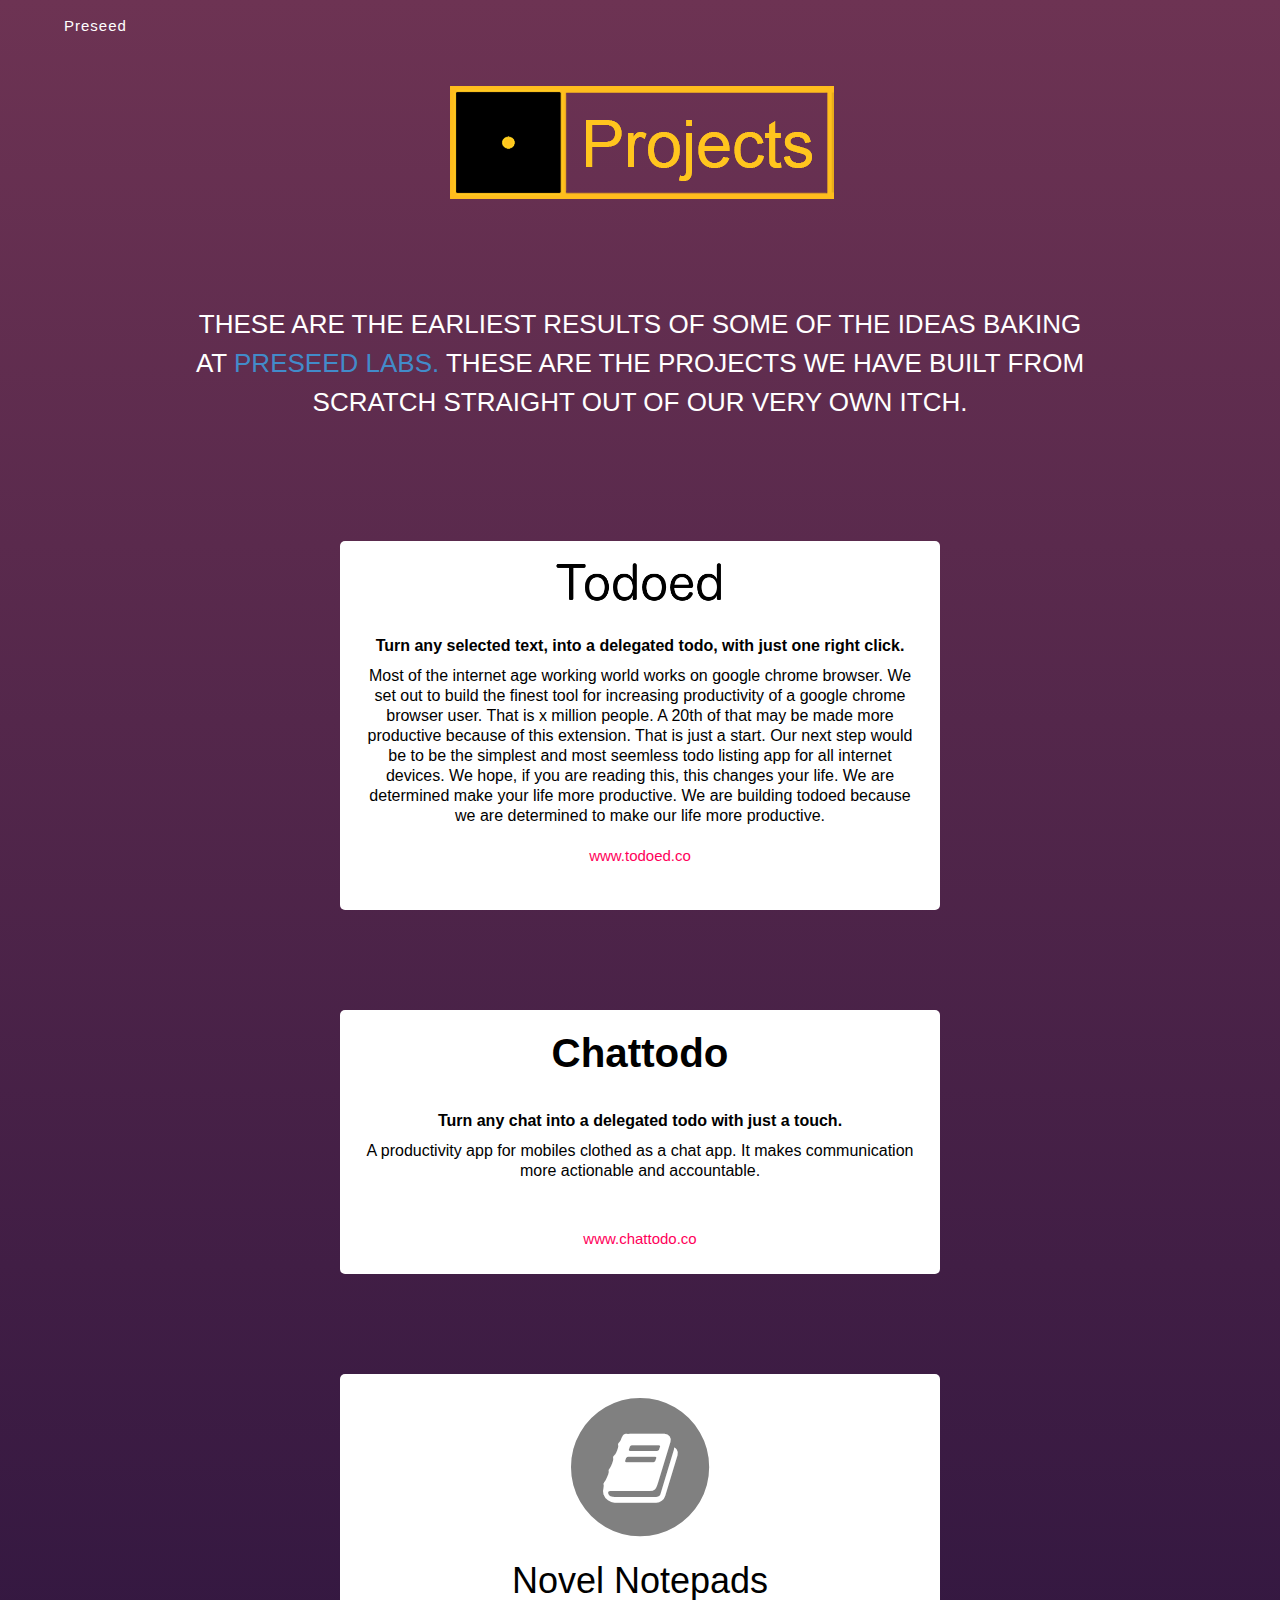
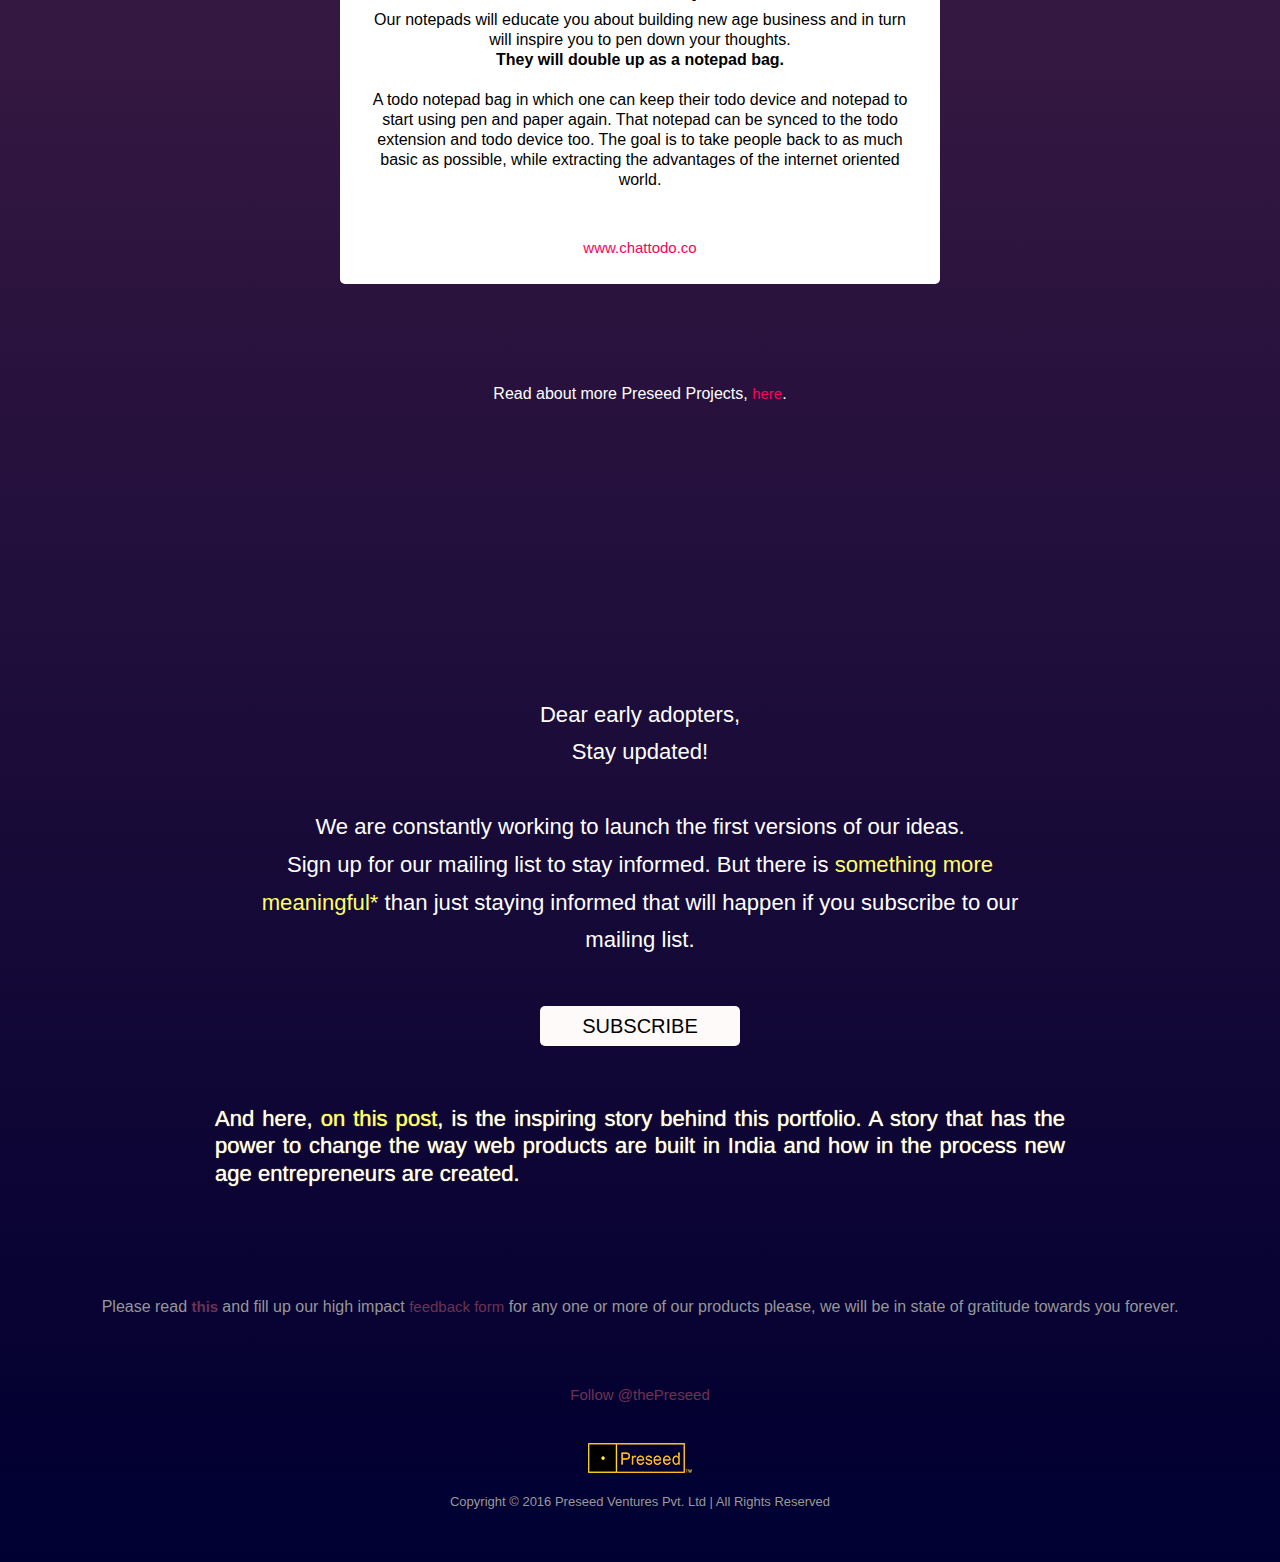
<file: projects/index.html>
<!DOCTYPE html>
<html lang="en">
    <head>
        <meta charset="utf-8">
        <title>Preseed Projects</title>
        <meta name="viewport" content="width=device-width, initial-scale=1.0">
        <meta name="description" content="">
        <meta name="author" content="">
        
        <!-- for Facebook -->          
<meta property="og:title" content=" Preseed Projects" />
<meta property="og:type" content="website" />
<meta property="og:image" content="http://projects.preseed.in/assets/ProjectsYellow.png" />
<meta property="og:url" content="http://projects.preseed.in" />
<meta property="og:description" content="" />


        <!-- Le styles -->
        <link href="file:///C|/Program%20Files/Adobe/Adobe%20Dreamweaver%20CS6/Configuration/BuiltIn/Fluid%20Grid%20Layout/boilerplate.css" rel="stylesheet" type="text/css">
        <link href="file:///E|/fluid-update/assets/css/org-fluid.css" rel="stylesheet" type="text/css">
        <link href="assets/css/bootstrap.css" rel="stylesheet">
        <link href="assets/css/docs.css" rel="stylesheet">
        <link href="assets/css/bootstrap-theme.css" rel="stylesheet">
        <link href="assets/css/bootstrap-theme.min.css" rel="stylesheet">
        <link href="assets/css/carousel.css" rel="stylesheet">
        <link href="fa/css/foaw.css" rel="stylesheet">
	      <link href="fa/css/foaw1.css" rel="stylesheet">
    
    <!-- Le fav and touch icons -->
   
                                   <link rel="shortcut icon" href="assets/ico/favicon.png">
                                   
        <style type="text/css">
        
              body{
                background: #6c3252; /* Old browsers */
                background: -moz-linear-gradient(top,  #6c3252 0%, #000033 100%); /* FF3.6+ */
                background: -webkit-gradient(linear, left top, left bottom, color-stop(0%,#6c3252), color-stop(100%,#000033)); /* Chrome,Safari4+ */
                background: -webkit-linear-gradient(top,  #6c3252 0%,#000033 100%); /* Chrome10+,Safari5.1+ */
                background: -o-linear-gradient(top,  #6c3252 0%,#000033 100%); /* Opera 11.10+ */
                background: -ms-linear-gradient(top,  #6c3252 0%,#000033 100%); /* IE10+ */
                background: linear-gradient(to bottom,  #6c3252 0%,#000033 100%); /* W3C */
                filter: progid:DXImageTransform.Microsoft.gradient( startColorstr='#6c3252', endColorstr='#000033',GradientType=0 ); /* IE6-9 */

                font-size: 15px;
                max-width: 1500px;
                margin: 0 auto;
              }

              @media all and (min-width: 900px){
                body{
                  font-size: 13px;
                }
              }
              @media all and (max-width: 899px){
                body{
                  font-size: 10px;
                }
              }
              @media all and (max-width: 540px){
                body{
                  font-size: 8px;
                }
              }
              
              #social img:hover{
                opacity: .5;
              }

              #todoed-box{
                background: #ffffff; /* Old browsers */
                background: -moz-linear-gradient(top,  #ffffff 0%, #fefff2 100%); /* FF3.6+ */
                background: -webkit-gradient(linear, left top, left bottom, color-stop(0%,#ffffff), color-stop(100%,#fefff2)); /* Chrome,Safari4+ */
                background: -webkit-linear-gradient(top,  #ffffff 0%,#fefff2 100%); /* Chrome10+,Safari5.1+ */
                background: -o-linear-gradient(top,  #ffffff 0%,#fefff2 100%); /* Opera 11.10+ */
                background: -ms-linear-gradient(top,  #ffffff 0%,#fefff2 100%); /* IE10+ */
                background: linear-gradient(to bottom,  #ffffff 0%,#fefff2 100%); /* W3C */
                filter: progid:DXImageTransform.Microsoft.gradient( startColorstr='#ffffff', endColorstr='#fefff2',GradientType=0 ); /* IE6-9 */
                border-radius: 5px;              
              }
              #sbbtn{
                background: #c1fff2; /* Old browsers */
background: -moz-linear-gradient(top,  #c1fff2 0%, #7f7f7f 100%); /* FF3.6+ */
background: -webkit-gradient(linear, left top, left bottom, color-stop(0%,#c1fff2), color-stop(100%,#7f7f7f)); /* Chrome,Safari4+ */
background: -webkit-linear-gradient(top,  #c1fff2 0%,#7f7f7f 100%); /* Chrome10+,Safari5.1+ */
background: -o-linear-gradient(top,  #c1fff2 0%,#7f7f7f 100%); /* Opera 11.10+ */
background: -ms-linear-gradient(top,  #c1fff2 0%,#7f7f7f 100%); /* IE10+ */
background: linear-gradient(to bottom,  #c1fff2 0%,#7f7f7f 100%); /* W3C */
filter: progid:DXImageTransform.Microsoft.gradient( startColorstr='#c1fff2', endColorstr='#7f7f7f',GradientType=0 ); /* IE6-9 */

                border: none;
                height: 40px;
                line-height: 40px;
                border-radius: 5px;
                font-weight: lighter;
              }
              #sbbtn:hover{
                text-decoration: none;
                color: white;
              }
              .btn-info {
			    background-color: #49afcd;
			    background-image: linear-gradient(to bottom, #5bc0de, #2f96b4);
			    background-repeat: repeat-x;
			    border-color: rgba(0, 0, 0, 0.1) rgba(0, 0, 0, 0.1) rgba(0, 0, 0, 0.25);
			    color: #ffffff;
			    text-shadow: 0 -1px 0 rgba(0, 0, 0, 0.25);
			}
			.btn-small {
			    border-radius: 3px;
			    font-size: 11.9px;
			    padding: 2px 10px;
			}
			.btn {
			    -moz-border-bottom-colors: none;
			    -moz-border-left-colors: none;
			    -moz-border-right-colors: none;
			    -moz-border-top-colors: none;
			    background-color: #f5f5f5;
			    background-image: linear-gradient(to bottom, #ffffff, #e6e6e6);
			    background-repeat: repeat-x;
			    border-color: rgba(0, 0, 0, 0.1) rgba(0, 0, 0, 0.1) #a2a2a2;
			    border-image: none;
			    border-radius: 4px;
			    border-style: solid;
			    border-width: 1px;
			    box-shadow: 0 1px 0 rgba(255, 255, 255, 0.2) inset, 0 1px 2px rgba(0, 0, 0, 0.05);
			    color: #333333;
			    cursor: pointer;
			    display: inline-block;
			    font-size: 14px;
			    line-height: 20px;
			    margin-bottom: 0;
			    padding: 4px 12px;
			    text-align: center;
			    text-shadow: 0 1px 1px rgba(255, 255, 255, 0.75);
			    vertical-align: middle;
			}
        </style>
        <style>
      @media only screen and ( max-width:769px){
      .homeicon{
      position:absolute !important;
      padding-top:2%
      }
      }
    </style>

        <script src="https://code.jquery.com/jquery-1.12.3.min.js"></script>
        <script src="https://maxcdn.bootstrapcdn.com/bootstrap/3.3.6/js/bootstrap.min.js"></script>
        <script>
            $(document).ready(function(){
                $("button").click(function(){
                    $("#sform").fadeIn("slow");
                    });
                $("#a11").hide();
                $("#hid").click(function(){


                });
                });

</script>
          
      

        
      <script src="file:///C|/Program%20Files/Adobe/Adobe%20Dreamweaver%20CS6/Configuration/BuiltIn/Fluid%20Grid%20Layout/respond.min.js"></script>  

    </head>

    <body>
   
     <!-- <div class="navbar-wrapper">
      <div class="container">

        <div class="navbar navbar-inverse navbar-fixed-top" role="navigation">
          <div class="container">
            <div class="navbar-header">
              <button type="button" class="navbar-toggle" data-toggle="collapse" data-target=".navbar-collapse">
                <span class="sr-only">Toggle navigation</span>
                <span class="icon-bar"></span>
                <span class="icon-bar"></span>
                <span class="icon-bar"></span>
              </button>
              
			     <a class="nav navbar-nav navbar-left"><img src="og1.png" style="padding-top:10px"></a>
            </div>
            <div class="navbar-collapse collapse">
              <ul class="nav navbar-nav navbar-right">
                <li ><a href="http://preseed.in" target="_blank">Home</a></li>
                <li><a href="http://weblab.preseed.in" target="_blank">Web Lab</a></li>
		<li><a href="http://anythinglab.preseed.in" target="_blank">Anything Lab</a></li>
		<li><a href="http://anythinglab.preseed.in/projects/prefund/" target="_blank">Prefund</a></li>
                <li><a href="http://anythinglab.preseed.in/projects/tsf/" target="_blank">TSF</a></li> -->
                 <!--<li><a href="http://anythinglab.preseed.in/projects/4consult/">4Consult</a></li>-->
				  <!--<li><a href="http://preseed.in/#Media-Network">Media Network</a></li> -->
			<!-- <li ><a href="https://medium.com/@Nishchal/collections" target="_blank"><img src="med1.png" width="16" height="16" alt="medium"></a></li>
			<li><a href="http://blog.preseed.in" target="_blank"><i class="fa fa-tumblr fa-inverse" style="font-size:16px;margin-left:6px"></i></a></li>
			<li><a href="http://www.facebook.com/thepreseed" target="_blank"><i class="fa fa-facebook fa-inverse" style="font-size:16px"></i></a></li>
			<li><a href="http://twitter.com/thepreseed" target="_blank"><i class="fa fa-twitter fa-inverse" style="font-size:16px; margin-right:8px"></i></a></li>

			
              </ul>
            </div>
          </div>
        </div>

      </div>
    </div> -->
   
<div class="gridContainer clearfix">
  <div id="LayoutDiv1">
    <div class="jumbotron col-md-12" align="center">
            <div class="container">
            <div class="pull-right" id="social" style="max-width:100%;float:none;text-align:right;padding-right:50px;padding-top:10px;display: none">
					
                      <a href="https://twitter.com/thepreseed" target="_blank">
                          <img id="t" src="assets/social38.png" width="40" height= "40"/>
                      </a>
                    <a href="https://www.facebook.com/thepreseed" target="_blank">
                          <img id="t" src="assets/facebook29.png" width="40" height= "40">
                    </a>
            </div>
              <div  class="homeicon" style="height:60px;padding-left:5%;float:left;width:100%;padding-top:1.2%;position:absolute;">
                <a href="http://preseed.in" target="_blank" style="color: #ffffff; letter-spacing: 1px; float: left;">
                Preseed
               </a>
    </div>
			<div class="pull-right" id="social" style="max-width:100%;float:none;text-align:right;padding-right:50px;padding-top:50px;"> 
			<a  href="http://projects.preseed.in/career" target="_blank" style="color:black;padding:0.8%;padding-left:4%;padding-right:4%;background:snow;text-decoration:none;border-radius:5px;display: none">Career</a>
			</div>
                <div align="center">
                    <!--h1 style="font-size: 120px" class="">preseed projects</h1-->
                    <div id="preseed-logo" >
                      <img  class="img-responsive" src="assets/ProjectsYellow.png" style="display:block;margin-bottom: 1%; padding-top: 30px;margin:0 auto 100px;" />
                    </div>
                    
            
                    <div style="font-family: 'Open Sans',arial;font-size:2em;display:block;width:90%;margin:0 auto 100px;max-width:900px;text-align:center;padding:0;line-height:150%;">
                      <span>THESE ARE THE EARLIEST RESULTS OF SOME OF THE IDEAS BAKING AT <a style="font-size:1em; color:#428bca;" href="http://labs.preseed.in">PRESEED LABS.</a> THESE ARE THE PROJECTS WE HAVE BUILT FROM SCRATCH STRAIGHT OUT OF OUR VERY OWN ITCH.</span>
                    </div> 
                     
                   
                    <span id="sform" style="display: none">
                        <iframe style="padding: 15px;margin-left: 20%;margin-right: 20%" class="thumbnail" src="https://docs.google.com/a/preseed.in/forms/d/1U27iRRmKhGlw83m-opvUQYUUlZ8qfQqBTt5AMVua7MI/viewform?embedded=true" width="760" height="500" frameborder="0" marginheight="0" marginwidth="0"></iframe>
                    </span>        
                </div><br/>
                <div class="container">
				<div id="todoed-box" style="background:#fff;padding: 15px;margin:0 auto 100px;width:90%;max-width:600px;"> 
                                        
                    <img class="img-responsive center-block" src="assets/todoed.png" width="208" height="64" alt="Todoed" style="display:block;margin:0 auto 20px;">
                    <p style="color: #000;margin-top:5%;"><b>Turn any selected text, into a delegated todo, with just one right click.</b></p>
                    <p style="color: #000;">
                      Most of the internet age working world works on google chrome browser. We set out to build the finest tool for increasing productivity of a google chrome browser user. That is x million people. A 20th of that may be made more productive because of this extension. That is just a start. Our next step would be to be the simplest and most seemless todo listing app for all internet devices. We hope, if you are reading this, this changes your life. We are determined make your life more productive. We are building todoed because we are determined to make our life more productive.<br><br>
                    <a href="http://www.todoed.co" style="color: #ff005a" target="_blank">www.todoed.co</a>
                    <!--<a href="https://docs.google.com/a/preseed.in/presentation/d/13NTTRd8acaIuck5lygBGq3XpITEsTsYk7148QJf1Fsk/pub?start=false&loop=false&delayms=3000&slide=id.p13" target="_blank" >Open its slide deck</a>--> </p>
                     <br/>
                     <!--
                     <p style="font-style: italic;font-size: 15px; color:#000000">#WEB #BROWSERPLUGGIN #MVP #PRODUCTIVITY</p>
                     -->
                </div>
               <div id="todoed-box" style="background:#fff;padding: 15px;margin:0 auto 100px;width:90%;max-width:600px;"> 
                                        
                    <!-- <img class="img-responsive center-block" src="assets/myidealist.png" width="208" height="64" alt="todoed logo" style="display:block;margin:0 auto 20px;"> -->
                    <span class="product_heading">Chattodo</span>
                    <p style="color: #000;margin-top:5%;">
	                    <!-- It aims to provide ideators, problem solvers & solution seekers a platform to collaborate, engage & evaluate ideas.  -->
                      <b>Turn any chat into a delegated todo with just a touch.</b>
                    </p>
                    <p style="color: #000;">
                      A productivity app for mobiles clothed as a chat app. It makes communication more actionable and accountable.</p>
  </br></br>
  <a href="https://www.chattodo.co" style="color: #ff005a" target="_blank">www.chattodo.co</a>
                    </p>
                </div>
               
                </div>
                <div id="todoed-box" style="background:#fff;padding: 15px;margin:0 auto 100px;width:90%;max-width:600px;"> 
                                        
                  <!-- <img class="img-responsive center-block" src="assets/myidealist.png" width="208" height="64" alt="todoed logo" style="display:block;margin:0 auto 20px;"> -->
                  <span class="product_heading"><span class="fa-stack fa-4x" align="center" style="color: gray;">
                    <i class="fa fa-circle fa-stack-2x text-primary1"></i>
                    <i class="fa fa-book fa-stack-1x fa-inverse"></i>
                  </span></span>
                  
                    <!-- It aims to provide ideators, problem solvers & solution seekers a platform to collaborate, engage & evaluate ideas.  -->
                    <h6 class="service-heading" align="center" style="color: black !important; font-size: 36px">Novel Notepads</h6>
                  
                  <p style="color: #000;">
                    Our notepads will educate you about
              building new age business and in turn will inspire you to pen down your thoughts. <br><strong>They will
                double up as a notepad bag.</strong>
              <br><br>
              A todo notepad bag in which one can keep their todo device and notepad to start using pen and paper again.
              That notepad can be synced to the todo extension and todo device too. The goal is to take people back to
              as much basic as possible, while extracting the advantages of the internet oriented world.
            </p></p>
</br></br>
<a href="https://www.chattodo.co" style="color: #ff005a" target="_blank">www.chattodo.co</a>
                  </p>
              </div>
             
              </div>
                <div>
                  <p>
                  Read about more Preseed Projects, <a href="https://medium.com/the-preseed/preseed-projects-9941c3c22307" target="_blank" style="color: #ff005a">here</a>.
                </p>
                </div>
                <footer class="">
                    <p style="line-height:1.7; font-size: 1.7em; margin-top:100px;padding-top:15%; margin-bottom: 50px;display:block;width:80%;max-width:800px;margin:100px auto 30px;"><span style="font-family:"jaf-bernino-sans","Lucida Grande","Lucida Sans Unicode","Lucida Sans",Geneva,Verdana,sans-serif;">
                        Dear early adopters,<br/>
                        
                        Stay updated!</br></br>
						We are constantly working to launch the first versions of our ideas.
						</br>Sign up for our mailing list to stay informed. But there is
						<a href="https://medium.com/the-preseed/to-preseed-projects-early-adopters-673e2f36b5c#.3hp0si6bp" style="color:#FF6; font-size:1em">
								something more meaningful*
						</a>
						than just staying informed that will happen if you subscribe to our mailing list.</br></br>

<!-- Please read this <a href="https://medium.com/the-preseed/673e2f36b5c" style="color:#FF6; font-size:1em" target="_blank">note</a> and subscribe to Preseed Projects launches and milestones achieved.<br><br> -->


<a href="http://eepurl.com/S5mCL" id="sbbtn" target="_blank" style="display:block; box-shadow:#FC0; width:200px;margin:10px auto 0; color:white;background:snow !important"><strong style="font-size:20px; font-family:arial;color:black" >SUBSCRIBE</strong></a>

<!--<br>We need a genius app marketer/distributor for Preseed Projects. Read more <a href="https://medium.com/p/55d39987d232" target="_blank" style="color:#FF6; font-size:1em">here</a> to <a href="https://applypreseed.typeform.com/to/lgRn7v" target="_blank" style="color:#FF6; font-size:1em">apply</a>-->
                  </p>

                            <p style="font-family: 'Open Sans', arial;font-size: 1.7em;margin-left: auto; margin-right: auto; margin-top: 3%;  padding-top: 20px; padding-bottom: 50px; width:80%; max-width:850px;text-align:justify;text-shadow: 0 0 1px #ff6;">
			And here, <a href="https://medium.com/the-preseed/preseed-projects-d298a7091bd9" target="_blank" STYLE="font-size: 1em;COLOR:#FF6">on this post</a>, is the inspiring story behind this portfolio. A story that has the power to change the way web products are built in India and how in the process new age entrepreneurs are created. <!--  This is also where we get these minimum viable products and services customer validated and then incubated. <a href="https://medium.com/the-preseed/a60f6fc3cc93" target="_blank" STYLE="COLOR:#FF6; font-size: 1em;"><strong><em> Read More</a></strong></em><br><br> --><!-- The customer validated Preseed projects may get funded by <a href="http://entrepreneurlab.preseed.in/projects/tsf/" target="_blank" STYLE="COLOR:#FF6; font-size: 1em;">The Simple Fund</a> if Preseed wishes so.    -->                  
                    </p>

								<br>
								<br>
								<p class="marketing-byline" style="text-align:center;color:#979797;line-height:150%">
										Please read
										<a href="https://medium.com/preseed-web-lab/to-pwl-products-high-impact-feedback-people-8a587a32246">
												<strong>this</strong>
										</a>and fill up our high impact <a href="https://applypreseed.typeform.com/to/D65tHV">feedback form</a> for any one or more of our products please, we will be in state of gratitude towards you forever.
										<!--
										<a href="https://applypreseed.typeform.com/to/D65tHV" id="sbbtn" target="_blank" style="display:block; box-shadow:#FC0; width:200px;margin:10px auto 0; color:white;background:snow !important"><strong style="font-size:20px; font-family:arial;color:black" >FEEDBACK</strong></a>
										-->
								</p>
					<!--
					<center><div style="padding:2%;clear:both;width:50%;margin-top:-5%;">
										<a href="http://projects.preseed.in/career" target="_blank" style="background:snow;padding:2%;clear:both;text-decoration:none;color:black;border-radius:5px;font-size:2.2vw;font-size:2.2vh;">Sounds interesting? Apply below </a>
										</div></center> -->
										<br><br><br>
                     <div id="share-btn" style="display:block;max-width:400px;margin:0 auto;text-align:center;height:auto;">
    

  <script>!function(d,s,id){var js,fjs=d.getElementsByTagName(s)[0],p=/^http:/.test(d.location)?'http':'https';if(!d.getElementById(id)){js=d.createElement(s);js.id=id;js.src=p+'://platform.twitter.com/widgets.js';fjs.parentNode.insertBefore(js,fjs);}}(document, 'script', 'twitter-wjs');</script>

  <a href="https://twitter.com/@thepreseed"  target="_blank" class="twitter-follow-button" data-show-count="false" data-size="large" data-align="right">Follow @thePreseed</a>
  </div>
                    <br><br>
                            

                <a href="http://preseed.in" target="_blank"><img class="img-responsive center-block" src="logo_nav.png" alt="Preseed" style="display:block;margin:0 auto 20px;"></a></footer>

                
            </div>
        </div>
		
        <script src="assets/bootstrap-transition.js"></script>
        <p class="text-center"> <a href="http://preseed.in/legal" target="_blank" style="color:#999">Copyright © 2016 Preseed Ventures Pvt. Ltd | All Rights Reserved </a>  </p>
  </div>
 </div>
 <script>
  (function(i,s,o,g,r,a,m){i['GoogleAnalyticsObject']=r;i[r]=i[r]||function(){
  (i[r].q=i[r].q||[]).push(arguments)},i[r].l=1*new Date();a=s.createElement(o),
  m=s.getElementsByTagName(o)[0];a.async=1;a.src=g;m.parentNode.insertBefore(a,m)
  })(window,document,'script','https://www.google-analytics.com/analytics.js','ga');

  ga('create', 'UA-45882697-3', 'auto');
  ga('send', 'pageview');

</script>
</body>
</html>
</file>
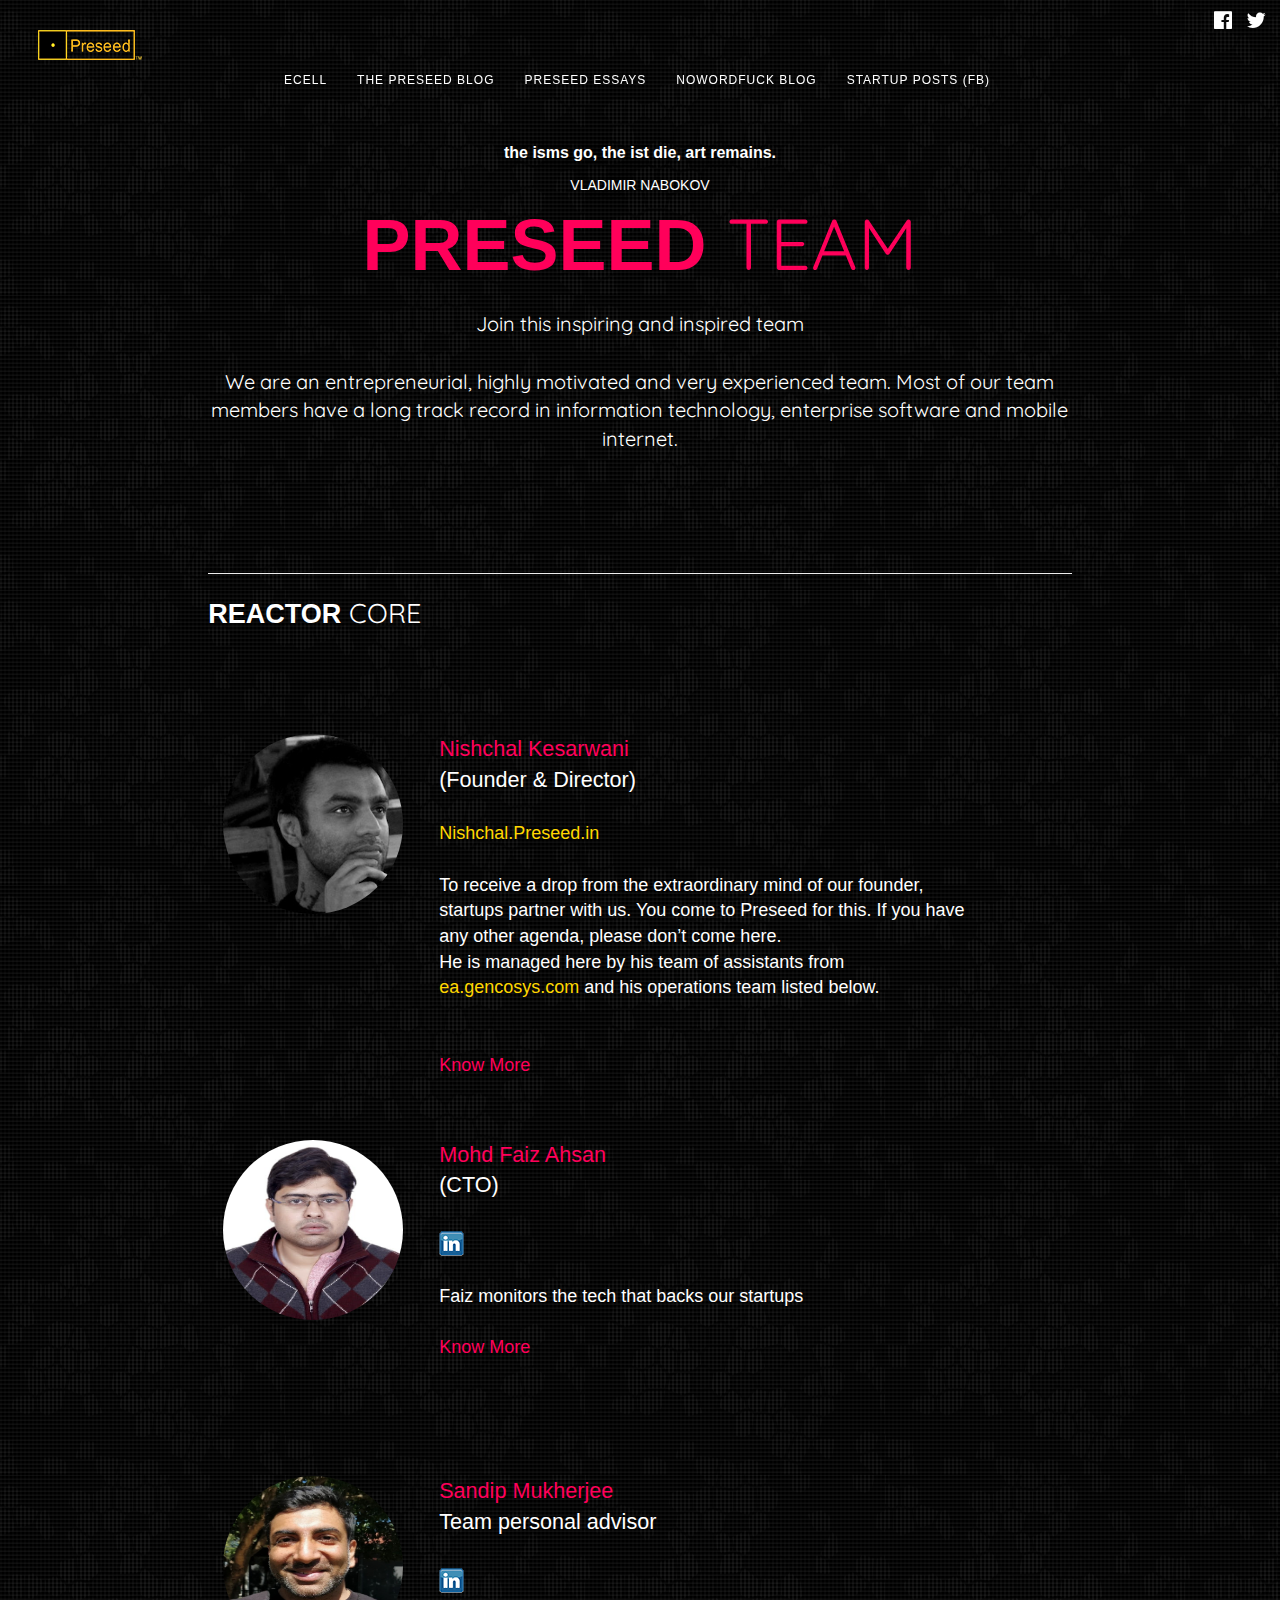
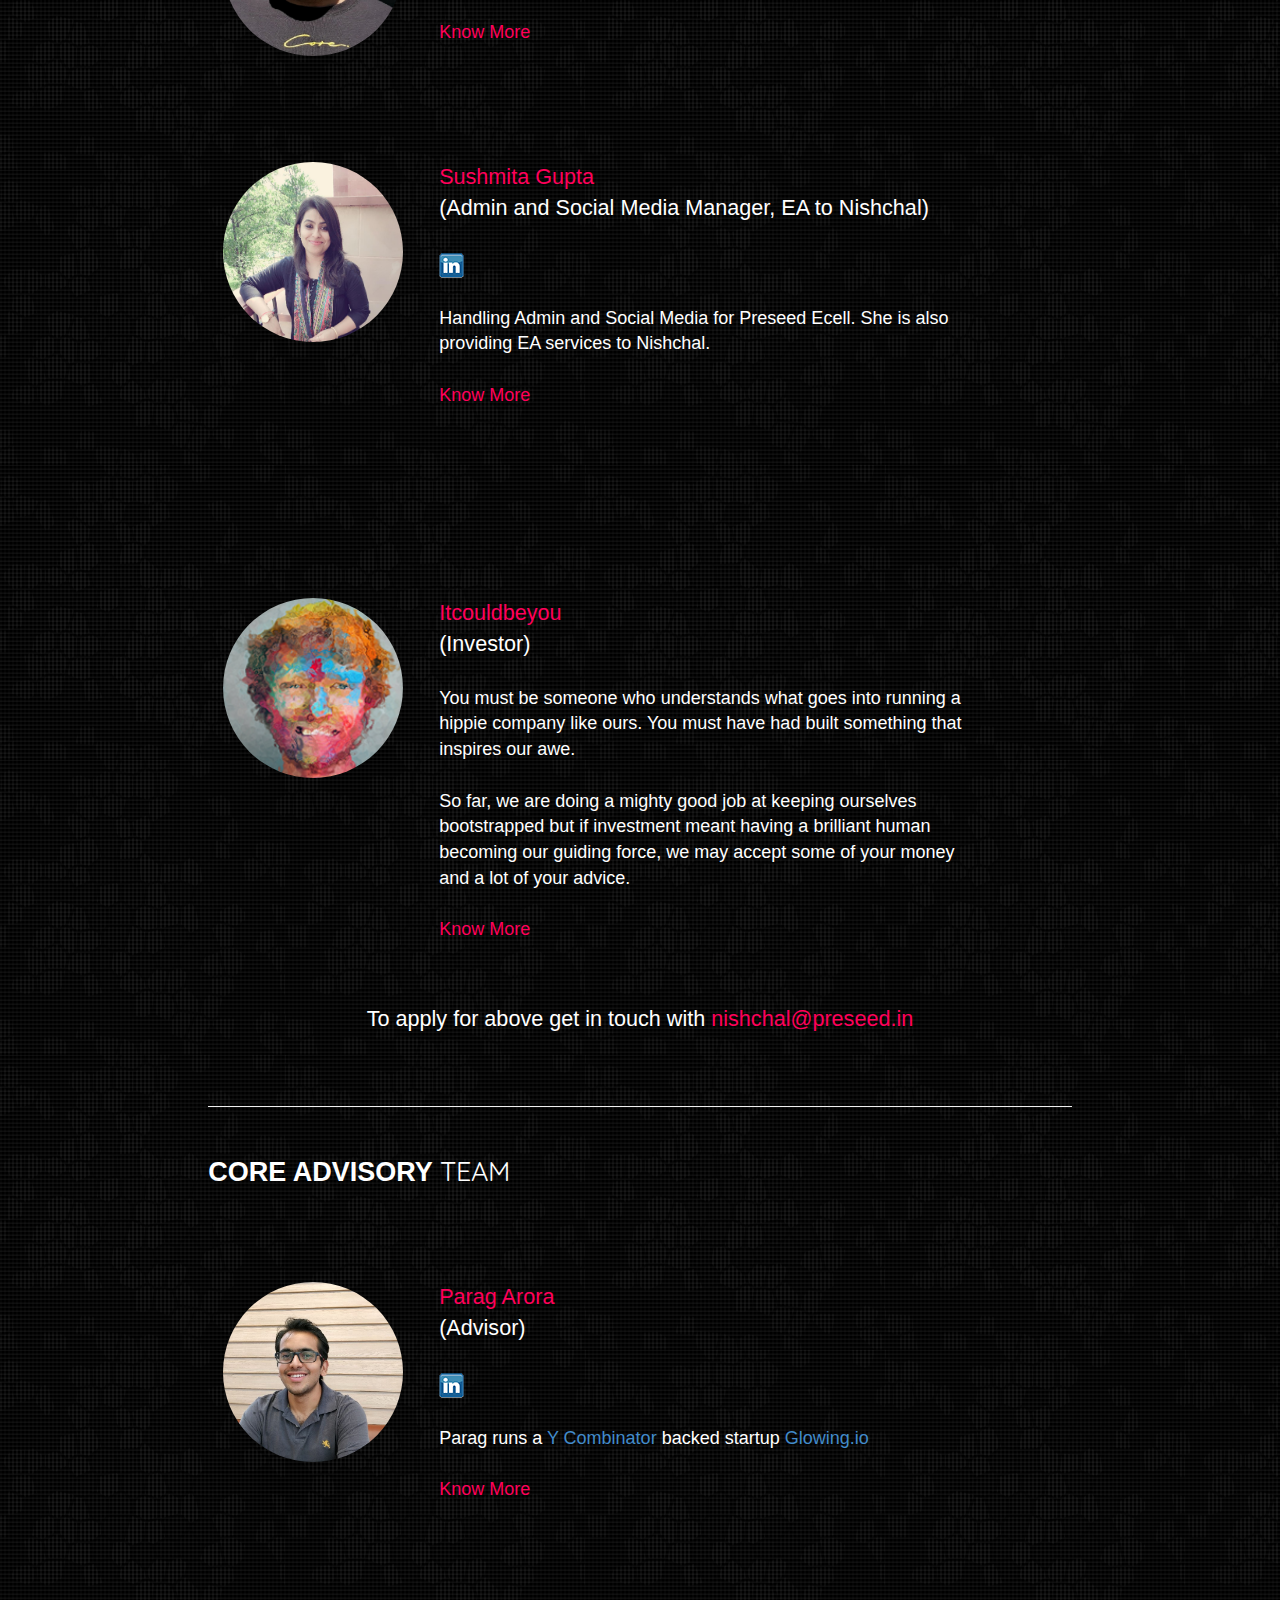
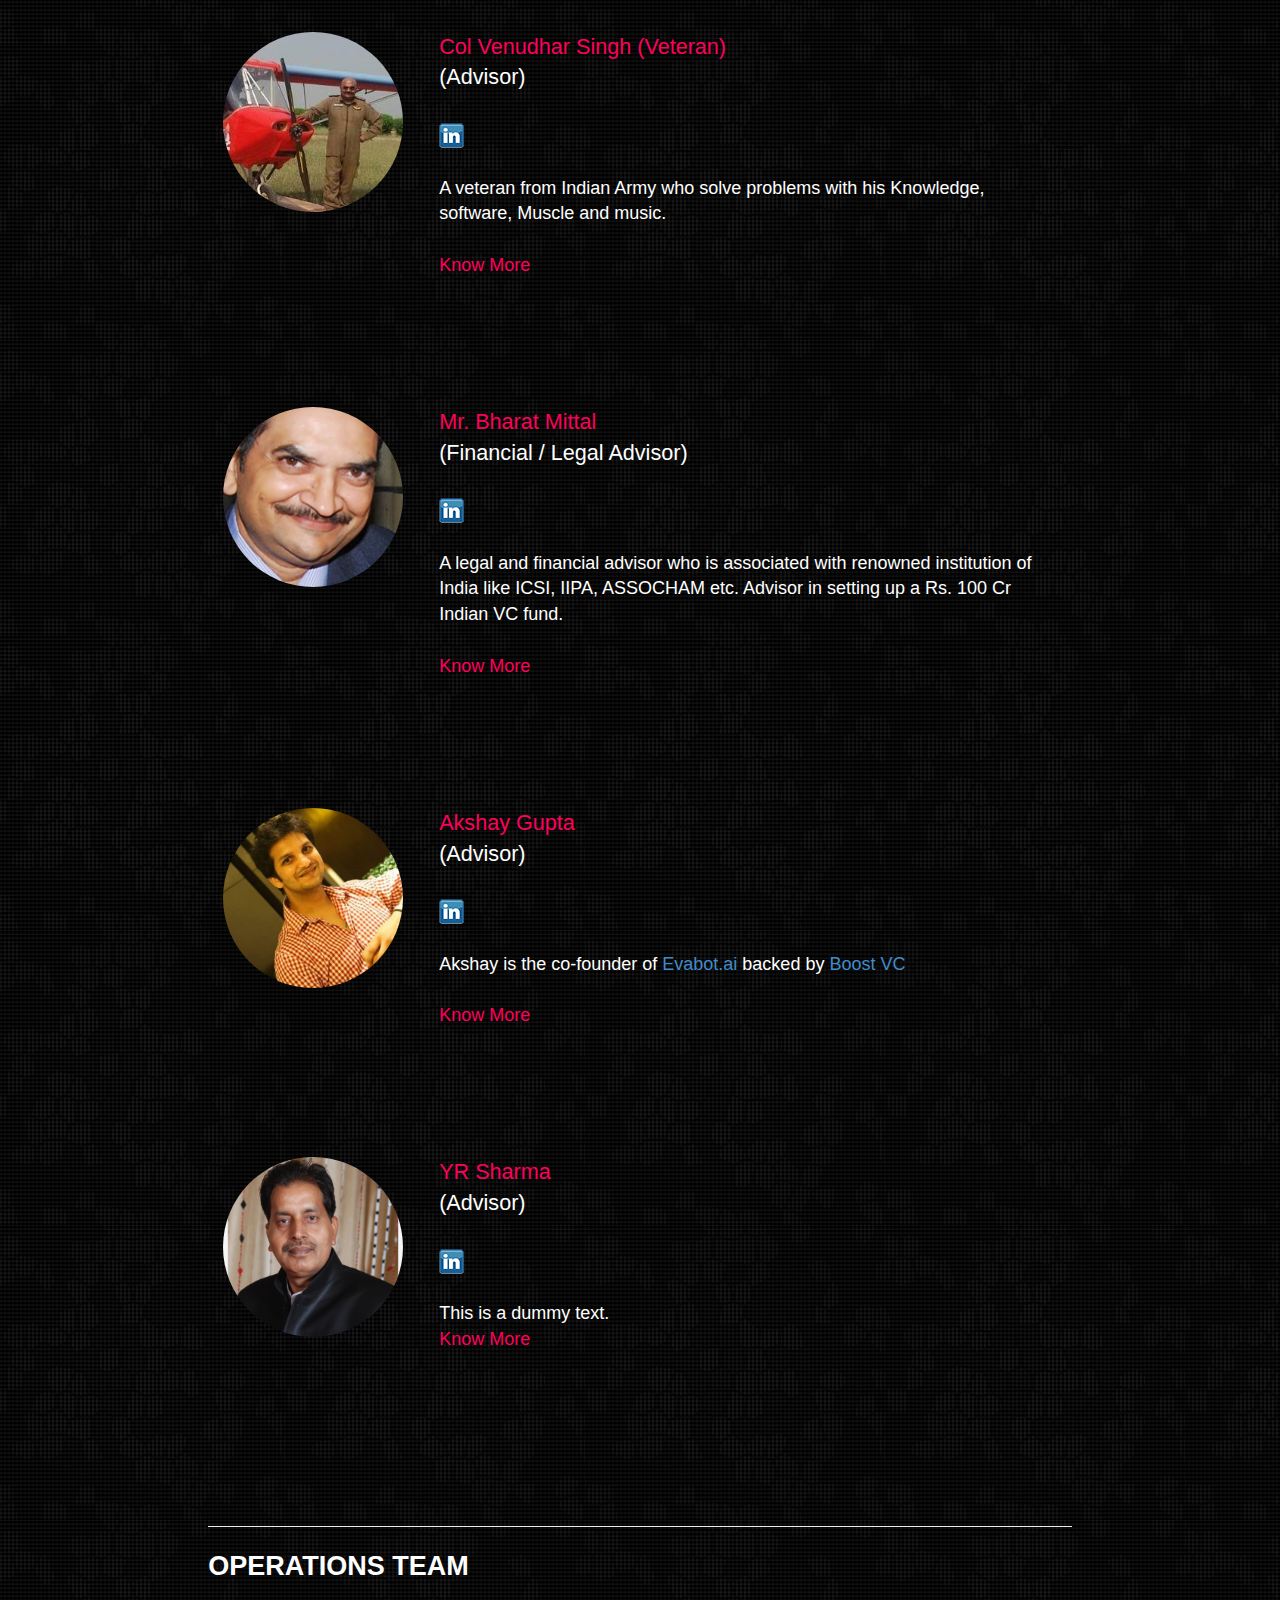
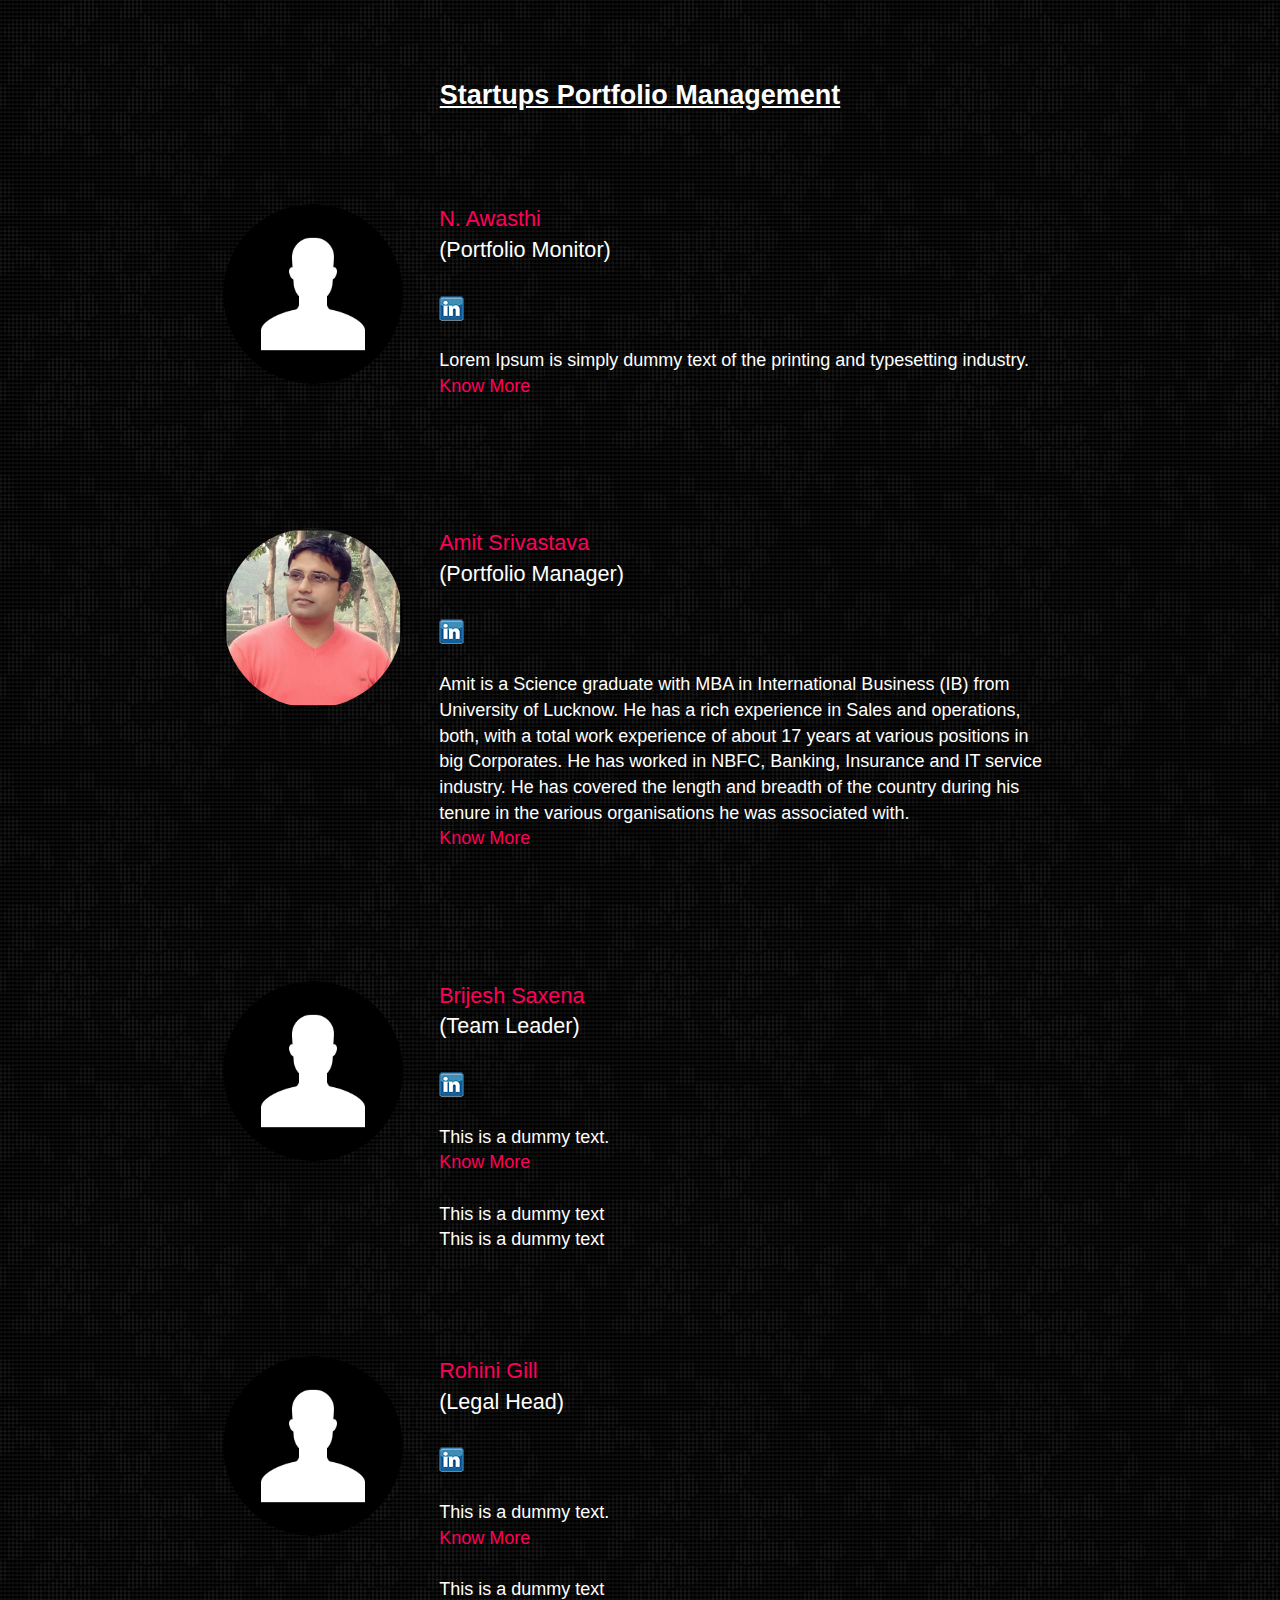
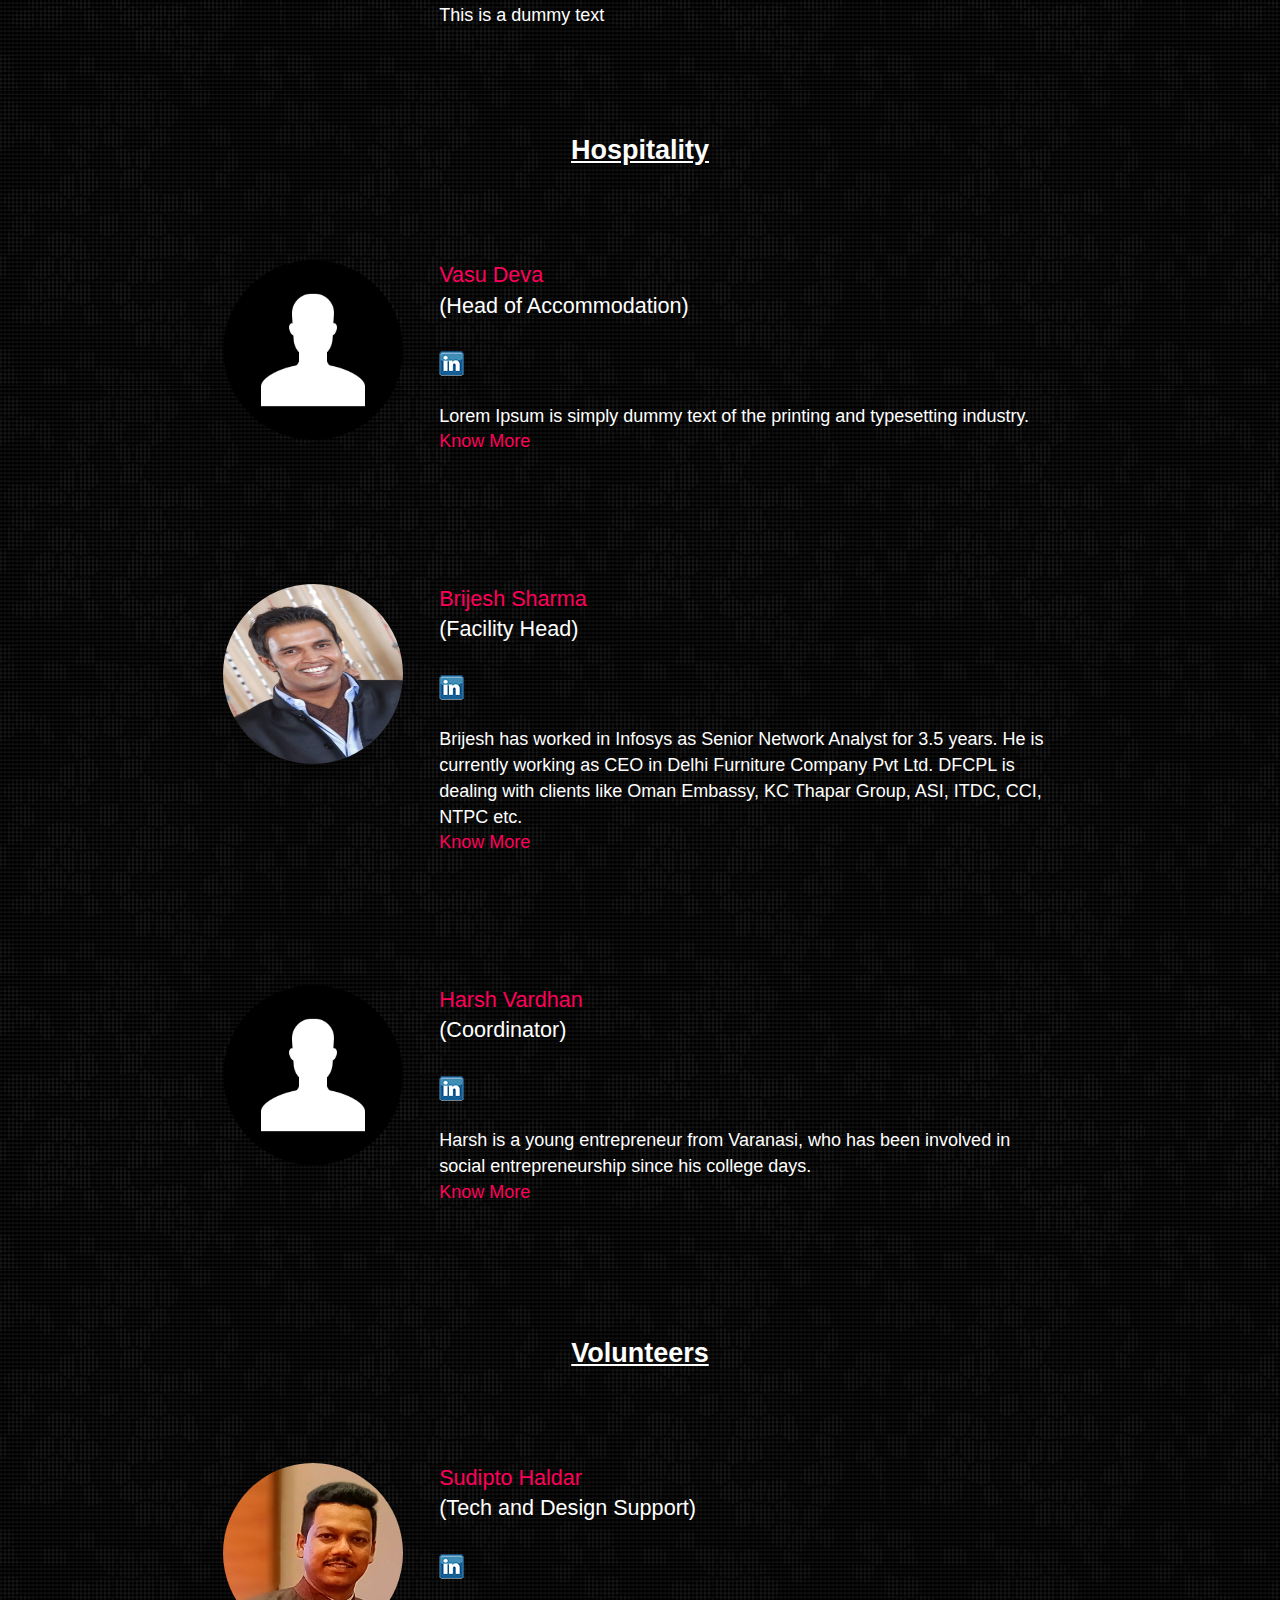
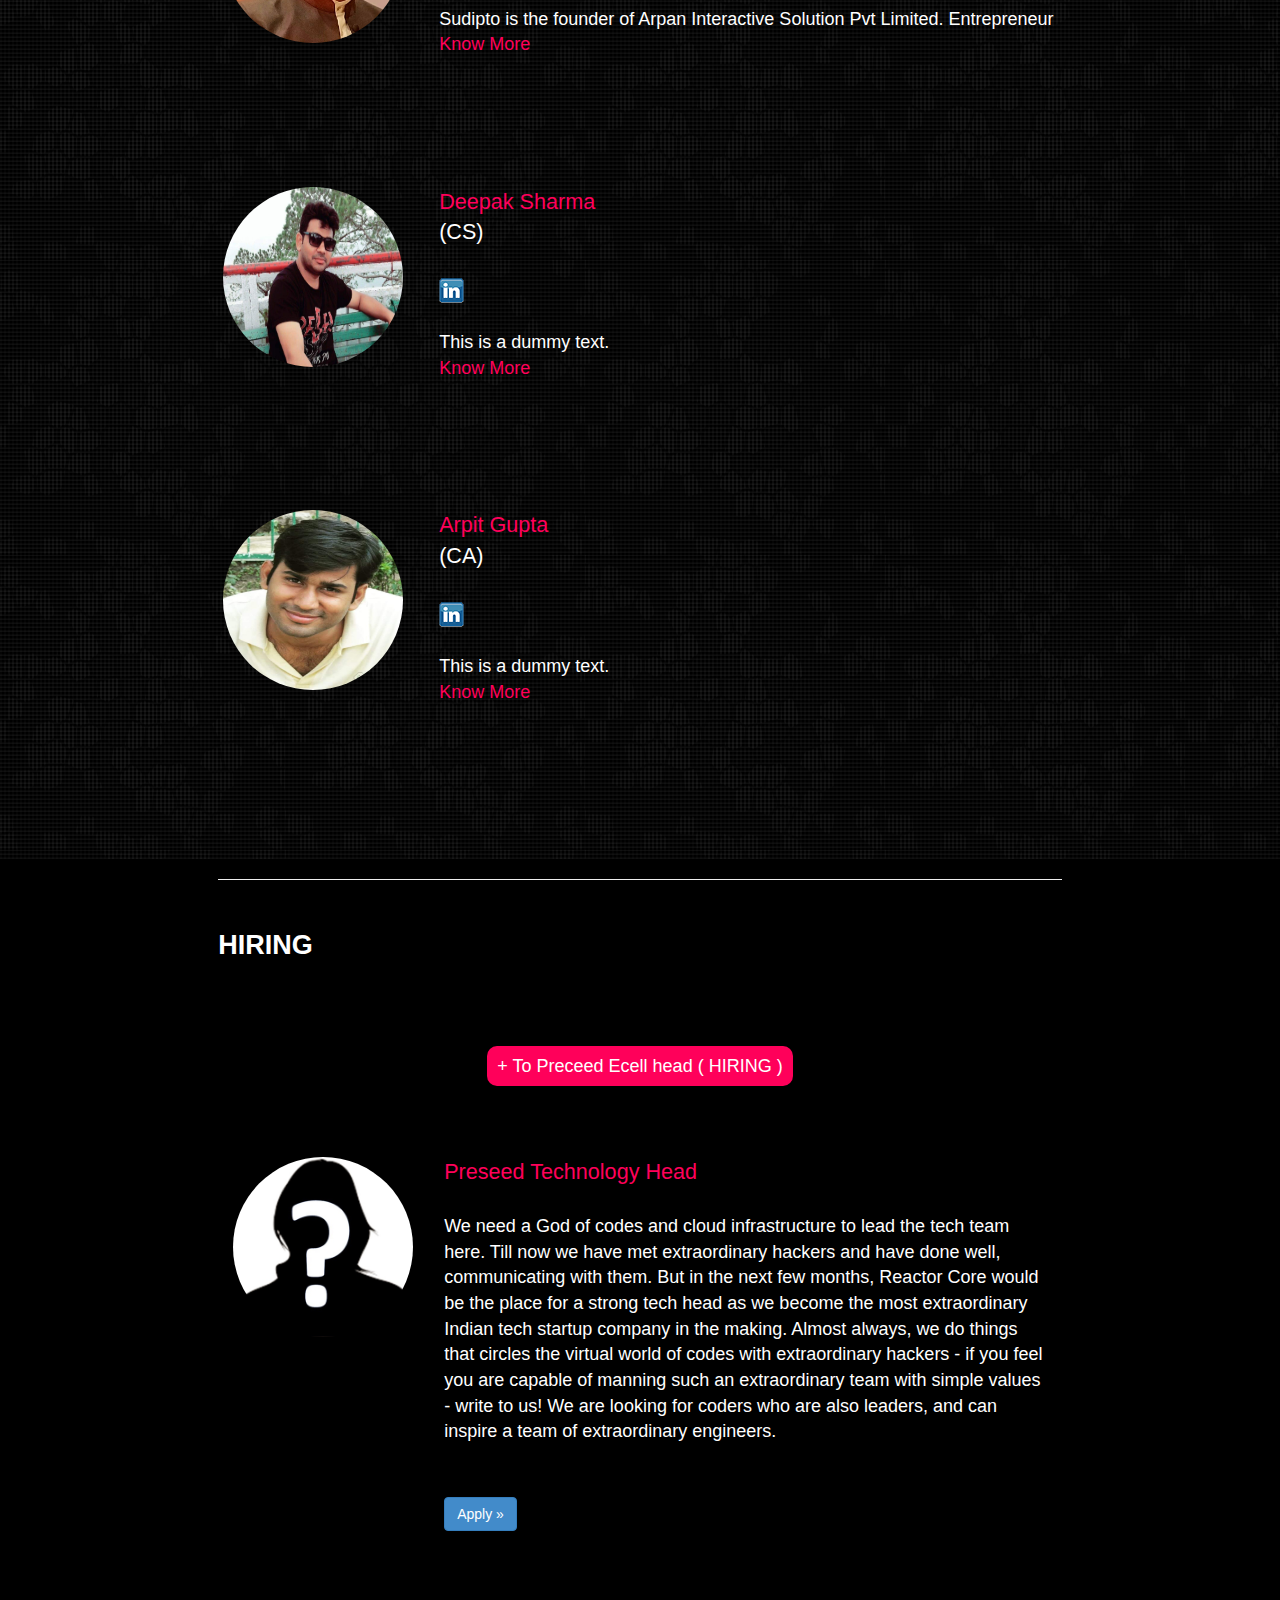
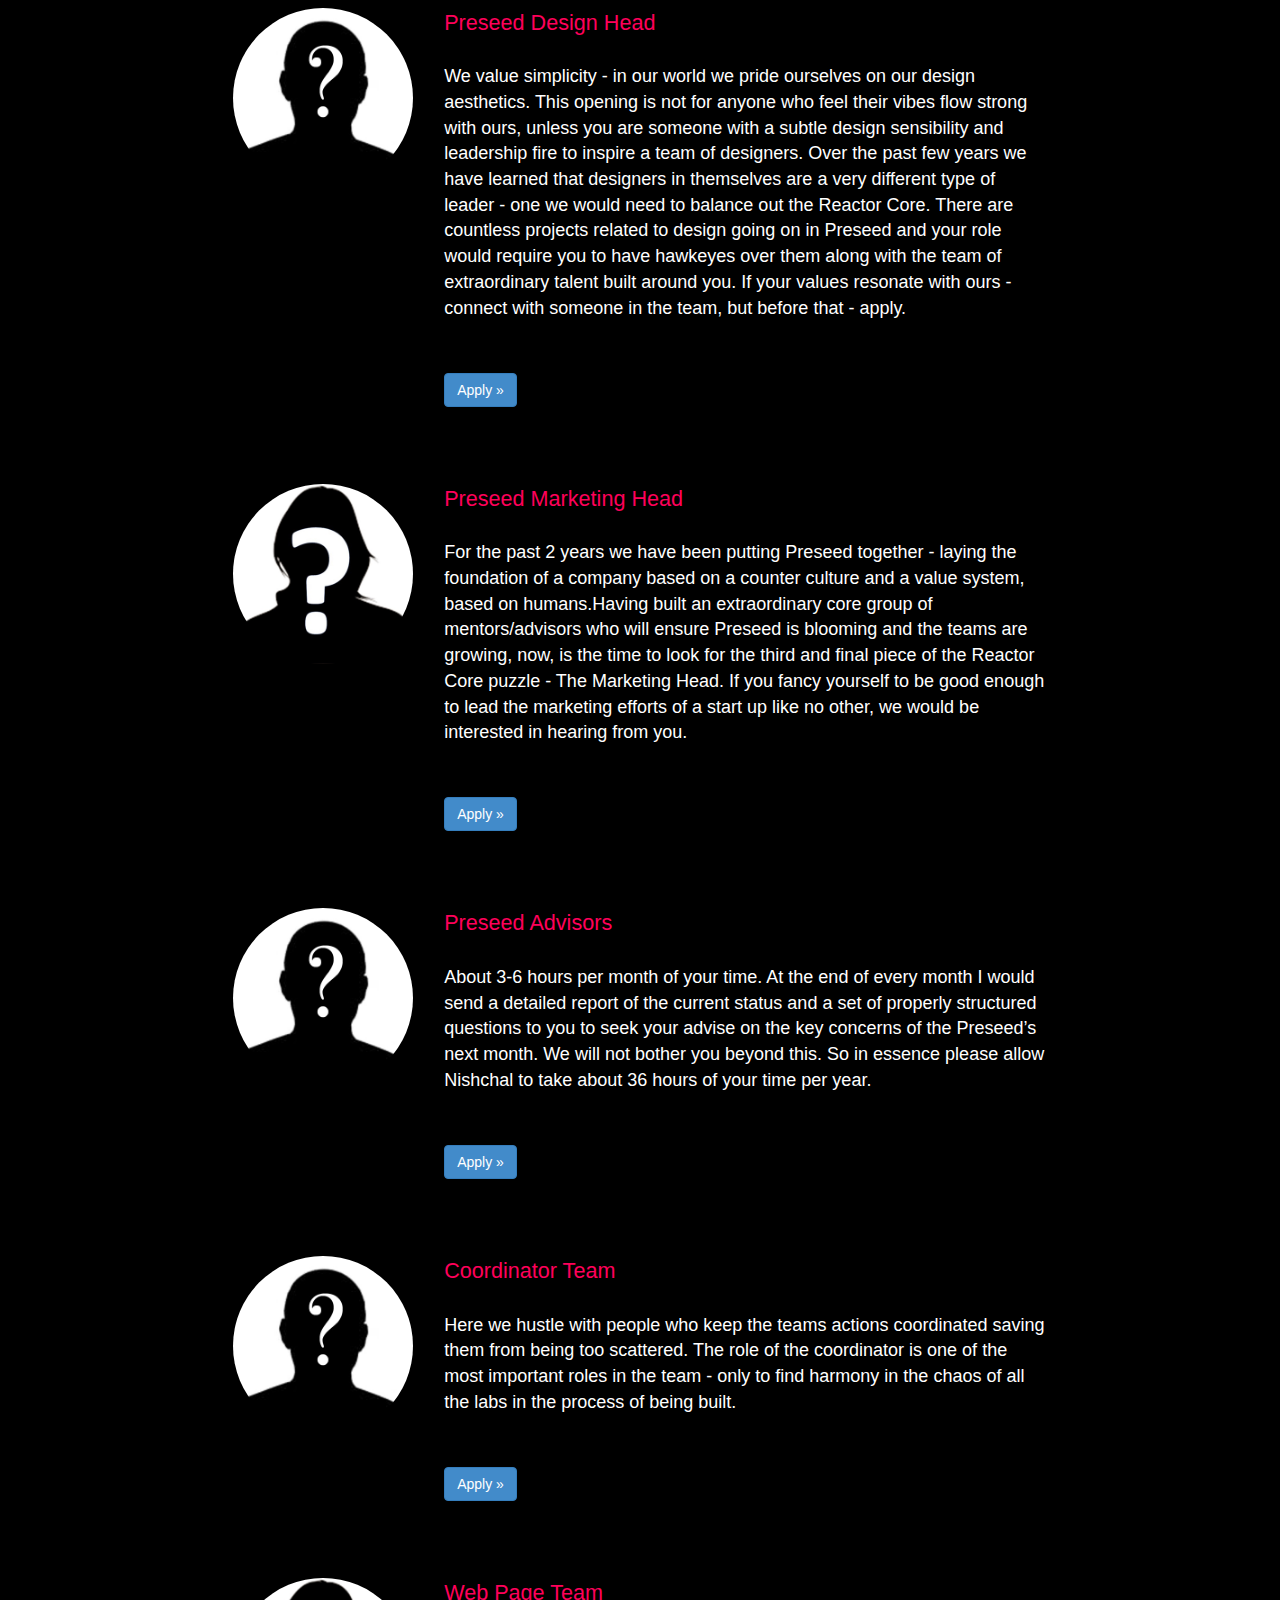
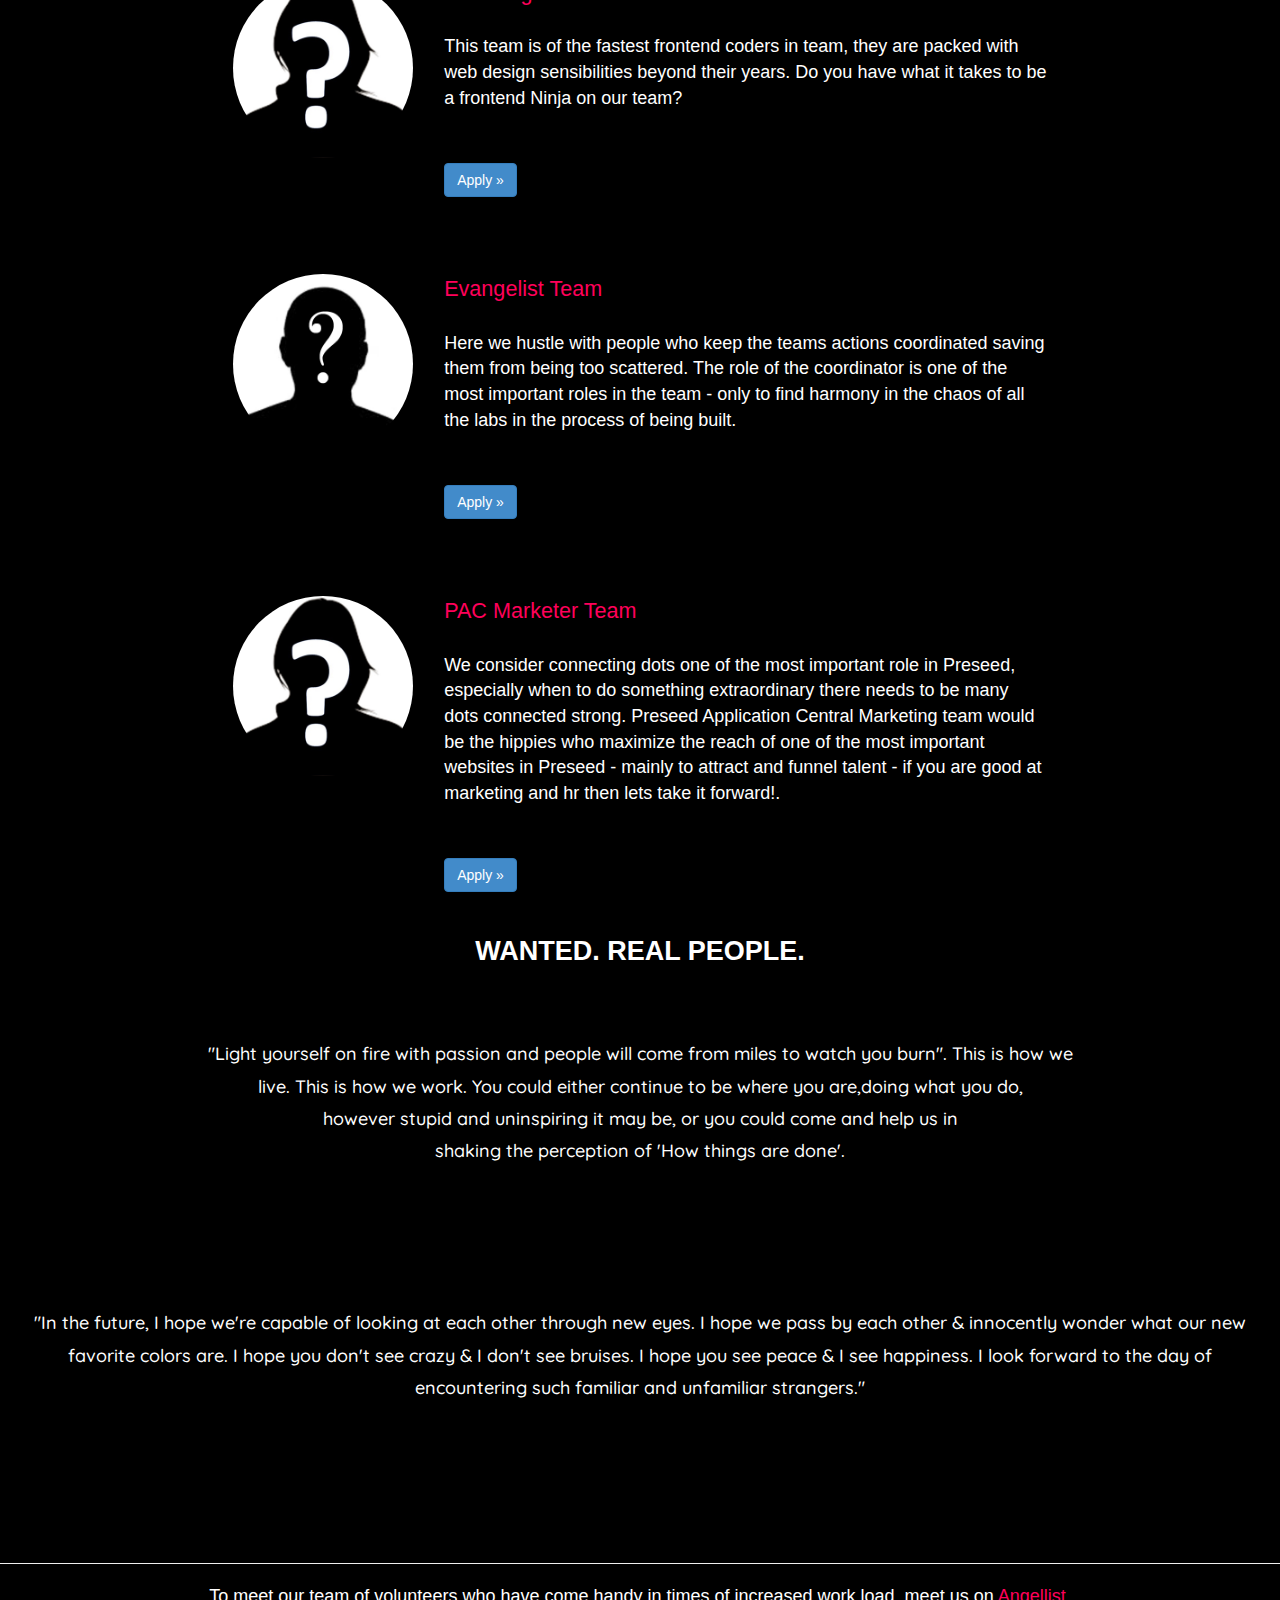
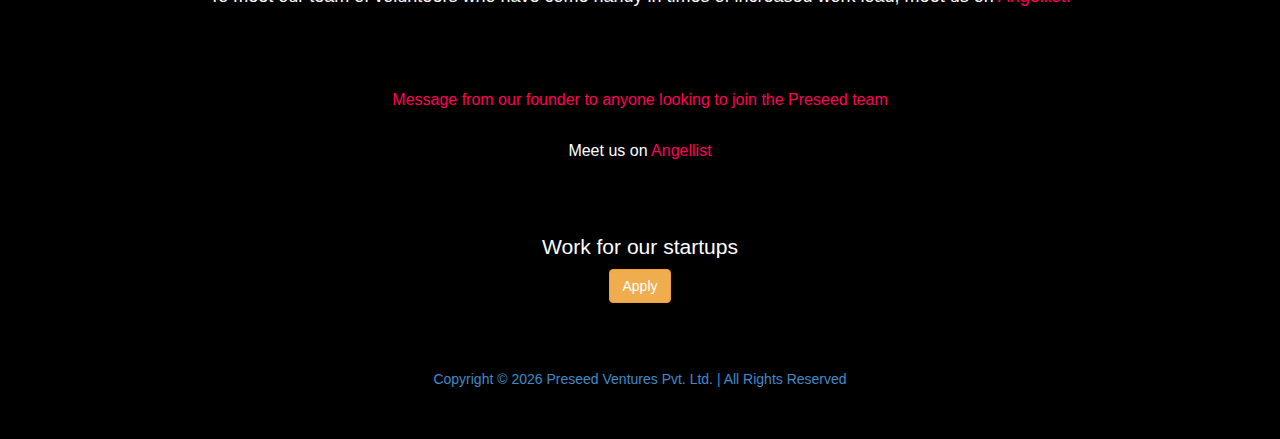
<file: team/index.html>
<!doctype html>
<html class="no-js" lang="">

<head>
    <meta charset="utf-8">
    <meta http-equiv="X-UA-Compatible" content="IE=edge">
    <title>Preseed : Meet the Team</title>
    <meta name="description" content="Preseed Web Lab Team and Team Care Unit">
    <meta name="viewport" content="width=device-width, initial-scale=1.0, maximum-scale=1.0, user-scalable=no">
    <meta property="og:title" content="Preseed : Meet the Team" />
    <meta property="og:type" content="website" />
    <meta property="og:url" content="http://preseed.in/team.html" />
    <meta property="og:image" content="http://i.imgur.com/diIx7D9.jpg?1" />
    <meta property="og:description"
        content="He lives in the world of extraordinary ideas, idealism, inspiration, simplicity, a bicycle, a suitcase, some yoga and lots of action. He questions, inspires and teaches us to be who we are becoming on this journey together. He does this in his well informed, imaginative, idealistic, bold and democratic style of leadership, unique only to him." />

    <!-- Place favicon.ico and apple-touch-icon(s) in the root directory -->

    <link rel="stylesheet" href="css/normalize.css">
    <link rel="stylesheet" href="css/main.css">
    <link rel="stylesheet" href="css/bootstrap.css">
    <link href='http://fonts.googleapis.com/css?family=Quicksand' rel='stylesheet' type='text/css'>
    <!-- Le fav and touch icons -->
    <link rel="apple-touch-icon-precomposed" sizes="144x144" href="images/ico/apple-touch-icon-144-precomposed.png">
    <link rel="apple-touch-icon-precomposed" sizes="114x114" href="images/ico/apple-touch-icon-114-precomposed.png">
    <link rel="apple-touch-icon-precomposed" sizes="72x72" href="images/ico/apple-touch-icon-72-precomposed.png">
    <link rel="apple-touch-icon-precomposed" href="images/ico/apple-touch-icon-57-precomposed.png">
    <link rel="shortcut icon" href="img/ico/favicon_preseed.png">
    <link href="https://stackpath.bootstrapcdn.com/font-awesome/4.7.0/css/font-awesome.min.css" rel="stylesheet"
        type="text/css">
    <link href="css/styles.css" rel="stylesheet">
    <link href="css/bootstrap.css" rel="stylesheet">
    <link href="fa/css/foaw.css" rel="stylesheet">
    <link href="fa/css/foaw1.css" rel="stylesheet">
    <style type="text/css">
        @media (min-width:768px) {
            .textalign {
                text-align: left;
            }
        }
    </style>
</head>

<body style="background-color:#000000;">
    <!--[if lt IE 8]>
            <p class="browsehappy">You are using an <strong>outdated</strong> browser. Please <a href="http://browsehappy.com/">upgrade your browser</a> to improve your experience.</p>
        <![endif]-->


    <!-- Navigation -->
    <nav class="navbar navbar-custom navbar-fixed-top" role="navigation">
        <div class="navbar-header" id="nav-modified">
            <a class="navigate_To" href="http://preseed.in" target="_blank">
                <img src="images/prelogo.png" class="menu_img" alt="Preseed_logo">
            </a>

            <button type="button" class="navbar-toggle" data-toggle="collapse" data-target=".navbar-main-collapse">
                <i class="fa fa-bars"></i>
            </button>
            <div class="sm-links">
                <a href="https://www.facebook.com/thepreseed" target="_blank" title="">
                    <i class="fa fa-fw fa-facebook-official fa-lg"></i>
                </a>
                <a href="https://twitter.com/nishchal" target="_blank" title="">
                    <i class="fa fa-fw fa-twitter fa-lg"></i>
                </a>
            </div>
        </div>


        <div class="container">
            <div class="col-lg-10">
                <!-- Collect the nav links, forms, and other content for toggling -->
                <div class="collapse navbar-collapse navbar-right navbar-main-collapse">
                    <ul class="nav navbar-nav">
                        <!-- Hidden li included to remove active class from about link when scrolled up past about section -->
                        <li class="hidden">
                            <a href="#page-top"></a>
                        </li>
                        <li>
                            <a class="page-scroll" href="https://ecell.preseed.in/" target="_blank">Ecell</a>
                        </li>
                        <li>
                            <a class="page-scroll" href="http://blog.preseed.in/" target="_blank">The Preseed Blog</a>
                        </li>
                        <li>
                            <a class="page-scroll" href="https://medium.com/the-preseed" target="_blank">Preseed
                                Essays</a>
                        </li>
                        <li>
                            <a class="page-scroll" href="http://nowordfuck.tumblr.com/" target="_blank">Nowordfuck
                                Blog</a>
                        </li>
                        <li>
                            <a class="page-scroll" href="https://www.facebook.com/startupposts" target="_blank">Startup
                                Posts (fb)</a>
                        </li>
                    </ul>
                </div>
            </div>
            <!-- /.navbar-collapse -->
        </div>
        <!-- /.container -->
    </nav>

    <div class="row clearfix" style=" background-image:url(img/dark_mosaic.png);">
        <div class="row clearfix">
            <div class="col-md-2"></div>
            <div class="col-md-8">
                <!-- <div id="home" style="padding-left:10px;">
				<a href="http://preseed.in">
					<img src="img/home.png" alt="Home">
				</a>
			</div> -->





                <div class="logo-container" id="handle_mainlogo">
                    <center class="text_handling"><strong><span
                                style="font-family:arial black, gadget, sans-serif; font-size:16px;color:#FFFFFF;line-height:30px;text-shadow:1px 1px 10px #000;"
                                class="fon">the isms go, the ist die, art remains.
                                <h5> VLADIMIR NABOKOV</h5>
                            </span></strong></center>

                    <h3>PRESEED
                        <span>TEAM</span>
                    </h3><br>
                    <center>
                        <div style="font-size: 20px; color:#FFFFFF; padding-bottom:100px;">
                            <span style="font-family: Quicksand,sans-serif; font-weight: 400;">Join this inspiring and
                                inspired team
                                <br><br>
                                We are an entrepreneurial, highly motivated and very experienced team. Most of our team
                                members have a long track record in information technology, enterprise software and
                                mobile internet.
                            </span>
                        </div>
                    </center>

                </div>

                <!-- <div class="quote" style="font-size:14px;">
				<span>"Our duty is to encourage every one in his struggle to live up to his own highest idea, and strive at the same time to make the ideal as near as possible to the truth."</span>
				<br>
				<span>- Swami Vivekanand</span>
			</div> -->

                <hr>
            </div>
        </div>
        <div class="row clearfix" style="padding-bottom:10px; " align="center">
            <div class="col-md-2"></div>
            <div class="col-md-8 textalign">


                <div style="font-size: 27px; color:#FFFFFF; padding-bottom:100px;">
                    <span style="font-weight: 700;">REACTOR</span>
                    <span style="font-family: Quicksand,sans-serif; font-weight: 400;">CORE</span>
                </div>

                <div class="col-md-3">
                    <div id="image">
                        <img src="images/gallery/team-1.jpg" class=" img-circle" style="height:180px; width:180px;"
                            alt="Nishchal">
                    </div>
                </div>
                <div class="col-md-8">

                    <span style="color: #ff005a; font-size: 1.2em;">Nishchal Kesarwani</span>
                    <br>
                    <span style="color: #FFFFFF; font-size: 1.2em;">(Founder &amp; Director)</span>
                    <br><br>
                    <span align="center" style="  color: #FFFF;">
                        <a style="color:#FFD700;" href="https://nishchal.preseed.in"
                            target="_blank">Nishchal.Preseed.in</a>
                    </span><br><br>
                    <div id="content">
                        <span class="text_handling" style="color:#FFFFFF; text-align:left; display:block;">To receive a
                            drop from the extraordinary mind of our founder, startups partner with us. You come to
                            Preseed for this. If you have any other agenda, please don’t come here.
                            <br>
                            He is managed here by his team of assistants from <a style="color:#FFD700;"
                                href="https://ea.gencosys.com" target="_blank">ea.gencosys.com</a> and his operations
                            team listed below.
                        </span>
                    </div>
                    <br>
                    <br>
                    <span id="know_founder" style="color: #ff005a;cursor: pointer;">Know More</span><br>
                    <span class="text_handling" id="details_founder"
                        style="color:#FFFFFF; font-size:1.0em; text-align:left; display:block;">It is with this team we
                        aid you at maximum efficiency, given that he has his own products to handle. We use his limited
                        time very efficiently for your cause. His role is to talk to us about you with his ideas and
                        answers for you, where we can’t, as his messengers. This implies that you have to be in touch
                        with his operations team and assistants to get this done. He will simply talk, to you and us.
                        <br><br>
                        Nishchal’s further teams are spread over the teams of his respective startups. Those teams you
                        can’t find here on this page, but you can likely find on the team pages of his startups
                        respectively. However here on this page you will find the advisors Nishchal has curated to
                        advise us alongside him so we can impart maximum all rounded knowledge to you. So, as his team,
                        it’s not just his genius we receive from, we receive from the genius of our other advisors too.
                    </span> <br><br>
                </div>

            </div>
            <!-- <div class="col-md-2"></div>
		</div> -->
            <div class="row clearfix" style="padding-bottom:90px; " align="center">
                <!-- <div class="col-md-2"></div> -->
                <!-- <div class="col-md-8 textalign" > -->
                <!-- 		       <div class="col-md-3">
                    <img src="images/gallery/teammem/nirbhay.jpeg" class=" img-circle" style="height:180px; width:180px;"alt="Weblab Head">
			   </div>	
			   <div class="col-md-8">
                        <span style="  color: #ff005a; font-size: 1.2em;">Nirbhay Pherwani</span>
                        <br>
                        <span style="  color: #FFFFFF; font-size: 1.2em;">(Preseed Web Lab Head)</span>
						<br><br>
                        <span align="center" >
                            <a href="https://github.com/nirbhayph" target="_blank">
                                <img src="images/github.png" alt="github link" style="display:inline; padding-right:10px;">
                            </a>
                            <a href="https://nirbhayph.github.io" target="_blank">
                                <img src="images/aboutme.png" alt="About.me link" style="display:inline; padding-right:10px;">
                            </a>
                            <a href="https://www.linkedin.com/in/nirbhay-pherwani-b65313106/" target="_blank" style="font-size:1.2em">
                                <img src="images/linkedin.png" alt="linkedin link" style="display:inline;">
                            </a>
                        </span>
                        <br><br> -->
                <!-- <span style="color:#FFFFFF; text-align:left; display:block;">We need someone full time who has had prior experiences in building and distributing great looking and functioning mobile/web apps. You must be mighty good at both back and front end. You must be influential in geeky communities on the web.</span>
						
						<span >
                        <a href="https://medium.com/the-preseed/e375eed069cc" target="_blank" style="  color: #ff005a; text-align:left; display:block;">Read More</a>
						</span>
                         -->
                <!-- <br>
                        <span style="color:#FFFFFF; text-align:left; display:block;">To know more about our team and their works you are required to manage, check out <a href="http://weblab.preseed.in" target="_blank"  style="color: #ff005a;">weblab.preseed.in</a>
                        </span> -->
                <!-- </div> -->
                <!-- </div> -->
                <div class="col-md-2"></div>
            </div>
            <!-- 		 <div class="row clearfix" style="padding-bottom:90px; " align="center">
         <div class="col-md-2"></div>
         <div class="col-md-8 textalign" >
                <div class="col-md-3">
                    <img src="images/gallery/teammem/sarathe.jpeg" class=" img-circle" style="height:180px; width:180px;" alt="Investor">
                </div>
                <div class="col-md-8" >
                        <span style="  color: #ff005a; font-size: 1.2em;">Sarathe Srinivasan</span>
                        <br>
                        <span style="  color: #FFFFFF; font-size: 1.2em;">(Preseed Ecell Head)</span>
                        <br><br>
                        <span align="center" >
                            <a href="https://github.com/ssarathe" target="_blank">
                                <img src="images/github.png" alt="github link" style="display:inline; padding-right:10px;">
                            </a>
                        </span>
                        
                </div>
         </div>
         <div class="col-md-2"></div>
         </div> -->
            <!-- <div class="row clearfix" style="padding-bottom:90px; " align="center">
         <div class="col-md-2"></div>
         <div class="col-md-8 textalign" >
                <div class="col-md-3">
                    <img src="images/gallery/teammem/rajivranjan.png" class=" img-circle" style="height:180px; width:180px;" alt="Investor">
                </div>
                <div class="col-md-8" >
                        <span style="  color: #ff005a; font-size: 1.2em;">Rajeev Ranjan</span>
                        <br>
                        <span style="  color: #FFFFFF; font-size: 1.2em;">(Head of <a target="_blank" href="http://health.preseed.in/">health.preseed.in</a>)</span>
                        <br><br>
                        <span id="rajeev_know_more" style="color: #ff005a; cursor: pointer; ">Know More</span>
						<br><br>
                    	<span class="text_handling" id="rajeev_ji_details" style="  color: #FFFFFF; display:block; text-align:left;">Sports was in his blood by birth and an accident pushed him to the edge of life. The only thing that would satisfy him is the answer to why he exist, not intellectual but experiential. He did his post-graduation in TQM, but his heart and soul were solving the puzzle of life. In the end utter frustration and complete hopelessness makes his Guru decent upon him and open certain doors of existence. This was his second birth and henceforth he started expressing himself and doing lot of projects. From providing cure to chronic ailment, mental health, deaddiction, core capability enhancement, establishing the missing aspect in education. Basically, discovering and implementing tools and techniques of empowerment to the mankind.</span><br><br><br><br>
						</div>
                        <br><br>
                </div>
         </div> -->
            <div class="col-md-2"></div>
        </div>

        <div class="row clearfix" style="padding-bottom:90px; " align="center">
            <div class="col-md-2"></div>
            <div class="col-md-8 textalign">

                <div class="col-md-3">
                    <img src="images/gallery/teammem/faiz.jpeg" class=" img-circle" style="height:180px; width:180px;"
                        alt="Mohd Faiz Ahsan">
                </div>
                <div class="col-md-8">
                    <span style="  color: #ff005a; font-size: 1.2em;"> Mohd Faiz Ahsan</span>
                    <br>
                    <span style="  color: #FFFFFF; font-size: 1.2em;">(CTO)</span>
                    <br><br>




                    <div>
                        <a href="https://www.linkedin.com/in/mohammad-ahsan-85571957" target="_blank"
                            style="font-size:1.2em">
                            <img src="images/linkedin.png" alt="linkedin link">
                        </a>
                    </div>
                    <br>
                    <span class="text_handling" style="  color: #FFFFFF; display:block; text-align:left;">
                        Faiz monitors the tech that backs our startups</span><br>
                    <span id="know_faiz" style="color: #ff005a; cursor: pointer; ">Know More</span>
                    <br>
                    <br>
                    <span class="text_handling" id="faiz_details"
                        style="color: #FFFFFF; display:block; text-align:left;">
                        Lorem ipsum dolor sit amet, consectetur adipiscing elit, sed do eiusmod tempor incididunt ut
                        labore et dolore magna aliqua. Ut enim ad minim veniam, quis nostrud exercitation ullamco
                        laboris nisi ut aliquip ex ea commodo consequat. Duis aute irure dolor in reprehenderit in
                        voluptate velit esse cillum dolore eu fugiat nulla pariatur. Excepteur sint occaecat cupidatat
                        non proident, sunt in culpa qui officia deserunt mollit anim id est laborum.
                    </span>
                </div>


            </div>
            <div class="col-md-2"></div>
        </div>




        <div class="row clearfix" style="padding-bottom:90px; " align="center">
            <div class="col-md-2"></div>
            <div class="col-md-8 textalign">

                <div class="col-md-3">
                    <img src="img/sandeepmukerjee.jpeg" class=" img-circle" style="height:180px; width:180px;"
                        alt="Mohd Faiz Ahsan">
                </div>
                <div class="col-md-8">
                    <span style="  color: #ff005a; font-size: 1.2em;">
                        Sandip Mukherjee </span>
                    <br>
                    <span style="  color: #FFFFFF; font-size: 1.2em;">Team personal advisor</span>
                    <br><br>




                    <div>
                        <a href="https://www.linkedin.com/in/mohammad-ahsan-85571957" target="_blank"
                            style="font-size:1.2em">
                            <img src="images/linkedin.png" alt="linkedin link">
                        </a>
                    </div>
                    <br>

                    <span id="know_sandeep" style="color: #ff005a; cursor: pointer; ">Know More</span>
                    <br>
                    <br>
                    <span class="text_handling" id="sandeep_details"
                        style="color: #FFFFFF; display:block; text-align:left;">
                        At Preseed, we have a globally distributed teams and a very fluid process of recruitment. As the
                        team grows in size and geography, instances of people opting out also increases. Although we try
                        to see the culture fit, and partner with self motivated people, it is imperative that we have a
                        system that can identify, track and address instances where an individual is going through a
                        trough in his motivational level. This can be achieved through “Performance Coaching” sessions.
                        The sessions are typically of an hour each, and require around 6 sessions to understand and
                        allign the individual’s performance with the agenda that was set at the beginning of the
                        sessions.

                        Sandip Mukherjee as a performance coach will not only help me allign the individuals with their
                        goal but also give an insight into their motivational levers which can be leveraged to make the
                        environment and culture at Preseed more conducive to the type of work we do and the kind of
                        people we want to partner with. In this role, I see myself as an external advisor/mentor, to
                        whom people can be candid about their work and/or life goals (we will need to work out some
                        privacy policies on this and will address that once I have a go on this). At the same time I
                        will also collaborate with HR to address people issues and/or in framing protocols (as and when
                        needed), keeping in mind the intrinsic needs of the kind of people who wants to work with us.
                    </span>
                </div>


            </div>
            <div class="col-md-2"></div>
        </div>




        <div class="row clearfix" style="padding-bottom:10px; " align="center">
            <div class="col-md-2"></div>
            <div class="col-md-8 textalign">


                <!-- <div class="col-md-3">
                     <img src="images/tribyss logo-Model-76.png" class=" img-circle" style="height:180px; width:180px;" alt="Tribyss">
                </div>
                <div class="col-md-8">
                        <span style="  color: #ff005a; font-size: 1.2em;">Tribyss App Solutions Pvt Ltd</span>
                        <br>
                        <span style="  color: #FFFFFF; font-size: 1.2em;">(EA 1 to Nishchal)</span>
						<br><br>
                   <div >
                  	 			<a style="color:#FFD700;" href="http://tribyssapps.com/" target="_blank">tribyssapps.com</a>

				   </div>
                    <br>
                   <span class="text_handling" style="  color: #FFFFFF; display:block; text-align:left;">
                  Tribyss App Solutions Pvt Ltd provided EA services to Nishchal</span><br>
                    <span id="know_tribyss" style="color: #ff005a; cursor: pointer; ">Know More</span>
					<br>
                    <br>
                    <span class="text_handling" id="tribyss_details" style="color: #FFFFFF; display:block; text-align:left;">
	This is a dummy text.
</span><br><br>
			    </div> -->


                <div class="col-md-3">
                    <img src="img/SushmitaGupta.jpg" class=" img-circle" style="height:180px; width:180px;"
                        alt="SushmitaGupta">
                </div>
                <div class="col-md-8">
                    <span style="  color: #ff005a; font-size: 1.2em;">Sushmita Gupta</span>
                    <br>
                    <span style="  color: #FFFFFF; font-size: 1.2em;">(Admin and Social Media Manager, EA to
                        Nishchal)</span>
                    <br><br>
                    <div>
                        <a href="https://www.linkedin.com/in/sushmita-gupta-81597115/" target="_blank"
                            style="font-size:1.2em">
                            <img src="images/linkedin.png" alt="linkedin link">
                        </a>

                    </div>
                    <br>
                    <span class="text_handling" style="  color: #FFFFFF; display:block; text-align:left;">
                        Handling Admin and Social Media for Preseed Ecell. She is also providing EA services to
                        Nishchal. </span><br>
                    <span id="know_sushmita" style="color: #ff005a; cursor: pointer; ">Know More</span>
                    <br>
                    <br>
                    <span class="text_handling" id="sushmita_details"
                        style="color: #FFFFFF; display:block; text-align:left;">
                        Sushmita Gupta is a graduate in English (Hons.), Delhi University and a Postgraduate (Diploma)
                        in Event Management and Public Relations from EMDI, Pune.
                        Her work experience covers a variety of fields ranging from Sales and Event Planning in the
                        Hotel Industry to Freelance Event Planning for Event/PR Companies,Wedding Planners & NGO’s.
                        While working in the hospitality world, she discovered her love for food, not just the tasting
                        part but the love for planning menus for events along with cooking at home.
                        Nine years of diversified work experience has turned her into an independent, confident, vibrant
                        individual and has enabled her to face the challenges of life, both professional and personal,
                        with enthusiasm and optimism.
                    </span><br><br>
                </div>



            </div>
            <div class="col-md-2"></div>
        </div>
        <br><br><br><br>



        <div class="row clearfix" style="padding-bottom:10px; " align="center">
            <div class="col-md-2"></div>
            <div class="col-md-8 textalign">

                <div class="col-md-3">
                    <div id="image">
                        <img src="images/gallery/teammem/investor.png" class="img-circle"
                            style="height:180px; width:180px;" alt="Investor">
                    </div>
                </div>
                <div class="col-md-8">
                    <span style="  color: #ff005a; font-size: 1.2em;">Itcouldbeyou</span>
                    <br>
                    <span style="  color: #FFFFFF; font-size: 1.2em;">(Investor)</span>
                    <br><br>
                    <span class="text_handling" style="color:#FFFFFF; text-align:left; display:block;">You must be
                        someone who understands what goes into running a hippie company like ours. You must have had
                        built something that inspires our awe.</span>


                    <br>
                    <span class="text_handling" style="color:#FFFFFF; text-align:left; display:block;">So far, we are
                        doing a mighty good job at keeping ourselves bootstrapped but if investment meant having a
                        brilliant human becoming our guiding force, we may accept some of your money and a lot of your
                        advice.</span>

                    <br>
                    <span id="know_invest" style="color: #ff005a; cursor: pointer; ">Know More</span>
                    <br>
                    <br>
                    <span class="text_handling" id="invest_details"
                        style="color: #FFFFFF; display:block; text-align:left;">
                        <b>Looking for my main man</b><br>
                        <strong>Investor/Adviser</strong><br>
                        Dear Mr. main man,
                        I am not completely convinced with the ones I have met yet. This composition is to find myself a
                        mentor who understands everything that follows from here on in this little world of Preseed I
                        have built around my desire to collaborate with the hackers and designers to build with, cool
                        consumer web product MVPs at little to no monetory costs. So that the need of money was not to
                        be the concern while I live the life I desired. The life of whims.
                        If I don't find you timely, I would still be able to do what I am attempting to do, but if I
                        find you timely, I will be able to do all of that before my hair turns grey. And in the process
                        this journey will make me very likely to be the worthy leader of a team that built a multi
                        billion dollar soulful business someday for you, I and them. A business that transform lives it
                        touched. The lives of it's team memebers to start with.
                        Here is what I need from you -<br>
                        1. Bring on one guy on board, an operations head who could head the 'execution of strategies' at
                        Preseed. Someone who could execute anything indicated well. Someone who loves codes, as much as
                        he loves designs, as much as he loves marketing. Above all, someone who finds harmony in our
                        counter culture where faith precedes money.<br>
                        2. Invest upto $1,000,000 at a valuation around $10 Million into Preseed before June, 2015
                        So far, we are doing a mighty good job at keeping ourselves bootstrapped, but, if monetary
                        investment meant having a brilliant human becoming our guiding force as we channel this money
                        into our business. We may hence accept upto a $1,000,000 investment from you by offering you and
                        your man upto a total of a 10% stake in Preseed by/before 2015 end.<br>
                        I am wishing you to be the head of some globally popular incubator.<br>
                        Guide me in this journey that has the potential to make me SEEM like a mere whimsical idealist
                        in most other mentors/investors perspective because I am not talking about just an idea. I am
                        talking about an ideology the dots of which I do see getting connected shortly. At each
                        connection there lies an idea. I am confident you would see them getting connected too, when you
                        give me a chance to make us both look back at it 5 years from the time you come on board.
                        (I had been looking for you from the day I got funded nearly a $100,000 for a social media
                        product in 2009 which I could never really create).
                        The topline here may be of a lot of interest to you. The top line is to build disruptive
                        products one day as we find access to better human resource in consumer web technology as we
                        progress on building Preseed Web Lab further. So far we seem to be set right to attract the kind
                        of talent it would take to build cool stuff.<br>
                        BTW, if we show you what the applicants write to us in our forms, and the awe inspiring messages
                        we get from students all over the country, our above claim may get substantiated. To be
                        specific, we are going to be a magnate for the counter cultured India of the future if we do
                        right, what we have identified to do as Preseed.<br>
                        Support me to lead a team of those who have a very little regard for the status quo and hence,
                        one day change it.
                    </span><br>
                </div>

                <br><br><br><br><br><br>





            </div>
            <div class="col-md-2"></div>
        </div>





        <div class="row clearfix" style="padding-bottom:25px; ">
            <div class="col-md-2"></div>
            <div class="col-md-8" align="center">
                <span class="text_handling" style="  color: #FFFFFF; font-size: 1.2em; ">To apply for above get in touch
                    with
                    <a class="text_handling" href="mailto:nishchal@preseed.in"
                        style="color: #ff005a;">nishchal@preseed.in</a>
                </span>
                <br><br><br>
                <hr>
            </div>
        </div>





        <div class="row clearfix" style="padding-bottom:25px; " align="center">
            <div class="col-md-2"></div>
            <div class="col-md-8 textalign">
                <div style="font-size: 27px; color:#FFFFFF; padding-bottom:90px;">
                    <span style="font-weight: 700;">CORE ADVISORY</span>
                    <span style="font-family: Quicksand,sans-serif; font-weight: 400;">TEAM</span>
                </div>


                <div class="col-md-3">
                    <img src="images/gallery/teammem/parag-arora.jpg" class=" img-circle"
                        style="height:180px; width:180px;" alt="Parag Arora">
                </div>
                <div class="col-md-9">
                    <span style="  color: #ff005a; font-size: 1.2em;"> Parag Arora</span>
                    <br>
                    <span style="  color: #FFFFFF; font-size: 1.2em;">(Advisor)</span>
                    <br><br>




                    <div>
                        <a href="https://www.linkedin.com/in/paragarora/" target="_blank" style="font-size:1.2em">
                            <img src="images/linkedin.png" alt="linkedin link">
                        </a>
                    </div>
                    <br>
                    <span class="text_handling" style="  color: #FFFFFF; display:block; text-align:left;">
                        Parag runs a <a href="https://www.ycombinator.com/" target="_blank">Y Combinator</a> backed
                        startup <a href="https://www.glowing.io" target="_blank">Glowing.io</a></span><br>
                    <span id="know_advisor" style="color: #ff005a; cursor: pointer; ">Know More</span>
                    <br>
                    <br>
                    <span class="text_handling" id="advisor_details"
                        style="color: #FFFFFF; display:block; text-align:left;">
                        This is stuff made of dreams. Once upon a time, there was a dream Nishchal had nurtured as a
                        mere drawing for a new kind of a social network on his chart papers, backed with $100,000 worth
                        of investments in 2009. Thereafter, Parag was among the first people to have joined Nishchal to
                        build their first company in 2009. At that time Parag had just graduated from IIT Delhi.
                        Nishchal is still on it, and Parag is just a call away. <br><br> Nishchal & Parag have shared a
                        great relationship over the last 10 years while Nishchal was in the Himalayas and Parag was in
                        San Francisco. They remain in touch to this day and exchange a great amount of knowledge about
                        technology and startups globally.
                    </span><br><br><br><br>
                </div>


                <div class="col-md-3">
                    <img src="images/gallery/teammem/col_venu.jpeg" class=" img-circle"
                        style="height:180px; width:180px;" alt="Col Venudhar Singh">
                </div>
                <div class="col-md-9">
                    <span style="  color: #ff005a; font-size: 1.2em;"> Col Venudhar Singh (Veteran)</span>
                    <br>
                    <span style="  color: #FFFFFF; font-size: 1.2em;">(Advisor)</span>
                    <br><br>

                    <!--<span>He is the most experienced, respected and well achieved among us all. He teaches us the virtues of life like no one else can. He is a man of few words and far greater actions. Having him among us is an accomplishment in itself.</span>
                        <br>
                        <a href="https://medium.com/my-preseedic-whims/49c225247fa3" target="_blank">Read More</a>
                        <br>
                        <br>
                        <span>So far, we are doing a mighty good job at keeping ourselves bootstrapped but if investment meant having a brilliant human becoming our guiding force, we may accept some of your money and a lot of your advice.</span>-->


                    <div>
                        <a href="https://www.linkedin.com/in/col-venudhar-singh-42284719/" target="_blank"
                            style="font-size:1.2em">
                            <img src="images/linkedin.png" alt="linkedin link">
                        </a>
                    </div>
                    <br>
                    <span class="text_handling" style="  color: #FFFFFF; display:block; text-align:left;">
                        A veteran from Indian Army who solve problems with his Knowledge, software, Muscle and
                        music.</span><br>

                    <span id="know_coln" style="color: #ff005a; cursor: pointer;">Know More</span>
                    <br>
                    <br>
                    <span class="text_handling" id="coln_details"
                        style="color: #FFFFFF; display:block; text-align:left;">Also have a know more under his name and
                        in that write - Nishchal and Colonel have known each other for 30 years. Nishchal’s mother and
                        Colonel studied together. They have remained friends for 5 decades. Colonel brings the values of
                        a smiling army man who knows how to solve problems with knowledge, softwares, muscle or music,
                        all in the same breath.</span><br><br><br><br>
                </div>

                <div class="col-md-3">
                    <img src="images/gallery/teammem/bm.jpg" class=" img-circle" style="height:180px; width:180px;"
                        alt="Bharat Mittal">
                </div>
                <div class="col-md-9">
                    <span style="  color: #ff005a; font-size: 1.2em;">Mr. Bharat Mittal</span>
                    <br>
                    <span style="  color: #FFFFFF; font-size: 1.2em;">(Financial / Legal Advisor)</span>
                    <br><br>

                    <div>
                        <a href="https://in.linkedin.com/pub/bharat-b-mittal/14/2b9/953" target="_blank"
                            style="font-size:1.2em">
                            <img src="images/linkedin.png" alt="linkedin link">
                        </a>
                    </div>
                    <br><span class="text_handling" style="  color: #FFFFFF; display:block; text-align:left;">
                        A legal and financial advisor who is associated with renowned institution of India like ICSI,
                        IIPA, ASSOCHAM etc. Advisor in setting up a Rs. 100 Cr Indian VC fund.</span><br>
                    <span id="know" style="color: #ff005a; cursor: pointer; ">Know More</span>
                    <br>
                    <br>
                    <span class="text_handling" id="details"
                        style="  color: #FFFFFF; display:block; text-align:left;">He is a Fellow member of Institute of
                        Chartered Accountants, associate member of Institute of Company Secretaries of India and Life
                        member of Indian Institute of Public Administration,India. He enjoys experience of over 28 years
                        in corporate executory and advisory assignments working for and with Indian Industrial doyens,
                        Law Firms, Industry representative bodies (ASSOCHAM) and JV Companies (with foreign companies)
                        operating in India. Fields of his advisory practice include fiscal planning (direct and indirect
                        taxes), conducting financial &amp; legal diligence, handling capital market related assignments,
                        representing clients in front of Regulators (SEBI, RBI etc.) in Adjudicatory proceedings,
                        ensuring regulatory compliance in projects, appraisals of investment / funding proposals,
                        negotiation and documentation for investments, post-investment monitoring on behalf of the
                        investors, acting as declared Arbitrator in Agreements of funding/ commercial associations. His
                        clients are from a variety of industry segments: aviation, tourism, hospitality, real estate
                        &amp; infrastructure, members of NSE/BSE, IT &amp; ITES, Textile &amp; Garments, Medical,
                        Trading, Financial product distribution &amp; Wealth Management and NBFCs. - He is very closely
                        associated with resourceful national and international investors investing in / lending to
                        Indian project companies as financial investors with flexibility of investing in start-ups to
                        grown-up projects to post-IPO preferential allotment stage. His contemporary assignments include
                        (a) advising and being part of an International Medical Project in India, (b) advising and being
                        part of an Indian Sponsor in setting up a Rs. 100 crores Indian VC Fund for providing various
                        funding options to the VC Undertakings, and (c) advising and being part of an NBFC in India
                        operating a flexible Investment set-up. He is also associated with various reputed Management
                        Consulting entities / Chartered Accountants in India (Mumbai and Delhi) for handling senior
                        level assignments on critical matters for their clients. He has also been part of various family
                        settlements of industrial groups. He enjoys remaining academically active by sharing his
                        exposure with serious students of Professional Management Courses and handling sessions on
                        Strategic Financial Management, Advanced Management Accounting &amp; Costing, Security Laws,
                        Merchant Banking - regulatory and commercial aspects, VC Funding etc.</span><br><br><br><br>
                </div>

                <div class="col-md-3">
                    <img src="images/gallery/teammem/akshay-gupta.jpg" class=" img-circle"
                        style="height:180px; width:180px;" alt="Akshay Gupta">
                </div>
                <div class="col-md-9">
                    <span style="  color: #ff005a; font-size: 1.2em;"> Akshay Gupta</span>
                    <br>
                    <span style="  color: #FFFFFF; font-size: 1.2em;">(Advisor)</span>
                    <br><br>




                    <div>
                        <a href="https://www.linkedin.com/in/xagupta/" target="_blank" style="font-size:1.2em">
                            <img src="images/linkedin.png" alt="linkedin link">
                        </a>
                    </div>
                    <br>
                    <span class="text_handling" style="color: #FFFFFF; display:block; text-align:left;">Akshay is the
                        co-founder of <a href="https://www.evabot.ai" target="_blank">Evabot.ai</a> backed by <a
                            href="https://www.boost.vc/" target="_blank">Boost VC</a> </span> <br>

                    <span id="know_akshay" style="color: #ff005a; cursor: pointer; ">Know More</span>
                    <br>
                    <br>
                    <span class="text_handling" id="akshay_details"
                        style="color: #FFFFFF; display:block; text-align:left;">
                        Akshay was Nishchal’s senior in the same school. Many years later Akshay joined Nishchal’s first
                        company FloEco to help with matters of Client relationship and photography. Akshay’s presence
                        remains in Nishchal’s life to this day even while Akshay is Canada for Nishchal, Akshay and our
                        colleagues are not just business partners but also childhood friends who lived adjacent to each
                        other’s homes in Lucknow for over a decade. Akshay is constantly present in Preseed to advise
                        our business partner Amit Srivastava at every whim and call.
                    </span><br><br><br><br>
                </div>


                <div class="col-md-3">
                    <img src="img/YRSharma.jpeg" class=" img-circle" style="height:180px; width:180px;" alt="YR Sharma">
                </div>
                <div class="col-md-9">
                    <span style="  color: #ff005a; font-size: 1.2em;"> YR Sharma</span>
                    <br>
                    <span style="  color: #FFFFFF; font-size: 1.2em;">(Advisor)</span>
                    <br><br>




                    <div>
                        <a href="https://www.linkedin.com/in/xagupta/" target="_blank" style="font-size:1.2em">
                            <img src="images/linkedin.png" alt="linkedin link">
                        </a>
                    </div>
                    <br>
                    <span class="text_handling" style="color: #FFFFFF; display:block; text-align:left;">
                        This is a dummy text.
                    </span>
                    <span id="know_yr" style="color: #ff005a; cursor: pointer; ">Know More</span>
                    <br>
                    <br>
                    <span class="text_handling" id="yr_detail" style="color: #FFFFFF; display:block; text-align:left;">
                        Lorem Ipsum is simply dummy text of the printing and typesetting industry. Lorem Ipsum has been
                        the industry's standard dummy text ever since the 1500s, when an unknown printer took a galley
                        of type and scrambled it to make a type specimen book. It has survived not only five centuries,
                        but also the leap into electronic typesetting, remaining essentially unchanged. It was
                        popularised in the 1960s with the release of Letraset sheets containing Lorem Ipsum passages,
                        and more recently with desktop publishing software like Aldus PageMaker including versions of
                        Lorem Ipsum.
                    </span>
                    <br>
                    <br>
                    <br>
                    <br>
                </div>



                <!-- <hr> -->
            </div>
            <div class="col-md-2">

            </div>

        </div>


        <div class="row clearfix" style="padding-bottom:25px; " align="center">

            <div class="col-md-2"></div>
            <div class="col-md-8 textalign">
                <hr>
                <div style="font-size: 27px; color:#FFFFFF; padding-bottom:90px;">
                    <span style="font-weight: 700;">OPERATIONS TEAM</span>
                    <!--<span style="font-family: Quicksand,sans-serif; font-weight: 400;">TEAM</span>-->
                </div>

                <div style="font-size: 27px; color:#FFFFFF; padding-bottom:90px;text-align: center">
                    <span style="font-weight: 700;"><u>Startups Portfolio Management</u></span>
                    <!--<span style="font-family: Quicksand,sans-serif; font-weight: 400;">TEAM</span>-->
                </div>

                <div class="col-md-3">
                    <img src="images/male_default.png" class=" img-circle" style="height:180px; width:180px;"
                        alt="N Awasthi">
                </div>
                <div class="col-md-9">
                    <span style="  color: #ff005a; font-size: 1.2em;"> N. Awasthi</span>
                    <br>
                    <span style="  color: #FFFFFF; font-size: 1.2em;">(Portfolio Monitor)</span>
                    <br><br>




                    <div>
                        <a href="https://www.linkedin.com/" target="_blank" style="font-size:1.2em">
                            <img src="images/linkedin.png" alt="linkedin link">
                        </a>
                    </div>
                    <br>
                    <span class="text_handling" style="color: #FFFFFF; display:block; text-align:left;">
                        Lorem Ipsum is simply dummy text of the printing and typesetting industry.
                    </span>
                    <span id="know_Nishant" style="color: #ff005a; cursor: pointer; ">Know More</span>
                    <br>
                    <br>
                    <span class="text_handling" id="Nishant_detail"
                        style="color: #FFFFFF; display:block; text-align:left;">
                        Lorem Ipsum is simply dummy text of the printing and typesetting industry. Lorem Ipsum has been
                        the industry's standard dummy text ever since the 1500s, when an unknown printer took a galley
                        of type and scrambled it to make a type specimen book. It has survived not only five centuries,
                        but also the leap into electronic typesetting, remaining essentially unchanged. It was
                        popularised in the 1960s with the release of Letraset sheets containing Lorem Ipsum passages,
                        and more recently with desktop publishing software like Aldus PageMaker including versions of
                        Lorem Ipsum.
                    </span>
                    <br>
                    <br>
                    <br>
                    <br>
                </div>




                <div class="col-md-3">
                    <img src="img/image4.png" class=" img-circle" style="height:180px; width:180px;"
                        alt="Amit Srivastava">
                </div>
                <div class="col-md-9">
                    <span style="  color: #ff005a; font-size: 1.2em;"> Amit Srivastava</span>
                    <br>
                    <span style="  color: #FFFFFF; font-size: 1.2em;">(Portfolio Manager)</span>
                    <br><br>

                    <div>
                        <a href="https://www.linkedin.com/in/amit-srivastava-62969352" target="_blank"
                            style="font-size:1.2em">
                            <img src="images/linkedin.png" alt="linkedin link">
                        </a>
                    </div>
                    <br>
                    <span class="text_handling" style="color: #FFFFFF; display:block; text-align:left;">
                        Amit is a Science graduate with MBA in International Business (IB) from University of Lucknow.
                        He has a rich experience in Sales and operations, both, with a total work experience of about 17
                        years at various positions in big Corporates. He has worked in NBFC, Banking, Insurance and IT
                        service industry. He has covered the length and breadth of the country during his tenure in the
                        various organisations he was associated with.

                    </span>
                    <span id="know_Amit" style="color: #ff005a; cursor: pointer; ">Know More</span>
                    <br>
                    <br>
                    <span class="text_handling" id="Amit_detail"
                        style="color: #FFFFFF; display:block; text-align:left;">
                        He will be representing EA company, Gencosys, in Preseed Ecell and will be assisting in swift
                        handovers, to Minakshi and her team, all necessary actionables from Preseed’s side for easy
                        understanding and execution of the idea called Preseed Ecell. He will also be assisting in few
                        acquisition of spaces for Preseed Ecell across the country in close association with Minakshi
                    </span>
                    <br>
                    <br>
                    <br>
                    <br>
                </div>

                <div class="col-md-3">
                    <img src="images/male_default.png" class=" img-circle" style="height:180px; width:180px;"
                        alt="N Awasthi">
                </div>
                <div class="col-md-9">
                    <span style="  color: #ff005a; font-size: 1.2em;"> Brijesh Saxena</span>
                    <br>
                    <span style="  color: #FFFFFF; font-size: 1.2em;">(Team Leader)</span>
                    <br><br>

                    <div>
                        <a href="https://www.linkedin.com/in/amit-srivastava-62969352" target="_blank"
                            style="font-size:1.2em">
                            <img src="images/linkedin.png" alt="linkedin link">
                        </a>
                    </div>
                    <br>
                    <span class="text_handling" style="color: #FFFFFF; display:block; text-align:left;">
                        This is a dummy text.

                    </span>
                    <span id="know_Amit" style="color: #ff005a; cursor: pointer; ">Know More</span>
                    <br>
                    <br>
                    <span class="text_handling" id="Amit_detail"
                        style="color: #FFFFFF; display:block; text-align:left;">
                        This is a dummy text<br />
                        This is a dummy text
                    </span>
                    <br>
                    <br>
                    <br>
                    <br>
                </div>


                <div class="col-md-3">
                    <img src="images/male_default.png" class=" img-circle" style="height:180px; width:180px;"
                        alt="N Awasthi">
                </div>
                <div class="col-md-9">
                    <span style="  color: #ff005a; font-size: 1.2em;"> Rohini Gill</span>
                    <br>
                    <span style="  color: #FFFFFF; font-size: 1.2em;">(Legal Head)</span>
                    <br><br>

                    <div>
                        <a href="https://www.linkedin.com/in/amit-srivastava-62969352" target="_blank"
                            style="font-size:1.2em">
                            <img src="images/linkedin.png" alt="linkedin link">
                        </a>
                    </div>
                    <br>
                    <span class="text_handling" style="color: #FFFFFF; display:block; text-align:left;">
                        This is a dummy text.

                    </span>
                    <span id="know_Amit" style="color: #ff005a; cursor: pointer; ">Know More</span>
                    <br>
                    <br>
                    <span class="text_handling" id="Amit_detail"
                        style="color: #FFFFFF; display:block; text-align:left;">
                        This is a dummy text<br />
                        This is a dummy text
                    </span>
                    <br>
                    <br>
                    <br>
                    <br>
                </div>



                <div class="col-sm-12 col-xs-12 col-md-12">
                    <div style="font-size: 27px; color:#FFFFFF; padding-bottom:90px;text-align: center">
                        <span style="font-weight: 700;"><u>Hospitality</u></span>
                    </div>
                </div>


                <div class="col-md-3">
                    <img src="images/male_default.png" class=" img-circle" style="height:180px; width:180px;"
                        alt="Vasu Deva">
                </div>
                <div class="col-md-9">
                    <span style="  color: #ff005a; font-size: 1.2em;"> Vasu Deva</span>
                    <br>
                    <span style="  color: #FFFFFF; font-size: 1.2em;">(Head of Accommodation)</span>
                    <br><br>




                    <div>
                        <a href="" target="_blank" style="font-size:1.2em">
                            <img src="images/linkedin.png" alt="linkedin link">
                        </a>
                    </div>
                    <br>
                    <span class="text_handling" style="color: #FFFFFF; display:block; text-align:left;">
                        Lorem Ipsum is simply dummy text of the printing and typesetting industry.
                    </span>
                    <span id="know_vasu" style="color: #ff005a; cursor: pointer; ">Know More</span>
                    <br>
                    <br>
                    <span class="text_handling" id="vasu_detail"
                        style="color: #FFFFFF; display:block; text-align:left;">
                        Lorem Ipsum is simply dummy text of the printing and typesetting industry. Lorem Ipsum has been
                        the industry's standard dummy text ever since the 1500s, when an unknown printer took a galley
                        of type and scrambled it to make a type specimen book. It has survived not only five centuries,
                        but also the leap into electronic typesetting, remaining essentially unchanged. It was
                        popularised in the 1960s with the release of Letraset sheets containing Lorem Ipsum passages,
                        and more recently with desktop publishing software like Aldus PageMaker including versions of
                        Lorem Ipsum.
                    </span>
                    <br>
                    <br>
                    <br>
                    <br>
                </div>


                <div class="col-md-3">
                    <img src="img/image2.jpg" class=" img-circle" style="height:180px; width:180px;"
                        alt="Brijesh Sharma">
                </div>
                <div class="col-md-9">
                    <span style="  color: #ff005a; font-size: 1.2em;"> Brijesh Sharma</span>
                    <br>
                    <span style="  color: #FFFFFF; font-size: 1.2em;">(Facility Head)</span>
                    <br><br>

                    <div>
                        <a href="" target="_blank" style="font-size:1.2em">
                            <img src="images/linkedin.png" alt="linkedin link">
                        </a>
                    </div>
                    <br>
                    <span class="text_handling" style="color: #FFFFFF; display:block; text-align:left;">
                        Brijesh has worked in Infosys as Senior Network Analyst for 3.5 years. He is currently working
                        as CEO in Delhi Furniture Company Pvt Ltd. DFCPL is dealing with clients like Oman Embassy, KC
                        Thapar Group, ASI, ITDC, CCI, NTPC etc.

                    </span>
                    <span id="know_Brijesh" style="color: #ff005a; cursor: pointer; ">Know More</span>
                    <br>
                    <br>
                    <span class="text_handling" id="Brijesh_detail"
                        style="color: #FFFFFF; display:block; text-align:left;">
                        He is an advisor and executor in Preseed Ecell and also working as interior and civil works
                        designer.
                        <br>
                    </span>
                    <br>
                    <br>
                    <br>
                    <br>
                </div>

                <div class="col-md-3">
                    <img src="images/male_default.png" class=" img-circle" style="height:180px; width:180px;"
                        alt="Harsh Vardhan">
                </div>
                <div class="col-md-9">
                    <span style="  color: #ff005a; font-size: 1.2em;"> Harsh Vardhan</span>
                    <br>
                    <span style="  color: #FFFFFF; font-size: 1.2em;">(Coordinator)</span>
                    <br><br>


                    <div>
                        <a href="" target="_blank" style="font-size:1.2em">
                            <img src="images/linkedin.png" alt="linkedin link">
                        </a>
                    </div>
                    <br>
                    <span class="text_handling" style="color: #FFFFFF; display:block; text-align:left;">
                        Harsh is a young entrepreneur from Varanasi, who has been involved in social entrepreneurship
                        since his college days.

                    </span>
                    <span id="know_harsh" style="color: #ff005a; cursor: pointer; ">Know More</span>
                    <br>
                    <br>
                    <span class="text_handling" id="harsh_detail"
                        style="color: #FFFFFF; display:block; text-align:left;">

                        He has an experience of 7 years working with startup sphere which involved hospitality, tourism,
                        e-commerce for Indian artisans and artists,eco-friendly construction and etc.
                        <br>
                        Currently he runs a real-estate and construction company VHVbuilders pvt.ltd as Director, he
                        also runs Hotel VibhavHarsh in Varanasi and is a director of La-ra hotels and developers pvt.ltd
                        <br>
                        With his community building and business skills, he will be mainly handling startups of preseed
                        ecell, help Minakshi to achieve the goals of the team, and work closely with Amit for smooth
                        functioning of Preseed Ecell.
                        And look after the plan visualised by the team of Preseed Ecell and assist and work to achieve
                        the idea of “Preseed Ashram” one day.
                        <br>
                    </span>
                    <br>
                    <br>
                    <br>
                    <br>
                </div>



                <div class="col-sm-12 col-xs-12 col-md-12">
                    <div style="font-size: 27px; color:#FFFFFF; padding-bottom:90px;text-align: center">
                        <span style="font-weight: 700;"><u>Volunteers</u></span>
                    </div>
                </div>


                <div class="col-md-3">
                    <img src="img/image1.png" class=" img-circle" style="height:180px; width:180px;"
                        alt="Sudipto Haldar">
                </div>
                <div class="col-md-9">
                    <span style="  color: #ff005a; font-size: 1.2em;"> Sudipto Haldar</span>
                    <br>
                    <span style="  color: #FFFFFF; font-size: 1.2em;">(Tech and Design Support)</span>
                    <br><br>




                    <div>
                        <a href="" target="_blank" style="font-size:1.2em">
                            <img src="images/linkedin.png" alt="linkedin link">
                        </a>
                    </div>
                    <br>
                    <span class="text_handling" style="color: #FFFFFF; display:block; text-align:left;">
                        Sudipto is the founder of Arpan Interactive Solution Pvt Limited. Entrepreneur
                    </span>

                    <span id="know_sudipto" style="color: #ff005a; cursor: pointer; ">Know More</span>
                    <br>
                    <br>
                    <span class="text_handling" id="sudipto_details"
                        style="color: #FFFFFF; display:block; text-align:left;">
                        He started off his career as an Interactive Course-ware content creator and worked for IBM,
                        Coke, Nestle, ICICI and Reliance in different companies before starting off as an Entrepreneur.
                        <br>
                        In 2015, Arpan launched iDiamondCloud with its parent company iDiamondCloud Inc, which is a
                        leading Jewelry and Diamond Management Software in the US market, with over 200 clients
                        worldwide. As a visionary Leader, Sudipto is working with the team to bring out the
                        iDiamondCloud 2.0 with the latest technology and cloud integration.
                        <br>
                        He has been an active force to encourage startup culture in UP, has been part of the UP startup
                        conclave 2018 along with IIM.
                        <br>
                        Overcoming challenge after challenge with the support of his fabulous team, he has been
                        successful in bringing Arpan to a new milestone of global recognition
                    </span>
                    <br>
                    <br>
                    <br>
                    <br>
                </div>



                <div class="col-md-3">
                    <img src="img/DeepakSharma.jpeg" class=" img-circle" style="height:180px; width:180px;"
                        alt="Deepak Sharma">
                </div>
                <div class="col-md-9">
                    <span style="  color: #ff005a; font-size: 1.2em;"> Deepak Sharma</span>
                    <br>
                    <span style="  color: #FFFFFF; font-size: 1.2em;">(CS)</span>
                    <br><br>




                    <div>
                        <a href="" target="_blank" style="font-size:1.2em">
                            <img src="images/linkedin.png" alt="linkedin link">
                        </a>
                    </div>
                    <br>
                    <span class="text_handling" style="color: #FFFFFF; display:block; text-align:left;">
                        This is a dummy text.
                    </span>

                    <span id="know_deepak" style="color: #ff005a; cursor: pointer; ">Know More</span>
                    <br>
                    <br>
                    <span class="text_handling" id="deepak_details"
                        style="color: #FFFFFF; display:block; text-align:left;">
                        This is a dummy text.
                        <br>
                        This is a dummy text.
                        <br>
                        This is a dummy text.
                        <br>
                        This is a dummy text.
                    </span>
                    <br>
                    <br>
                    <br>
                    <br>
                </div>

                <div class="col-md-3">
                    <img src="img/ArpitGupta.jpeg" class=" img-circle" style="height:180px; width:180px;"
                        alt="Arpit Gupta">
                </div>
                <div class="col-md-9">
                    <span style="  color: #ff005a; font-size: 1.2em;"> Arpit Gupta</span>
                    <br>
                    <span style="  color: #FFFFFF; font-size: 1.2em;">(CA)</span>
                    <br><br>




                    <div>
                        <a href="" target="_blank" style="font-size:1.2em">
                            <img src="images/linkedin.png" alt="linkedin link">
                        </a>
                    </div>
                    <br>
                    <span class="text_handling" style="color: #FFFFFF; display:block; text-align:left;">
                        This is a dummy text.
                    </span>

                    <span id="know_arpit" style="color: #ff005a; cursor: pointer; ">Know More</span>
                    <br>
                    <br>
                    <span class="text_handling" id="arpit_details"
                        style="color: #FFFFFF; display:block; text-align:left;">
                        This is a dummy text.
                        <br>
                        This is a dummy text.
                        <br>
                        This is a dummy text.
                        <br>
                        This is a dummy text.
                    </span>
                    <br>
                    <br>
                    <br>
                    <br>
                </div>

                <!--  <div class="col-sm-12 col-xs-12 col-md-12">
              <div style="font-size: 27px; color:#FFFFFF; padding-bottom:90px;text-align: center">
                <span style="font-weight: 700;"><u>UNIT 4</u></span>
            </div>
             </div> -->


                <!-- <hr> -->
            </div>
            <div class="col-md-2">

            </div>
        </div>





    </div>





    <!--		 
 <div class="col-md-3">
 <img src="images/gallery/teammem/amit-sriv.jpeg" height="10%" class=" img-circle" style="height:180px; width:180px;" alt="Amit">
                    <div  style="color: #ff005a; text-align:center; font-size:1.2em;" >Amit Srivastava</div>
                    <div style="color: #fff; text-align:center; font-size:1.2em;">(General Manager)</div>
                    <div align="center" style="padding-bottom:90px;">
                    <a href="https://www.linkedin.com/in/amit-srivastava-62969352/" target="_blank">
                            <img src="images/linkedin.png" alt="linkedin link" style="display:inline;">
                    </a>
 </div></div>-->

    <!--	 
 <div class="col-md-3">
 <img src="images/gallery/teammem/anas-rahman.jpg" height="10%" class=" img-circle" style="height:180px; width:180px;" alt="Anas">
                    <div  style="color: #ff005a; text-align:center; font-size:1.2em;" >Anas Rahman</div>
                    <div style="color: #fff; text-align:center; font-size:1.2em;">(Manager Co-Ordination)</div>
                    <div align="center" style="padding-bottom:90px;">
                     <!--<a href="" target="_blank">
                            <img src="images/medium.png" alt="medium link" style="display:inline;">
                     </a> -->
    <!-- </div></div> -->

    <!-- <div class="col-md-3">
                    <img src="images/gallery/teammem/govind.png" class=" img-circle" style="height:180px; width:180px;" alt="Govind">
                    <div  style="color: #ff005a; text-align:center; font-size:1.2em;" >Govind Garg</div>
                    <div style="color: #fff; text-align:center; font-size:1.2em;">{Coordinator}</div>
                    <div align="center" style="padding-bottom:90px;">
                        <a href="http://about.me/govindgarg" target="_blank">
                            <img src="images/aboutme.png" alt="About.me link">
                        </a>
                    </div>
                </div>
            <div class="col-md-3"> 
                <img src="images/gallery/teammem/saransh.jpg" class=" img-circle" style="height:180px; width:180px;" alt="Saransh">
                <div  style="color: #ff005a; text-align:center; font-size:1.2em;" >Saransh Bansal</div>
                <div style="color: #fff; text-align:center; font-size:1.2em;">{Web & Graphic Designer}</div>
                <div align="center" style="padding-bottom:90px;">
                    <a href="https://github.com/saranshbansal" target="_blank">
                        <img src="images/github.png" alt="github link" style="display:inline; padding-right:10px;">
                    </a>
                    <a href="https://www.behance.net/BizzArt" target="_blank">
                         <img src="images/behance.png" alt="behance link" style="display:inline; padding-right:10px;">
                    </a>
                    <a href="https://www.linkedin.com/in/saranshb/" target="_blank">
                            <img src="images/linkedin.png" alt="linkedin link" style="display:inline;">
                    </a>
                </div>
            </div> -->

    <!-- <div class="col-md-3">
                    <img src="images/gallery/teammem/Dhaval.png" class=" img-circle" style="height:180px; width:180px;" alt="Thomas" alt="Dhaval">
                    <div  style="color: #ff005a; text-align:center; font-size:1.2em;" >Dhaval Chauhan</div>
                    <div style="color: #fff; text-align:center; font-size:1.2em;">{Hacker}</div>
                    <div align="center" style="padding-bottom:90px;">
                        <a href="https://twitter.com/17haval" target="_blank">
                            <img src="images/Twitter.png" alt="twitter link">
                        </a>
                    </div>
            </div>
           	 -->
    <!-- 		<div class="col-md-3">
                    <img src="images/gallery/teammem/bhanu.jpg" class=" img-circle" style="height:180px; width:180px;" alt="bhanu">
                    <div  style="color: #ff005a; text-align:center; font-size:1.2em;" >Bhanu Prakash</div>
                    <div style="color: #fff; text-align:center; font-size:1.2em;">{Hacker}</div>
                    <div align="center" style="padding-bottom:90px;">
                        <a href="https://www.linkedin.com/in/pbhanuprakash" target="_blank">
                            <img src="images/linkedin.png" alt="linkedin link">
                        </a>
                    </div>
                </div> -->
    <!-- <div class="col-md-3">
                    <img src="images/gallery/teammem/Ansal.png" class=" img-circle" style="height:180px; width:180px;" alt="Ansal">
                    <div  style="color: #ff005a; text-align:center; font-size:1.2em;" >Ansal SA</div>
                    <div style="color: #fff; text-align:center; font-size:1.2em;">{Hacker}</div>
                    <div align="center" style="padding-bottom:90px;">
                        <a href="http://ansals.me/" target="_blank">
                            <img src="images/aboutme.png" alt="About.me link">
                        </a>
                    </div>
                </div>-->


    <!-- <div class="col-md-3">
                    <img src="images/gallery/teammem/sai.png" class=" img-circle" style="height:180px; width:180px;" alt="Sai">
                    <div  style="color: #ff005a; text-align:center; font-size:1.2em;" >Saikiran Daripelli</div>
                    <div style="color: #fff; text-align:center; font-size:1.2em;">{Code Advisor}</div>
                    <div align="center" style="padding-bottom:90px;">
                        <a href="http://in.linkedin.com/pub/saikiran-daripelli/a/92b/983" target="_blank">
                            <img src="images/linkedin.png" alt="linkedin link">
                        </a>
                    </div>
                </div>
                          
               
				<div class="col-md-3"> 
                    <img src="images/gallery/teammem/florian.png" class=" img-circle" style="height:180px; width:180px;" alt="Florian">
                    <div  style="color: #ff005a; text-align:center; font-size:1.2em;" >Florain Menevis</div>
                    <div style="color: #fff; text-align:center; font-size:1.2em;">{UI / UX Advisor}</div>
                    <div align="center" style="padding-bottom:90px;">
                        <a href="https://twitter.com/FlorianNow" target="_blank">
                            <img src="images/Twitter.png" alt="twitter link">
                        </a>
                    </div>
                </div>
                <div class="col-md-3">
                    <img src="images/gallery/teammem/ankit.jpg" class=" img-circle" style="height:180px; width:180px;" alt="Rohan">
                    <div  style="color: #ff005a; text-align:center; font-size:1.2em;" >Ankit</div>
                    <div style="color: #fff; text-align:center; font-size:1.2em;">{Hacker}</div>
                    <div align="center" style="padding-bottom:90px;">
                        
                        <a href="https://www.linkedin.com/profile/view?id=62114219" target="_blank">
                            <img src="images/linkedin.png" alt="linkedin link" style="display:inline; ">
                        </a>
                        
                    </div>
                </div> -->

    <!--<div class="col-md-3"> 
                    <img src="images/gallery/teammem/Amitt.jpeg" class=" img-circle" style="height:180px; width:180px;" alt="Florian">
                    <div  style="color: #ff005a; text-align:center; font-size:1.2em;" >Amitt Bhardwj</div>
                    <div style="color: #fff; text-align:center; font-size:1.2em;">{Hacker}</div>
                    <div align="center" style="padding-bottom:90px;">
                        <a href="https://twitter.com/BhardwjAmitt" target="_blank">
                            <img src="images/Twitter.png" alt="twitter link">
                        </a>
                    </div>
                </div>-->


    <!-- <div class="col-md-3">
                    <img src="images/gallery/teammem/samit.jpg" class=" img-circle" style="height:180px; width:180px;" alt="Samit">
                    <div  style="color: #ff005a; text-align:center; font-size:1.2em;" >Samit Sharma</div>
                    <div style="color: #fff; text-align:center; font-size:1.2em;">{Marketer}</div>
                    <div align="center" style="padding-bottom:90px;">
                        
                        <a href="https://www.linkedin.com/in/samitsharma" target="_blank">
                            <img src="images/linkedin.png" alt="linkedin link" style="display:inline; ">
                        </a>
                        
                    </div>
                </div>

<div class="col-md-3">
                    <img src="images/gallery/teammem/Marina_Rovira.jpg" class=" img-circle" style="height:180px; width:180px;" alt="Marina">
                    <div  style="color: #ff005a; text-align:center; font-size:1.2em;" >Marina Rovira Boix</div>
                    <div style="color: #fff; text-align:center; font-size:1.2em;">{Marketer}</div>
                    <div align="center" style="padding-bottom:90px;">
                        
                        <a href="http://es.linkedin.com/pub/marina-rovira-boix/71/52b/5" target="_blank">
                            <img src="images/linkedin.png" alt="linkedin link" style="display:inline; ">
                        </a>
                        
                    </div>
                </div>
	<div class="col-md-3">
                    <img src="images/gallery/teammem/aniket roy.jpg" class=" img-circle" style="height:180px; width:180px;" alt="Aniket">
                    <div  style="color: #ff005a; text-align:center; font-size:1.2em;" >Aniket Roy</div>
                    <div style="color: #fff; text-align:center; font-size:1.2em;">{UI / UX Mobile Advisor}</div>
                    <div align="center" style="padding-bottom:90px;">
                        
                        <a href="https://www.linkedin.com/in/aniketroy" target="_blank">
                            <img src="images/linkedin.png" alt="linkedin link" style="display:inline; ">
                        </a>
                        
                    </div>
                </div>

	<div class="col-md-3">
                    <img src="images/gallery/teammem/kartik.png" class=" img-circle" style="height:180px; width:180px;" alt="Kartik">
                    <div  style="color: #ff005a; text-align:center; font-size:1.2em;" >Kartik Mandaville</div>
                    <div style="color: #fff; text-align:center; font-size:1.2em;">{Investor}</div>
                    <div align="center" style="padding-bottom:90px;">
                        
                       <a href="https://twitter.com/kar2905" target="_blank">
	        <img src="images/Twitter.png" alt="twitter link"></a>
                </div>
                </div> -->
    <!--<div class="col-md-3">
                    <img src="images/gallery/teammem/Amar.png" class=" img-circle" style="height:180px; width:180px;" alt="Amar Pandey">
                    <div  style="color: #ff005a; text-align:center; font-size:1.2em;" >Amar Pandey</div>
                    <div style="color: #fff; text-align:center; font-size:1.2em;">{Front end Developer}</div>
                    <div align="center" style="padding-bottom:90px;">
                        
                       <a href="https://twitter.com/amarpandey007" target="_blank">
	        <img src="images/Twitter.png" alt="twitter link" style="display:inline; padding-right:10px;"></a>
                        <a href="https://www.linkedin.com/in/amarpandey007" target="_blank">
                            <img src="images/linkedin.png" alt="linkedin link" style="display:inline; ">
                        </a>
                </div>
                </div>-->
    <!-- <div class="col-md-3">
                    <img src="images/gallery/teammem/Francesco D'Alessio.jpg" class=" img-circle" style="height:180px; width:180px;" alt="francesco">
                    <div  style="color: #ff005a; text-align:center; font-size:1.2em;" > Francesco D'alessio</div>
                    <div style="color: #fff; text-align:center; font-size:1.2em;">{Vlogger}</div>
                    <div align="center" style="padding-bottom:90px;">
                        
                       <a href="https://twitter.com/FrancescoD_Ales" target="_blank">
	        <img src="images/Twitter.png" alt="twitter link" style="display:inline; padding-right:10px;"></a>
                       
                </div>
                </div> -->
    <!--<div class="col-md-3">
                    <img src="images/gallery/teammem/abhinavyadav.png" class=" img-circle" style="height:180px; width:180px;" alt="abhinav">
                    <div  style="color: #ff005a; text-align:center; font-size:1.2em;" > Abhinav Yadav</div>
                    <div style="color: #fff; text-align:center; font-size:1.2em;">{Marketer}</div>
                    <div align="center" style="padding-bottom:90px;">
                        
                       <a href="https://angel.co/abhinav-yadav-98" target="_blank">
	        <img src="images/angellist.png" alt="angel link" style="display:inline; padding-right:10px;"></a>
                       
                </div>
                </div>-->

    <!--<div class="col-md-3">
                    <img src="images/gallery/teammem/rajeev.jpeg" class=" img-circle" style="height:180px; width:180px;" alt="Rajeev">
                    <div  style="color: #ff005a; text-align:center; font-size:1.2em;" >Rajeev Vaishnav</div>
                    <div style="color: #fff; text-align:center; font-size:1.2em;">{Marketer}</div>
                    <div align="center" style="padding-bottom:90px;">
                         <a href="https://www.linkedin.com/in/rajeevvaishnav" target="_blank">
                         <img src="images/linkedin.png" alt="linkedin link" style="display:inline; ">
                        </a>
                       <a href="https://twitter.com/VaishnavRajeev" target="_blank">
	        <img src="images/Twitter.png" alt="twitter link"></a>
                </div>
                </div>-->






    <!--<div class="col-md-3">
                    <img src="images/gallery/teammem/kartik.png" class=" img-circle" style="height:180px; width:180px;" alt="Kartik">
                    <div  style="color: #ff005a; text-align:center; font-size:1.2em;" >Kartik Mandaville</div>
                    <div style="color: #fff; text-align:center; font-size:1.2em;">{Investor}</div>
                    <div align="center" style="padding-bottom:90px;">
                        
                       <a href="https://twitter.com/kar2905" target="_blank">
	        <img src="images/Twitter.png" alt="twitter link"></a>
                </div>
                </div>

	<div class="col-md-3">
                    <img src="images/gallery/teammem/rajeev.jpeg" class=" img-circle" style="height:180px; width:180px;" alt="Rajeev">
                    <div  style="color: #ff005a; text-align:center; font-size:1.2em;" >Rajeev Vaishnav</div>
                    <div style="color: #fff; text-align:center; font-size:1.2em;">{Marketer}</div>
                    <div align="center" style="padding-bottom:90px;">
                         <a href="https://www.linkedin.com/in/rajeevvaishnav" target="_blank">
                         <img src="images/linkedin.png" alt="linkedin link" style="display:inline; padding-right:10px;">
                        </a>
                       <a href="https://twitter.com/VaishnavRajeev" target="_blank">
	                     <img src="images/Twitter.png" alt="twitter link" style="display:inline">
			</a>
                </div>
                </div>-->

    <!-- <hr> -->
    <!--	 </div> -->
    <!--	 </div> -->



    <div class="row clearfix" style="padding-bottom:25px; " align="center">

        <div class="col-md-2"></div>
        <div class="col-md-8 textalign">
            <hr><br>
            <div style="font-size: 27px; color:#FFFFFF; padding-bottom:90px;">
                <span style="font-weight: 700;">HIRING</span>
                <!--<span style="font-family: Quicksand,sans-serif; font-weight: 400;">TEAM (Hiring)</span>-->
            </div>




            <center>
                <span id="know_ecellheadhiring"
                    style="color:#fff; background-color:  #ff005a; border-radius: 10px; padding: 10px; cursor: pointer; ">+
                    To Preceed Ecell head ( HIRING )
                </span>
                <br>
                <br>
                <span class="text_handling" id="ecellheadhiring_details"
                    style="color: #FFFFFF; display:block; text-align:left;">
                    <h5>The person we are looking for holds the key to taking us to the pinnacle we deserve</h5>

                    In the next few years we would have collaborated with 100s of inspired Indian hacking and designing
                    youth to produce one MVP after another and still fail because we do know how to produce MVPs at no
                    cost, but we don’t know enough about how to distribute them on the world wide web unless either we
                    find you or learn ourselves of the dynamics of web product launches and marketing
                    Your key responsibility would be to Manage the Preseed Web Lab Ideas vis-a-vis -:<br>
                    1.Bringing on board one manager per 6 ideas. (This is called a cluster at Preseed Web Lab. So in
                    essence you have to build a new cluster every year since the day you join.
                    <br>2.Leading these managers.<br>
                    3.So you must know all of what is expected of these managers. To read more on what is expected of
                    these managers, read this.<br>
                    4.Getting the product teams incubated at the most suitable technology incubators as soon as a
                    considerable customer traction is achieved for those MVPs.<br> finished MVPs. That would be your end
                    goal per product.
                    Note -: You must know something very different about how we run Preseed Web Lab. Most here are at
                    remote locations available to work mostly at nights and Saturday/Sundays. So managing a
                    geographically scattered team, with their own preferred timings of work should not scare you.
                    We will need you to invest Rs. 20 Lakhs into Preseed Ventures Pvt. Ltd for taking your 5% into it
                    for joining in full time.<br> It is this 5% stocks in the future that should provide you your
                    motivation to grow Preseed Web Lab further.
                    To know more about our talented web lab team and their works you are required to manage, check out
                    Preseed Web Lab.<br>
                    In short what do I expect from you?<br>
                    Atleast one product of Preseed Web Lab incubated at YCombinator every year. The moment you achieve
                    this for us. You will get 1% more in ownership at Preseed per such incubation for the next 3 years.
                    I hope you are listening my man. If yes, comment right here to help us take this forward. Remember
                    we have incredible ideas and some of the best hackers and designers in our team already to build
                    upon those ideas, all we need now is you.
                </span>
            </center>
            <br><br>
            <div class="col-md-3">
                <img src="images/question-face-female.jpg" class=" img-circle" style="height:180px; width:180px;"
                    alt="V">
            </div>
            <div class="col-md-9">
                <span style="  color: #ff005a; font-size: 1.2em;"> Preseed Technology Head</span>

                <br>

                <br>
                <span class="text_handling" style="  color: #FFFFFF; display:block; text-align:left;">
                    We need a God of codes and cloud infrastructure to lead the tech team here. Till now we have met
                    extraordinary hackers and have done well, communicating with them. But in the next few months,
                    Reactor Core would be the place for a strong tech head as we become the most extraordinary Indian
                    tech startup company in the making. Almost always, we do things that circles the virtual world of
                    codes with extraordinary hackers - if you feel you are capable of manning such an extraordinary team
                    with simple values - write to us! We are looking for coders who are also leaders, and can inspire a
                    team of extraordinary engineers.</span><br>


                <br>
                <a class="btn btn-primary" href="https://applypreseed.typeform.com/to/bL6LyA" target="_blank"
                    role="button">Apply &raquo;</a>
                <br> <br><br><br>
            </div>

            <div class="col-md-3">
                <img src="images/question-face-male.jpg" class=" img-circle" style="height:180px; width:180px;" alt="V">
            </div>
            <div class="col-md-9">
                <span style="  color: #ff005a; font-size: 1.2em;"> Preseed Design Head</span>

                <br>

                <br>
                <span class="text_handling" style="  color: #FFFFFF; display:block; text-align:left;">
                    We value simplicity - in our world we pride ourselves on our design aesthetics. This opening is not
                    for anyone who feel their vibes flow strong with ours, unless you are someone with a subtle design
                    sensibility and leadership fire to inspire a team of designers. Over the past few years we have
                    learned that designers in themselves are a very different type of leader - one we would need to
                    balance out the Reactor Core. There are countless projects related to design going on in Preseed and
                    your role would require you to have hawkeyes over them along with the team of extraordinary talent
                    built around you. If your values resonate with ours - connect with someone in the team, but before
                    that - apply.</span><br>


                <br>
                <a class="btn btn-primary" href="https://applypreseed.typeform.com/to/bL6LyA" target="_blank"
                    role="button">Apply &raquo;</a>
                <br> <br><br><br>
            </div>

            <div class="col-md-3">
                <img src="images/question-face-female.jpg" class=" img-circle" style="height:180px; width:180px;"
                    alt="V">
            </div>
            <div class="col-md-9">
                <span style="  color: #ff005a; font-size: 1.2em;"> Preseed Marketing Head</span>

                <br>

                <br>
                <span class="text_handling" style="  color: #FFFFFF; display:block; text-align:left;">
                    For the past 2 years we have been putting Preseed together - laying the foundation of a company
                    based on a counter culture and a value system, based on humans.Having built an extraordinary core
                    group of mentors/advisors who will ensure Preseed is blooming and the teams are growing, now, is the
                    time to look for the third and final piece of the Reactor Core puzzle - The Marketing Head. If you
                    fancy yourself to be good enough to lead the marketing efforts of a start up like no other, we would
                    be interested in hearing from you.</span><br>


                <br>
                <a class="btn btn-primary" href="https://applypreseed.typeform.com/to/bL6LyA" target="_blank"
                    role="button">Apply &raquo;</a>
                <br> <br><br><br>
            </div>

            <div class="col-md-3">
                <img src="images/question-face-male.jpg" class=" img-circle" style="height:180px; width:180px;" alt="V">
            </div>
            <div class="col-md-9">
                <span style="  color: #ff005a; font-size: 1.2em;"> Preseed Advisors</span>

                <br>

                <br>
                <span class="text_handling" style="  color: #FFFFFF; display:block; text-align:left;">
                    About 3-6 hours per month of your time. At the end of every month I would send a detailed report of
                    the current status and a set of properly structured questions to you to seek your advise on the key
                    concerns of the Preseed’s next month. We will not bother you beyond this. So in essence please allow
                    Nishchal to take about 36 hours of your time per year.</span><br>


                <br>
                <a class="btn btn-primary" href="https://applypreseed.typeform.com/to/bL6LyA" target="_blank"
                    role="button">Apply &raquo;</a>
                <br> <br><br><br>
            </div>





            <div class="col-md-3">
                <img src="images/question-face-male.jpg" class=" img-circle" style="height:180px; width:180px;" alt="V">
            </div>
            <div class="col-md-9">
                <span style="  color: #ff005a; font-size: 1.2em;"> Coordinator Team</span>

                <br>

                <br>
                <span class="text_handling" style="  color: #FFFFFF; display:block; text-align:left;">
                    Here we hustle with people who keep the teams actions coordinated saving them from being too
                    scattered. The role of the coordinator is one of the most important roles in the team - only to find
                    harmony in the chaos of all the labs in the process of being built.</span><br>


                <br>
                <a class="btn btn-primary" href="https://applypreseed.typeform.com/to/lgRn7v" target="_blank"
                    role="button">Apply &raquo;</a>
                <br> <br><br><br>
            </div>

            <div class="col-md-3">
                <img src="images/question-face-female.jpg" class=" img-circle" style="height:180px; width:180px;"
                    alt="V">
            </div>
            <div class="col-md-9">
                <span style="  color: #ff005a; font-size: 1.2em;"> Web Page Team</span>

                <br>

                <br>
                <span class="text_handling" style="  color: #FFFFFF; display:block; text-align:left;">
                    This team is of the fastest frontend coders in team, they are packed with web design sensibilities
                    beyond their years. Do you have what it takes to be a frontend Ninja on our team?</span><br>


                <br>
                <a class="btn btn-primary" href="https://applypreseed.typeform.com/to/lgRn7v" target="_blank"
                    role="button">Apply &raquo;</a>
                <br><br><br><br>
            </div>

            <br><br><br>

            <div class="col-md-3">
                <img src="images/question-face-male.jpg" class=" img-circle" style="height:180px; width:180px;" alt="V">
            </div>
            <div class="col-md-9">
                <span style="  color: #ff005a; font-size: 1.2em;"> Evangelist Team</span>

                <br>

                <br>
                <span class="text_handling" style="  color: #FFFFFF; display:block; text-align:left;">
                    Here we hustle with people who keep the teams actions coordinated saving them from being too
                    scattered. The role of the coordinator is one of the most important roles in the team - only to find
                    harmony in the chaos of all the labs in the process of being built.</span><br>


                <br>
                <a class="btn btn-primary" href="https://applypreseed.typeform.com/to/lgRn7v" target="_blank"
                    role="button">Apply &raquo;</a>
                <br> <br><br><br>
            </div>
            <br><br><br>
            <div class="col-md-3">
                <img src="images/question-face-female.jpg" class=" img-circle" style="height:180px; width:180px;"
                    alt="V">
            </div>
            <div class="col-md-9">
                <span style="  color: #ff005a; font-size: 1.2em;"> PAC Marketer Team</span>

                <br>

                <br>
                <span class="text_handling" style="  color: #FFFFFF; display:block; text-align:left;">
                    We consider connecting dots one of the most important role in Preseed, especially when to do
                    something extraordinary there needs to be many dots connected strong. Preseed Application Central
                    Marketing team would be the hippies who maximize the reach of one of the most important websites in
                    Preseed - mainly to attract and funnel talent - if you are good at marketing and hr then lets take
                    it forward!.</span><br>


                <br>
                <a class="btn btn-primary" href="https://applypreseed.typeform.com/to/FvFf4b" target="_blank"
                    role="button">Apply &raquo;</a>
                <br>
            </div>




        </div>
    </div>

    <center><strong>
            <h2 style="font-size: 27px;color:white; text-shadow: 3px 3px black;font-weight: 900; font-family: inherit;">
                WANTED. REAL PEOPLE.</h2>
        </strong></center>
    <br><br>
    <h4 class="text_handling textalignleft"
        style="color:#FFFFFF; font-family:Quicksand,sans-serif;text-align:center; text-shadow:0px 0px 10px #000;line-height: 1.8">
        "Light yourself on fire with passion and people will come from miles to watch you burn". This is how we<br />
        live. This is how we work. You could either continue to be where you are,doing what you do,<br /> however stupid
        and uninspiring it may be, or you could come and help us in <br />shaking the perception of 'How things are
        done'.
        <br><br><br><br><br>
        <center style="margin: 10px;">

            "In the future, I hope we're capable of looking at each other through new eyes. I hope we pass by each other
            & innocently wonder what our new favorite colors are. I hope you don't see crazy & I don't see bruises. I
            hope you see peace & I see happiness. I look forward to the day of encountering such familiar and unfamiliar
            strangers."


        </center>
    </h4>
    <br><br><br>





    <br><br>
    <center>
        <hr>
    </center>





    <div class="row clearfix" style="padding-bottom:25px; " align="center">
        <div class="col-md-12">
            <span style="  color: #FFFFFF; font-size: 18px">To meet our team of volunteers who have come handy in times
                of increased work load, meet us on
                <a href="http://angel.co/preseed" target="_blank" style="color: #ff005a;">Angellist.</a>
            </span>
            <br><br> <br><br>
            <span style="color:#FFFFFF; font-size:16px;"><a
                    href="https://medium.com/the-preseed/the-culture-of-faith-2fba69153b2a" target="_blank"
                    style="color: #ff005a;padding: 20px">Message from our founder to anyone looking to join the Preseed
                    team</a></span>
            <br><br>
            <span style="color:#FFFFFF; font-size:16px;">Meet us on <a href="http://angel.co/preseed" target="_blank"
                    style="color: #ff005a;">Angellist</a>
            </span>
            <br><br><br>
            <h3 style="color:#FFFFFF;   font-size: 1.17em;">Work for our startups</h3>
            <a href="http://apply.preseed.in" target="_blank" style="color: #ff005a;">
                <button type="button" class="btn btn-warning ">Apply</button>
            </a>
            <br><br><br>
            <center>
                <p style="text-align:center; font-size:14px; padding:15px;"><a href="http://preseed.in/legal"
                        target="_blank" title=""> Copyright &copy;
                        <script type="text/javascript">
                            document.write(new Date().getFullYear());
                        </script> Preseed Ventures Pvt. Ltd. | All Rights Reserved</p></a>
            </center>
        </div>
    </div>
    </div>

    <!-- Add your site or application content here -->


    <script src="//ajax.googleapis.com/ajax/libs/jquery/1.11.1/jquery.min.js"></script>
    <script>
        window.jQuery || document.write('<script src="js/vendor/jquery-1.11.1.min.js"><\/script>')
    </script>
    <script>
        $(document).ready(function () {

            $("#details_founder").hide();
            $("#know_founder").click(function () {
                $("#details_founder").fadeToggle("slow");
            });

            $("#details").hide();
            $("#know").click(function () {
                $("#details").fadeToggle("slow");
            });
            $("#coln_details").hide();
            $("#know_coln").click(function () {
                $("#coln_details").fadeToggle("slow");
            });
            $("#advisor_details").hide();
            $("#know_advisor").click(function () {
                $("#advisor_details").fadeToggle("slow");
            });
            $("#akshay_details").hide();
            $("#know_akshay").click(function () {
                $("#akshay_details").fadeToggle("slow");
            });

            $("#amit_details").hide();
            $("#know_amit").click(function () {
                $("#amit_details").fadeToggle("slow");
            });

            $("#anas_details").hide();
            $("#know_anas").click(function () {
                $("#anas_details").fadeToggle("slow");
            });

            $("#sudipto_details").hide();
            $("#know_sudipto").click(function () {
                $("#sudipto_details").fadeToggle("slow");
            });

            $("#faiz_details").hide();
            $("#know_faiz").click(function () {
                $("#faiz_details").fadeToggle("slow");
            });

            $("#ecellheadhiring_details").hide();
            $("#know_ecellheadhiring").click(function () {
                $("#ecellheadhiring_details").fadeToggle("slow");
            });

            $("#sandeep_details").hide();
            $("#know_sandeep").click(function () {
                $("#sandeep_details").fadeToggle("slow");
            });

            $("#sushmita_details").hide();
            $("#know_sushmita").click(function () {
                $("#sushmita_details").fadeToggle("slow");
            });

            $("#tribyss_details").hide();
            $("#know_tribyss").click(function () {
                $("#tribyss_details").fadeToggle("slow");
            });

            $("#invest_details").hide();
            $("#know_invest").click(function () {
                $("#invest_details").fadeToggle("slow");
            });

            $("#vandana_details").hide();
            $("#know_vandana").click(function () {
                $("#vandana_details").fadeToggle("slow");
            });


            $("#yr_detail").hide();
            $("#know_yr").click(function () {
                $("#yr_detail").fadeToggle("slow");
            });

            $("#Nishant_detail").hide();
            $("#know_Nishant").click(function () {
                $("#Nishant_detail").fadeToggle("slow");
            });

            $("#Amit_detail").hide();
            $("#know_Amit").click(function () {
                $("#Amit_detail").fadeToggle("slow");
            });

            $("#ruhit_detail").hide();
            $("#know_ruhi").click(function () {
                $("#ruhit_detail").fadeToggle("slow");
            });

            $("#vasu_detail").hide();
            $("#know_vasu").click(function () {
                $("#vasu_detail").fadeToggle("slow");
            });

            $("#harsh_detail").hide();
            $("#know_harsh").click(function () {
                $("#harsh_detail").fadeToggle("slow");
            });

            $("#Brijesh_detail").hide();
            $("#know_Brijesh").click(function () {
                $("#Brijesh_detail").fadeToggle("slow");
            });

            $("#arpit_details").hide();
            $("#know_arpit").click(function () {
                $("#arpit_details").fadeToggle("slow");
            });

            $("#deepak_details").hide();
            $("#know_deepak").click(function () {
                $("#deepak_details").fadeToggle("slow");
            });

            //       $("#rajeev_ji_details").hide();
            // $("#rajeev_know_more").click(function() {
            //           $("#rajeev_ji_details").fadeToggle("slow");
            //       });


        });
    </script>

    <!-- Google Analytics: change UA-XXXXX-X to be your site's ID. -->
    <script type="text/javascript">
        var _gaq = _gaq || [];
        _gaq.push(['_setAccount', 'UA-1930971-6']);
        _gaq.push(['_trackPageview']);

        (function () {
            var ga = document.createElement('script');
            ga.type = 'text/javascript';
            ga.async = true;
            ga.src = ('https:' == document.location.protocol ? 'https://ssl' : 'http://www') + '.google-analytics.com/ga.js';
            var s = document.getElementsByTagName('script')[0];
            s.parentNode.insertBefore(ga, s);
        })();
    </script>
    <script src="js/jquery-1.11.0.js"></script>
    <script src="js/bootstrap.js"></script>
    <script src="js/grayscale.js"></script>
</body>

</html>
</file>
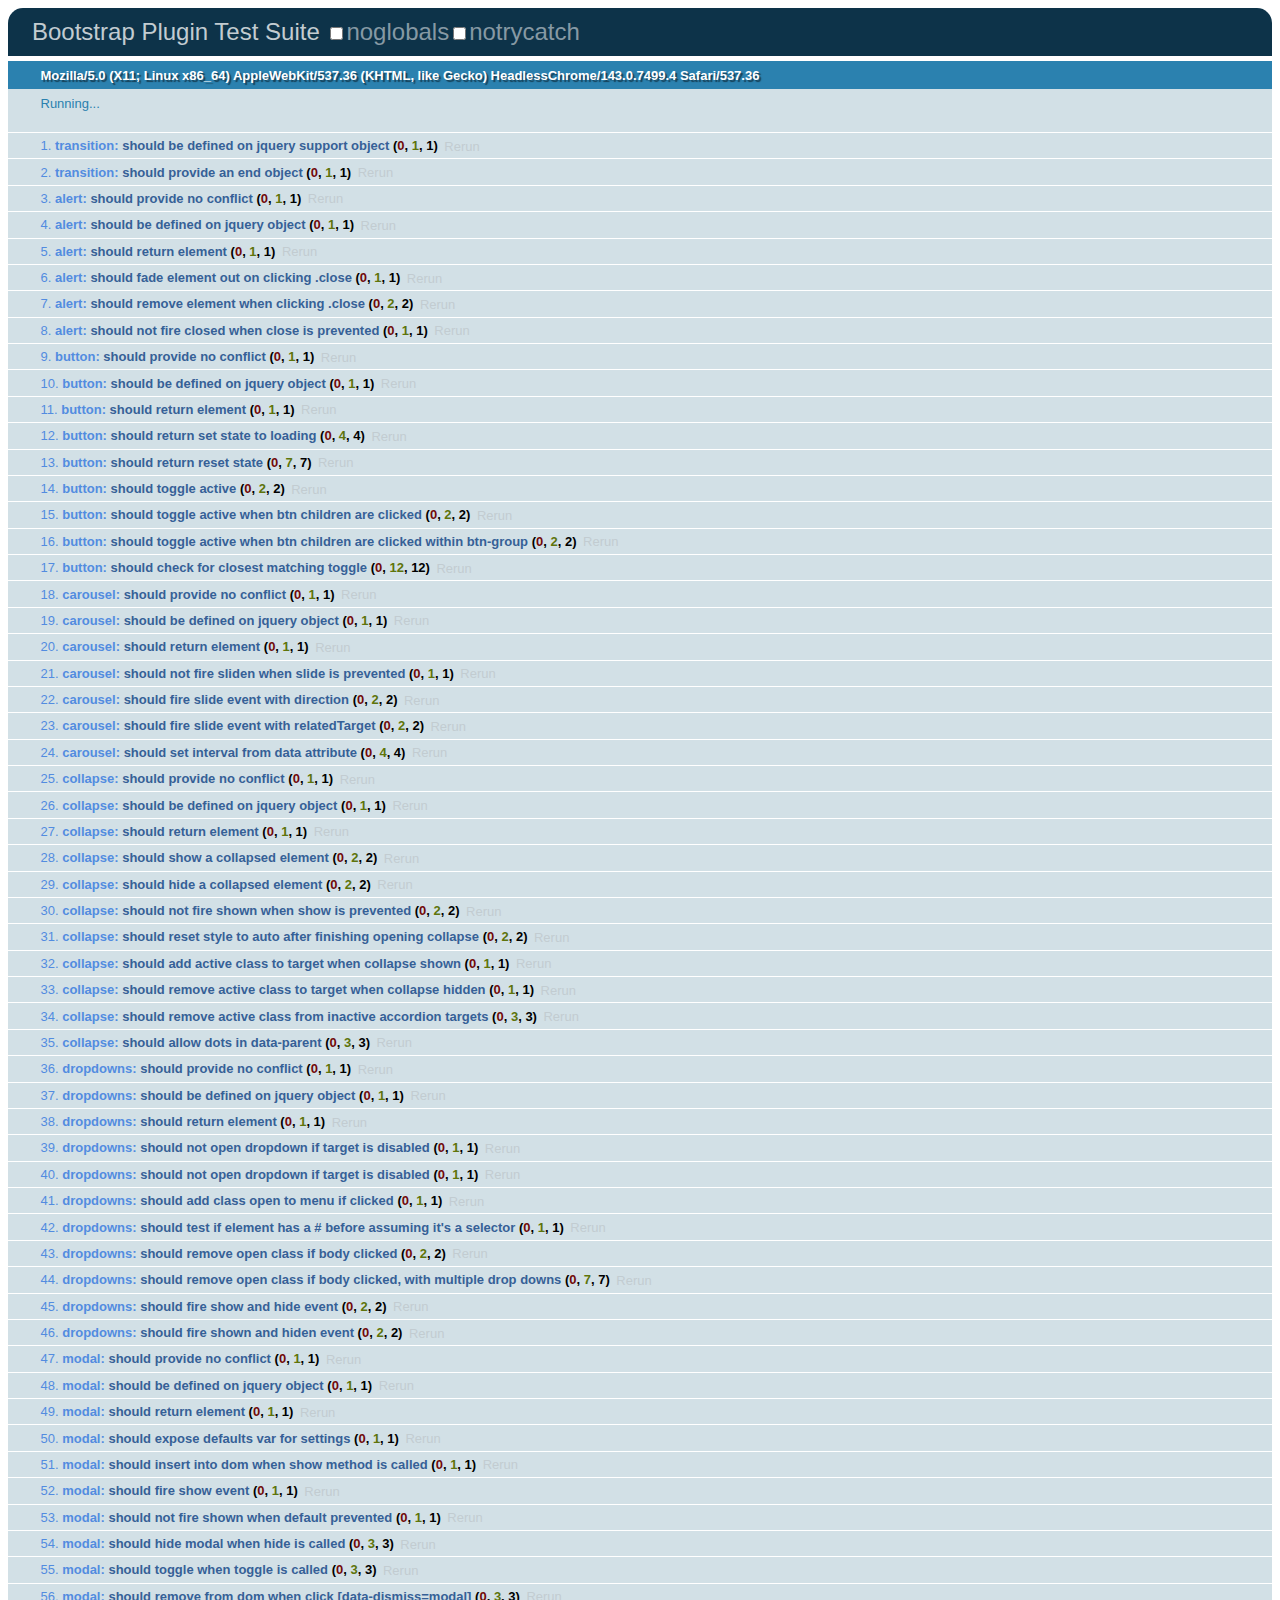
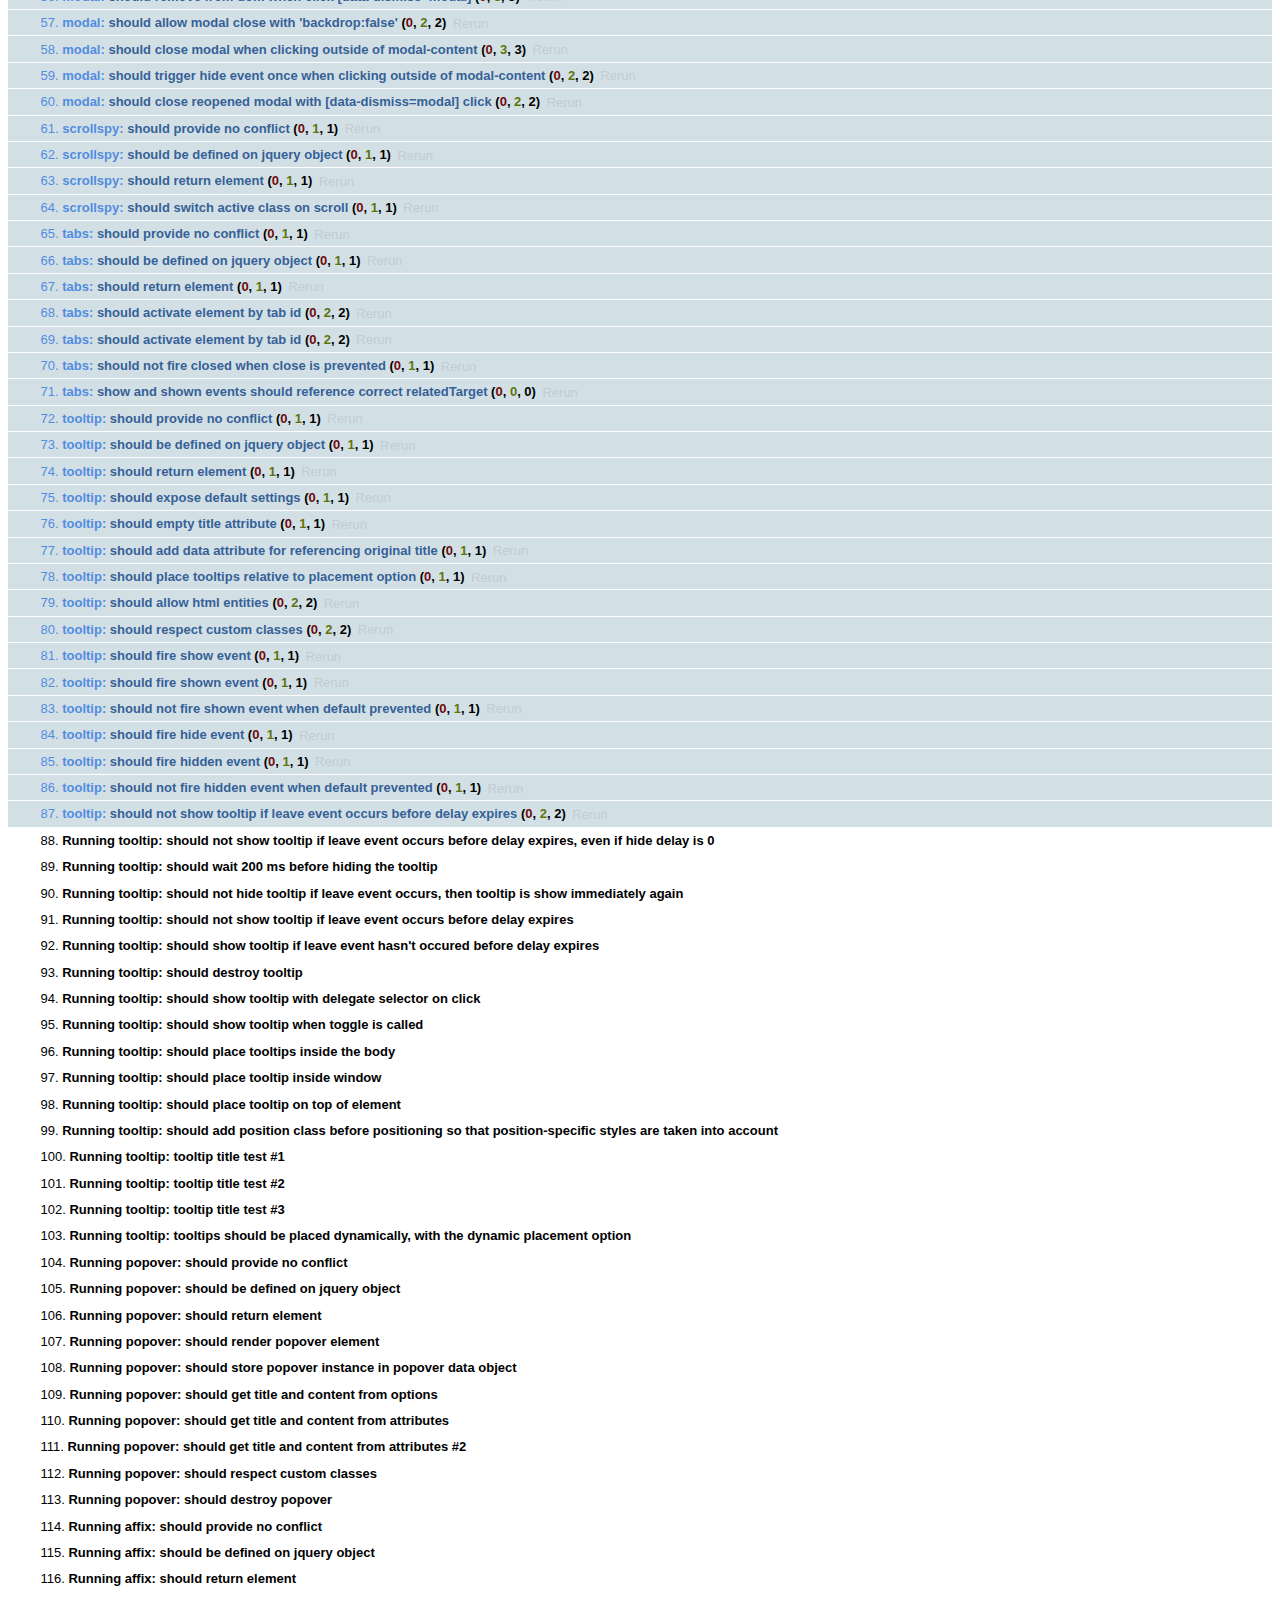
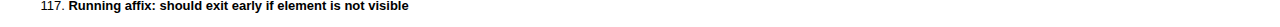
<file: projects/assets/js/tests/index.html>
<!DOCTYPE HTML>
<html>
<head>
  <title>Bootstrap Plugin Test Suite</title>

  <!-- jquery -->
  <!--<script src="http://code.jquery.com/jquery-1.7.min.js"></script>-->
  <script src="vendor/jquery.js"></script>

  <!-- qunit -->
  <link rel="stylesheet" href="vendor/qunit.css" media="screen">
  <script src="vendor/qunit.js"></script>

  <!--  plugin sources -->
  <script src="../../js/transition.js"></script>
  <script src="../../js/alert.js"></script>
  <script src="../../js/button.js"></script>
  <script src="../../js/carousel.js"></script>
  <script src="../../js/collapse.js"></script>
  <script src="../../js/dropdown.js"></script>
  <script src="../../js/modal.js"></script>
  <script src="../../js/scrollspy.js"></script>
  <script src="../../js/tab.js"></script>
  <script src="../../js/tooltip.js"></script>
  <script src="../../js/popover.js"></script>
  <script src="../../js/affix.js"></script>

  <!-- unit tests -->
  <script src="unit/transition.js"></script>
  <script src="unit/alert.js"></script>
  <script src="unit/button.js"></script>
  <script src="unit/carousel.js"></script>
  <script src="unit/collapse.js"></script>
  <script src="unit/dropdown.js"></script>
  <script src="unit/modal.js"></script>
  <script src="unit/scrollspy.js"></script>
  <script src="unit/tab.js"></script>
  <script src="unit/tooltip.js"></script>
  <script src="unit/popover.js"></script>
  <script src="unit/affix.js"></script>

</head>
<body>
  <div>
    <h1 id="qunit-header">Bootstrap Plugin Test Suite</h1>
    <h2 id="qunit-banner"></h2>
    <h2 id="qunit-userAgent"></h2>
    <ol id="qunit-tests"></ol>
    <div id="qunit-fixture"></div>
  </div>
</body>
</html>
</file>
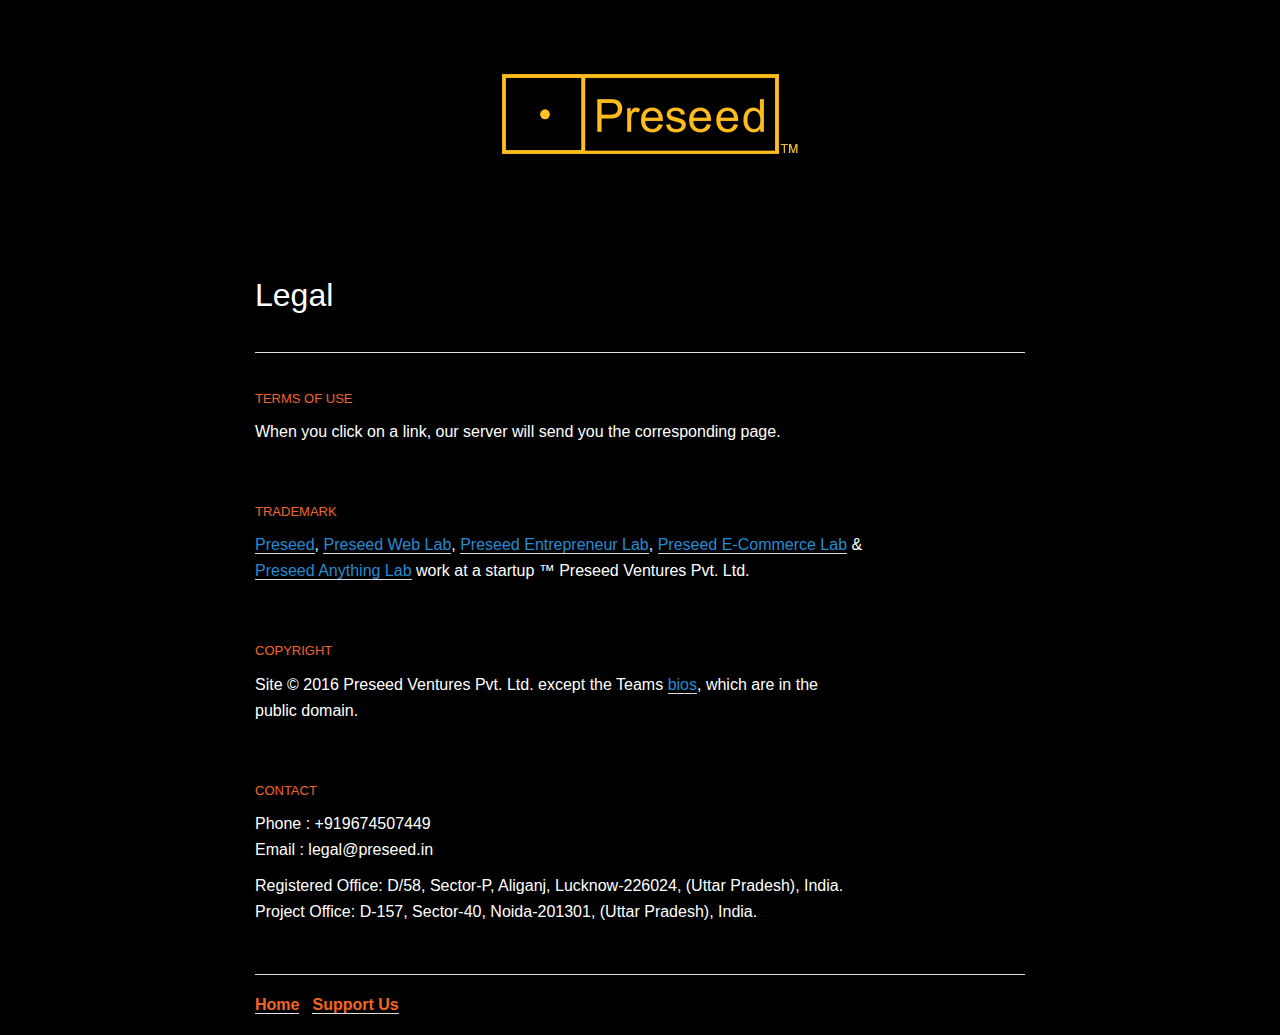
<file: old/legal.html>
﻿<!DOCTYPE html>
<html lang=en>

<head>
    <title>Preseed Legal</title>
    <meta charset=utf-8 />
    <meta content="index,follow" name=robots />
    <meta content="IE=edge;chrome=1" http-equiv=X-UA-Compatible />
    <meta content="initial-scale=1, width=device-width, height=device-height" name=viewport />
    <meta name="description" content="Terms of use of Preseed website and ™ Preseed Ventures Pvt. Ltd." />
    <link href="/humans.txt" rel=author />
    <link href="/favicon.ico" rel="shortcut icon" type="image/x-icon" />
    <link href="assets/bootstrap.css" rel="stylesheet">
    <link href="assets/bootstrap.min.css" rel="stylesheet">
    <link href="assets/3.css" rel=stylesheet />
    <link rel="shortcut icon" href="assets/favicon.png">
    <style>
    html {
        margin: 0 auto;
        background-color: #000;
    }
    body {
        width: 100%;
        background: url(http://subtlepatterns.com/patterns/dark_geometric.png);
        color: #fff;
    }
    .wrapper {
        width: 95%;
        max-width: 800px;
        margin: 0 auto;
        display: block;
        overflow: hidden;
        padding: 0 15px;
    }
    .content {
        margin-top: 50px;
    }
    section .title {
        width: 100%;
        display: block;
        margin-left: auto;
        margin-right: auto;
        padding-top: 0;
        margin-top: 0;
        margin-top: 50px;
    }
    h3 {
        color: #F26522;
    }
    footer a {
        text-decoration: none;
        color: #F26522;
        font-weight: 700;
    }
    a:hover {
        text-decoration: none;
    }
    </style>
    <!--[if lt IE 9]><script src="//html5shim.googlecode.com/svn/trunk/html5.js"></script><![endif]-->
</head>

<body>
    <div class="wrapper">
        <div>
            <a href="http://preseed.in/" target=_blank title="Preseed">
                <img alt="Preseed" class="img-responsive center-block" style="padding-top:5%; padding-top:5%" src="assets/logo_black_back.png" />
            </a>
        </div>
        <!-- <div class=message> <span>Deadline for <b title='Summer 2014 Batch'>S14</b> was <b>March 28</b>.</span><a class="btn apply" href="/apply/" title="Deadline for the current batch has passed.">Apply</a> </div>-->
        <div class="content">
            <section class="title">
                <h1>Legal</h1>
            </section>
            <section class="main">
                <article class="g7">
                    <h3>TERMS OF USE</h3>
                    <p>When you click on a link, our server will send you the corresponding page.</p>
                    <h3>TRADEMARK</h3>
                    <p><a href="http://preseed.in">Preseed</a>, <a href="http://weblab.preseed.in/">Preseed Web Lab</a>, <a href="http://entrepreneurlab.preseed.in/"> Preseed Entrepreneur Lab</a>, <a href="http://ecommercelab.preseed.in/">Preseed E-Commerce Lab</a> & <a href="http://anythinglab.preseed.in/">Preseed Anything Lab</a> work at a startup ™ Preseed Ventures Pvt. Ltd.</p>
                    <h3>COPYRIGHT</h3>
                    <p>Site © 2016 Preseed Ventures Pvt. Ltd. except the Teams <a href="http://preseed.in/team">bios</a>, which are in the public domain.</p>
                    <h3>CONTACT</h3>
                    <p>Phone : +919674507449
                        <br>Email : legal@preseed.in</p>
                    <p>Registered Office: D/58, Sector-P, Aliganj, Lucknow-226024, (Uttar Pradesh), India.
                        <br>Project Office: D-157, Sector-40, Noida-201301, (Uttar Pradesh), India.</p>
                </article>
            </section>
        </div>
        <footer>
            <nav>
                <ul>
                    <li><a href="http://preseed.in/" target="_blank">Home</a>
                    </li>
                    <li><a href="http://patron.preseed.in/" target="_blank">Support Us</a>
                    </li>
                    

                </ul>
            </nav>
        </footer>
    </div>

    <script src="assets/2.js"></script>
    <script src="assets/1.js" async=true></script>
</body>

</html>
</file>
<file: projects/assets/css/docs.css>
body {
  position: inherit;
  }

@font-face
{
font-family: HelveticaNeueLTStd-LtCn;
src: url(HelveticaNeueLTStd-LtCn.otg);
}
@font-face
{
font-family: HelveticaNeueLTStd-LtCnO;
src: url(HelveticaNeueLTStd-LtCnO.otg);
}

hr.soften {
  height: 1px;
  margin-left: 30%;
  margin-right: 30%;
  background-image: -webkit-linear-gradient(left, rgba(0,0,0,0), rgba(0,0,0,.5), rgba(0,0,0,0));
  background-image:    -moz-linear-gradient(left, rgba(0,0,0,0), rgba(0,0,0,.5), rgba(0,0,0,0));
  background-image:     -ms-linear-gradient(left, rgba(0,0,0,0), rgba(0,0,0,.5), rgba(0,0,0,0));
  background-image:      -o-linear-gradient(left, rgba(0,0,0,0), rgba(0,0,0,.5), rgba(0,0,0,0));
  border: 0;
  
}

/* Jumbotrons
-------------------------------------------------- */

/* Base class
------------------------- */
.jumbotron {
  position: relative;
  
  color: #fff;
  text-align: center;

  background: #020031; /* Old browsers */

background: -webkit-linear-gradient(#6d3353,  #020031); /* For Safari */
background: -o-linear-gradient(#6d3353,  #020031); /* For Opera 11.1 to 12.0 */
background: -moz-linear-gradient(#6d3353,  #020031); /* For Firefox 3.6 to 15 */
background: linear-gradient(#6d3353,  #020031);
}
.extrapad{
padding:10px 40px 10px 40px;
font-size:20px;
font-family:"jaf-bernino-sans","Lucida Grande","Lucida Sans Unicode","Lucida Sans",Geneva,Verdana,sans-serif;
background-color:rgb(71, 164, 71);
}
.jumbotron h1 {
  
  font-weight: lighter;
  letter-spacing: -1px;
  font-family:"Freestyle Script";
    font-style: oblique;
  line-height: 0;
}
.jumbotron p {
  font-size: 16px;
  
  line-height: 1.25;
  margin: 10px;
}

/* Link styles (used on .masthead-links as well) */
.jumbotron a {
  color: #6d3353;
  
  font-size: 15px;
  
}

/* Download button */
/* Pattern overlay
------------------------- */
.jumbotron .container {
  position: relative;
  z-index: 2;
}
@media
only screen and (-webkit-min-device-pixel-ratio: 2),
only screen and (   min--moz-device-pixel-ratio: 2),
only screen and (     -o-min-device-pixel-ratio: 2/1) {

  .jumbotron:after {
    background-size: 150px 150px;
  }

}


/* Footer
-------------------------------------------------- */

.footer {
  text-align: center;
  
  margin-top: 70px;
  border-top: 1px solid #e5e5e5;
  background-color: #f5f5f5;
}
.footer p {
  
  font-size: 20px;
  color: #777;
}
.product_heading {
  font-family: "Helvetica Neue", Helvetica, Arial, sans-serif;
  color: #000;
  font-weight: bold;
  font-size: 3.1em;
}
</file>
<file: projects/assets/css/carousel.css>
/* GLOBAL STYLES
-------------------------------------------------- */
/* Padding below the footer and lighter body text */

body {
  padding-bottom: 40px;
  color: #5a5a5a;
}



/* CUSTOMIZE THE NAVBAR
-------------------------------------------------- */

/* Special class on .container surrounding .navbar, used for positioning it into place. */
.navbar-wrapper {
  position: absolute;
  top: 0;
  left: 0;
  right: 0;
  z-index: 20;
}

/* Flip around the padding for proper display in narrow viewports */
.navbar-wrapper .container {
  padding-left: 0;
  padding-right: 0;
}
.navbar-wrapper .navbar {
  padding-left: 15px;
  padding-right: 15px;
}


/* CUSTOMIZE THE CAROUSEL
-------------------------------------------------- */

/* Carousel base class */
.carousel {
  height: 400px;
  margin-bottom: 60px;
}
/* Since positioning the image, we need to help out the caption */
.carousel-caption {
  z-index: 10;
  margin:0 auto; !important 
 width:100%;

}

/* Declare heights because of positioning of img element */
.carousel .item {
  height: 560px;
  background-color:#000000;
}
.carousel-inner > .item > img {
  position: absolute;
  top: 0;
  left: 0;
  min-width: 100%;
  height: 500px;
}
/*new div*/
.roundcorner {
background-color:#FFFFFF; 
width:20%;
}



.hov {
		background-image:url('med11.png');
		width:16px;
		height:16px;
		background-repeat:no-repeat;
		margin-top:8px;
		
		background-position:center;
}
/*ends*/



/* MARKETING CONTENT
-------------------------------------------------- */

/* Pad the edges of the mobile views a bit */
.marketing {
  padding-left: 15px;
  padding-right: 15px;
}

/* Center align the text within the three columns below the carousel */
.marketing .col-lg-4 {
  text-align: center;
  margin-bottom: 20px;
}
.marketing h2 {
  font-weight: normal;
}
.marketing .col-lg-4 p {
  margin-left: 10px;
  margin-right: 10px;
}


/* Featurettes
------------------------- */

.featurette-divider {
  margin: 80px 0; /* Space out the Bootstrap <hr> more */
}

/* Thin out the marketing headings */
.featurette-heading {
  font-weight: 300;
  line-height: 1;
  letter-spacing: -1px;
}



/* RESPONSIVE CSS
-------------------------------------------------- */

@media (min-width: 768px) {

  /* Remove the edge padding needed for mobile */
  .marketing {
    padding-left: 0;
    padding-right: 0;
	padding-top:40px;
	padding-bottom:40px;
  }

  /* Navbar positioning foo */
  .navbar-wrapper {
    margin-top: 20px;
  }
  .navbar-wrapper .container {
    padding-left:  15px;
    padding-right: 15px;
  }
  .navbar-wrapper .navbar {
    padding-left:  0;
    padding-right: 0;
  }

  /* The navbar becomes detached from the top, so we round the corners */
  .navbar-wrapper .navbar {
    border-radius: 4px;
  }

  /* Bump up size of carousel content */
  .carousel-caption p {
    margin-bottom: 20px;
    font-size: 21px;
    line-height: 1.4;
  }

  .featurette-heading {
    font-size: 50px;
  }

}

@media (min-width: 992px) {
  .featurette-heading {
    margin-top: 120px;
  }
}
</file>
<file: team/css/main.css>
/*! HTML5 Boilerplate v4.3.0 | MIT License | http://h5bp.com/ */html{color:#222;font-size:1em;line-height:1.4}::-moz-selection{background:#b3d4fc;text-shadow:none}::selection{background:#b3d4fc;text-shadow:none}hr{display:block;height:1px;padding:0}audio,canvas,img,svg,video{vertical-align:middle}fieldset{border:0;margin:0;padding:0}textarea{resize:vertical}.browsehappy{margin:.2em 0;background:#ccc;color:#000;padding:.2em 0}body{background-image:url(../img/dark_mosaic.png);background-attachment:fixed;-webkit-font-smoothing:antialiased;-webkit-transition:all 500ms;transition:all 500ms}body div{overflow:hidden}@media all and (max-width:375px){body{font-size:20px}}.page-wrapper{width:90%;display:block;max-width:950px;margin:100px auto 0;height:auto;overflow:hidden}@media all and (max-width:375px){.page-wrapper{margin:50px auto 0}}#home img{width:30px;height:auto}#home img:hover{opacity:.5}.logo-container{margin-top:50px;height:auto}.logo-container h3{display:block;margin:0 auto;text-align:center;font-weight:700;color:#ff005a}.logo-container h3 span{font-family:Quicksand,sans-serif;font-weight:400}@media all and (max-width:375px){.logo-container h3{font-size:2em}}@media all and (min-width:376px) and (max-width:720px){.logo-container h3{font-size:2.1em}}@media all and (min-width:721px) and (max-width:980px){.logo-container h3{font-size:3.0em}}@media all and (min-width:981px){.logo-container h3{font-size:4em}}.quote{display:block;margin:30px auto;text-align:center;color:#fff;width:85%;max-width:600px}.quote span:last-child{color:#ff005a}@media all and (max-width:375px){.quote{font-size:.75em;margin-bottom:40px}}@media all and (min-width:376px){.quote{margin-bottom:80px;font-size:1em}}hr{border:none;background:#fff;margin:0 auto;width:100%}.section-1{margin-top:40px}.section-1 .headings{color:#fff;font-weight:700}.section-1 .headings span:last-child{font-family:Quicksand,sans-serif;font-weight:400}@media all and (max-width:375px){.section-1 .headings{margin-bottom:40px;font-size:1.2em}}@media all and (min-width:376px) and (max-width:640px){.section-1 .headings{margin-bottom:80px;font-size:2em}}@media all and (min-width:641px){.section-1 .headings{margin-bottom:100px;font-size:2.2em}}.section-1 .founder{margin-bottom:40px}.section-1 .founder #image{display:block;float:left;margin-right:20px}.section-1 .founder #image img{width:170px;border-radius:50%;border:2px solid rgba(255,255,255,.5)}@media all and (max-width:375px){.section-1 .founder #image{float:none;display:block;margin:0 auto 20px;text-align:center}}@media all and (min-width:376px) and (max-width:640px){.section-1 .founder #image{margin-right:20px;margin-bottom:40px}}@media all and (min-width:641px){.section-1 .founder #image{margin-right:60px;margin-bottom:70px}}.section-1 .founder .description #name-position{color:#ff005a;font-weight:700}.section-1 .founder .description #name-position span:last-child{color:#fff;font-weight:400;font-family:Quicksand,sans-serif}@media all and (max-width:375px){.section-1 .founder .description #name-position{font-size:1em;display:block;margin:0 auto;text-align:center}}@media all and (min-width:376px) and (max-width:640px){.section-1 .founder .description #name-position{font-size:1.5em}}@media all and (min-width:641px){.section-1 .founder .description #name-position{font-size:1.6em}}.section-1 .founder .description #content{margin-top:20px;color:#fff;font-size:.75em;text-align:justify}.section-1 .founder .description #content a{text-decoration:none;color:#ff005a}@media all and (min-width:376px){.section-1 .founder .description #content{font-size:.85em}}.section-1 .founder .links{margin-top:10px;float:none}.section-1 .founder .links a{text-decoration:none;color:#ff005a}@media all and (max-width:375px){.section-1 .founder .links a{font-size:.6em}}.section-1 .founder .links span{text-decoration:none;color:#ff005a;cursor:pointer}@media all and (max-width:375px){.section-1 .founder .links span{font-size:.6em}}.section-1 .founder .links span:last-child{color:#fff;cursor:text}.section-1 .founder .links img:first-child{margin-right:5px}.section-1 .founder .links img:last-child{margin-left:5px}.section-1 .founder .links img:hover{opacity:.5}.section-1 .weblab-head{clear:both;margin-bottom:40px}.section-1 .weblab-head #image{display:block;float:left;margin-right:20px}.section-1 .weblab-head #image img{width:170px;border-radius:50%;border:2px solid rgba(255,255,255,.5)}@media all and (max-width:375px){.section-1 .weblab-head #image{float:none;display:block;margin:0 auto 20px;text-align:center}}@media all and (min-width:376px) and (max-width:640px){.section-1 .weblab-head #image{margin-right:20px;margin-bottom:40px}}@media all and (min-width:641px){.section-1 .weblab-head #image{margin-right:60px;margin-bottom:70px}}.section-1 .weblab-head .description #name-position{color:#ff005a;font-weight:700}.section-1 .weblab-head .description #name-position span:last-child{color:#fff;font-weight:400;font-family:Quicksand,sans-serif}@media all and (max-width:375px){.section-1 .weblab-head .description #name-position{font-size:1em;display:block;margin:0 auto;text-align:center}}@media all and (min-width:376px) and (max-width:640px){.section-1 .weblab-head .description #name-position{font-size:1.5em}}@media all and (min-width:641px){.section-1 .weblab-head .description #name-position{font-size:1.6em}}.section-1 .weblab-head .description #content{margin-top:20px;color:#fff;font-size:.75em;text-align:justify}.section-1 .weblab-head .description #content a{text-decoration:none;color:#ff005a}@media all and (min-width:376px){.section-1 .weblab-head .description #content{font-size:.85em}}.section-1 .weblab-head .links{margin-top:10px;float:none}.section-1 .weblab-head .links a{text-decoration:none;color:#ff005a}@media all and (max-width:375px){.section-1 .weblab-head .links a{font-size:.6em}}.section-1 .weblab-head .links span{text-decoration:none;color:#ff005a;cursor:pointer}@media all and (max-width:375px){.section-1 .weblab-head .links span{font-size:.6em}}.section-1 .weblab-head .links span:last-child{color:#fff;cursor:text}.section-1 .weblab-head .links img:first-child{margin-right:5px}.section-1 .weblab-head .links img:last-child{margin-left:5px}.section-1 .weblab-head .links img:hover{opacity:.5}.section-1 .investor{clear:both;margin-bottom:40px}.section-1 .investor #image{display:block;float:left;margin-right:20px}.section-1 .investor #image img{width:170px;border-radius:50%;border:2px solid rgba(255,255,255,.5)}@media all and (max-width:375px){.section-1 .investor #image{float:none;display:block;margin:0 auto 20px;text-align:center}}@media all and (min-width:376px) and (max-width:640px){.section-1 .investor #image{margin-right:20px;margin-bottom:40px}}@media all and (min-width:641px){.section-1 .investor #image{margin-right:60px;margin-bottom:70px}}.section-1 .investor .description #name-position{color:#ff005a;font-weight:700}.section-1 .investor .description #name-position span:last-child{color:#fff;font-weight:400;font-family:Quicksand,sans-serif}@media all and (max-width:375px){.section-1 .investor .description #name-position{font-size:1em;display:block;margin:0 auto;text-align:center}}@media all and (min-width:376px) and (max-width:640px){.section-1 .investor .description #name-position{font-size:1.5em}}@media all and (min-width:641px){.section-1 .investor .description #name-position{font-size:1.6em}}.section-1 .investor .description #content{margin-top:20px;color:#fff;font-size:.75em;text-align:justify}.section-1 .investor .description #content a{text-decoration:none;color:#ff005a}@media all and (min-width:376px){.section-1 .investor .description #content{font-size:.85em}}.section-1 .investor .links{margin-top:10px;float:none}.section-1 .investor .links a{text-decoration:none;color:#ff005a}@media all and (max-width:375px){.section-1 .investor .links a{font-size:.6em}}.section-1 .investor .links span{text-decoration:none;color:#ff005a;cursor:pointer}@media all and (max-width:375px){.section-1 .investor .links span{font-size:.6em}}.section-1 .investor .links span:last-child{color:#fff;cursor:text}.section-1 .investor .links img:first-child{margin-right:5px}.section-1 .investor .links img:last-child{margin-left:5px}.section-1 .investor .links img:hover{opacity:.5}.section-1 #get-in-touch{clear:both;display:block;margin:0 auto 40px;width:90%;text-align:center}.section-1 #get-in-touch span{color:#fff;font-size:1em}.section-1 #get-in-touch span a{text-decoration:none;color:#ff005a}@media all and (min-width:376px){.section-1 #get-in-touch span{font-size:1.5em}}@media all and (min-width:376px){.section-1 #get-in-touch{margin:100px auto 60px}}.section-2{margin-top:40px}.section-2 .headings{color:#fff;font-weight:700}.section-2 .headings span:last-child{font-family:Quicksand,sans-serif;font-weight:400}@media all and (max-width:375px){.section-2 .headings{margin-bottom:40px;font-size:1.2em}}@media all and (min-width:376px) and (max-width:640px){.section-2 .headings{margin-bottom:80px;font-size:2em}}@media all and (min-width:641px){.section-2 .headings{margin-bottom:100px;font-size:2.2em}}.section-2 .advisor{margin-bottom:60px}.section-2 .advisor #image{display:block;float:left;margin-right:20px}.section-2 .advisor #image img{width:170px;border-radius:50%;border:2px solid rgba(255,255,255,.5)}@media all and (max-width:375px){.section-2 .advisor #image{float:none;display:block;margin:0 auto 20px;text-align:center}}@media all and (min-width:376px) and (max-width:640px){.section-2 .advisor #image{margin-right:20px;margin-bottom:40px}}@media all and (min-width:641px){.section-2 .advisor #image{margin-right:60px;margin-bottom:70px}}.section-2 .advisor .description #name-position{color:#ff005a;font-weight:700}.section-2 .advisor .description #name-position span:last-child{color:#fff;font-weight:400;font-family:Quicksand,sans-serif}@media all and (max-width:375px){.section-2 .advisor .description #name-position{font-size:1em;display:block;margin:0 auto;text-align:center}}@media all and (min-width:376px) and (max-width:640px){.section-2 .advisor .description #name-position{font-size:1.5em}}@media all and (min-width:641px){.section-2 .advisor .description #name-position{font-size:1.6em}}.section-2 .advisor .description #content{margin-top:20px;color:#fff;font-size:.75em;text-align:justify}.section-2 .advisor .description #content a{text-decoration:none;color:#ff005a}@media all and (min-width:376px){.section-2 .advisor .description #content{font-size:.85em}}.section-2 .advisor .links{margin-top:10px;float:none}.section-2 .advisor .links a{text-decoration:none;color:#ff005a}@media all and (max-width:375px){.section-2 .advisor .links a{font-size:.6em}}.section-2 .advisor .links span{text-decoration:none;color:#ff005a;cursor:pointer}@media all and (max-width:375px){.section-2 .advisor .links span{font-size:.6em}}.section-2 .advisor .links span:last-child{color:#fff;cursor:text}.section-2 .advisor .links img:first-child{margin-right:5px}.section-2 .advisor .links img:last-child{margin-left:5px}.section-2 .advisor .links img:hover{opacity:.5}.section-3 .headings{color:#fff;font-weight:700}.section-3 .headings span:last-child{font-family:Quicksand,sans-serif;font-weight:400}@media all and (max-width:375px){.section-3 .headings{margin-bottom:80px;font-size:1.2em}}@media all and (min-width:376px) and (max-width:640px){.section-3 .headings{margin-bottom:80px;font-size:2em}}@media all and (min-width:641px){.section-3 .headings{margin-bottom:100px;font-size:2.2em}}.section-3 .headings{margin-top:20px;margin-bottom: 5px}.section-3 .team-members{display:-webkit-box;display:-webkit-flex;display:-ms-flexbox;display:flex;-webkit-box-orient:horizontal;-webkit-box-direction:normal;-webkit-flex-direction:row;-ms-flex-direction:row;flex-direction:row;-webkit-flex-wrap:wrap;-ms-flex-wrap:wrap;flex-wrap:wrap;-webkit-box-pack:start;-webkit-justify-content:flex-start;-ms-flex-pack:start;justify-content:flex-start}.section-3 .team-members .member{margin:10px 25px;width:180px;height:275px;font-family:Quicksand,sans-serif}.section-3 .team-members .member img{border-radius:50%;border:2px solid rgba(255,255,255,.5)}.section-3 .team-members .member div{display:block;margin:0 auto;text-align:center}.section-3 .team-members .member div img{border:none;border-radius:0}.section-3 .team-members .member div:nth-child(3){color:#fff}.section-3 .team-members .member .name{color:#ff005a;font-weight:700}.section-3 .team-members .member a{text-decoration:none}.section-3 .team-members .member a img{border-radius:0;width:25px;border:none}.section-3 .team-members .member a img:nth-child(1){margin-right:5px}.section-3 .team-members .member a img:nth-child(2){margin-left:5px}.section-3 .team-members .member a img:hover{opacity:.5}.section-4{margin:40px auto 0}.section-4 .headings{color:#fff;font-weight:700}.section-4 .headings span:last-child{font-family:Quicksand,sans-serif;font-weight:400}@media all and (max-width:375px){.section-4 .headings{margin-bottom:40px;font-size:1.2em}}@media all and (min-width:376px) and (max-width:640px){.section-4 .headings{margin-bottom:80px;font-size:2em}}@media all and (min-width:641px){.section-4 .headings{margin-bottom:100px;font-size:2.2em}}.section-4 .team-members{text-align:center;margin-bottom:80px}.section-4 .team-members .member{margin-bottom:40px}.section-4 .team-members img{width:170px;border-radius:50%;border:2px solid rgba(255,255,255,.5)}.section-4 .team-members .name{color:#ff005a;font-weight:700}.section-4 .team-members:nth-child(2){font-family:Quicksand,sans-serif;color:#fff}.section-4 .team-members a{text-decoration:none;color:#ff005a;font-size:.75em}.section-4 .team-members a img{border-radius:0;width:25px;border:none}.section-4 .team-members a img:nth-child(1){margin-right:5px}.section-4 .team-members a img:nth-child(2){margin-left:5px}.section-4 .team-members a img:hover{opacity:.5}@media all and (max-width:375px){.section-4 .team-members{-webkit-column-count:1;-moz-column-count:1;column-count:1}}@media all and (min-width:376px) and (max-width:640px){.section-4 .team-members{-webkit-column-count:2;-moz-column-count:2;column-count:2}}@media all and (min-width:641px) and (max-width:920px){.section-4 .team-members{-webkit-column-count:3;-moz-column-count:3;column-count:3}}@media all and (min-width:921px){.section-4 .team-members{-webkit-column-count:4;-moz-column-count:4;column-count:4}}.section-4 #brief-descritpion{margin-top:-50px;color:#fff;text-align:left;font-size:.75em;margin-bottom:40px}@media all and (min-width:376px){.section-4 #brief-descritpion{font-size:1.2em}}.section-4 .team-members:nth-child(3){font-family:Quicksand,sans-serif;color:#fff}.section-5{margin:40px auto 0}.section-5 .headings{color:#fff;font-weight:700}.section-5 .headings span:last-child{font-family:Quicksand,sans-serif;font-weight:400}@media all and (max-width:375px){.section-5 .headings{margin-bottom:40px;font-size:1.2em}}@media all and (min-width:376px) and (max-width:640px){.section-5 .headings{margin-bottom:60px;font-size:2em}}@media all and (min-width:641px){.section-5 .headings{margin-bottom:60px;font-size:2.2em}}.section-5 .team-members{text-align:center;margin-bottom:40px}.section-5 .team-members .member{margin-bottom:40px}.section-5 .team-members img{width:170px;border-radius:50%;border:2px solid rgba(255,255,255,.5)}.section-5 .team-members .name{color:#ff005a;font-weight:700}.section-5 .team-members:nth-child(2){font-family:Quicksand,sans-serif;color:#fff}.section-5 .team-members a{text-decoration:none;color:#ff005a;font-size:.75em}.section-5 .team-members a img{border-radius:0;width:25px;border:none}.section-5 .team-members a img:nth-child(1){margin-right:5px}.section-5 .team-members a img:nth-child(2){margin-left:5px}.section-5 .team-members a img:hover{opacity:.5}@media all and (max-width:375px){.section-5 .team-members{-webkit-column-count:1;-moz-column-count:1;column-count:1}}@media all and (min-width:376px) and (max-width:640px){.section-5 .team-members{-webkit-column-count:2;-moz-column-count:2;column-count:2}}@media all and (min-width:641px) and (max-width:920px){.section-5 .team-members{-webkit-column-count:3;-moz-column-count:3;column-count:3}}@media all and (min-width:921px){.section-5 .team-members{-webkit-column-count:4;-moz-column-count:4;column-count:4}}.section-5 .team-members{-webkit-column-count:1;-moz-column-count:1;column-count:1;float:left}#message{clear:both}#message span{display:block;margin:0 auto 40px;text-align:center;color:#fff}#message span a{text-decoration:none;color:#ff005a}@media all and (max-width:375px){#message span{font-size:1em}}#meetus span{display:block;margin:0 auto 40px;text-align:center;color:#fff}#meetus span a{text-decoration:none;color:#ff005a}@media all and (max-width:375px){#meetus span{font-size:1em}}#apply{display:block;margin:0 auto 40px;text-align:center}#apply h3{font-family:Quicksand,sans-serif;color:#ff005a}#apply a{text-decoration:none;color:#fff;font-family:Quicksand,sans-serif}#apply button{width:100px;padding:5px 0;outline:0;border:none;border-radius:5px;background:#ff9b4f;background:-webkit-gradient(linear,left top,left bottom,color-stop(0%,#ff9b4f),color-stop(100%,#ff7919));background:-webkit-linear-gradient(top,#ff9b4f 0,#ff7919 100%);background:linear-gradient(to bottom,#ff9b4f 0,#ff7919 100%);filter:progid:DXImageTransform.Microsoft.gradient(startColorstr='#ff9b4f', endColorstr='#ff7919', GradientType=0)}#apply button:hover{opacity:.6}.hidden{display:none!important;visibility:hidden}.visuallyhidden{border:0;clip:rect(0 0 0 0);height:1px;margin:-1px;overflow:hidden;padding:0;position:absolute;width:1px}.visuallyhidden.focusable:active,.visuallyhidden.focusable:focus{clip:auto;height:auto;margin:0;overflow:visible;position:static;width:auto}.invisible{visibility:hidden}.clearfix:after,.clearfix:before{content:" ";display:table}.clearfix:after{clear:both}@media print{*{background:0 0!important;color:#000!important;box-shadow:none!important;text-shadow:none!important}a,a:visited{text-decoration:underline}a[href]:after{content:" (" attr(href) ")"}abbr[title]:after{content:" (" attr(title) ")"}a[href^="#"]:after,a[href^="javascript:"]:after{content:""}blockquote,pre{border:1px solid #999;page-break-inside:avoid}thead{display:table-header-group}img,tr{page-break-inside:avoid}img{max-width:100%!important}h2,h3,p{orphans:3;widows:3}h2,h3{page-break-after:avoid}.modal-open{overflow:hidden}.modal{position:fixed;top:0;right:0;bottom:0;left:0;z-index:1040;display:none;overflow:auto;overflow-y:scroll}.modal.fade .modal-dialog{-webkit-transform:translate(0,-25%);-ms-transform:translate(0,-25%);transform:translate(0,-25%);-webkit-transition:-webkit-transform .3s ease-out;-moz-transition:-moz-transform .3s ease-out;-o-transition:-o-transform .3s ease-out;transition:transform .3s ease-out}.modal.in .modal-dialog{-webkit-transform:translate(0,0);-ms-transform:translate(0,0);transform:translate(0,0)}.modal-dialog{position:relative;z-index:1050;width:auto;margin:10px}.modal-content{position:relative;background-color:#fff;border:1px solid #999;border:1px solid rgba(0,0,0,0.2);border-radius:6px;outline:0;-webkit-box-shadow:0 3px 9px rgba(0,0,0,0.5);box-shadow:0 3px 9px rgba(0,0,0,0.5);background-clip:padding-box}.modal-backdrop{position:fixed;top:0;right:0;bottom:0;left:0;z-index:1030;background-color:#000}.modal-backdrop.fade{opacity:0;filter:alpha(opacity=0)}.modal-backdrop.in{opacity:.5;filter:alpha(opacity=50)}.modal-header{min-height:16.428571429px;padding:15px;border-bottom:1px solid #e5e5e5}.modal-header .close{margin-top:-2px}.modal-title{margin:0;line-height:1.428571429}.modal-body{position:relative;padding:20px}.modal-footer{padding:19px 20px 20px;margin-top:15px;text-align:right;border-top:1px solid #e5e5e5}.modal-footer:before,.modal-footer:after{display:table;content:" "}.modal-footer:after{clear:both}.modal-footer:before,.modal-footer:after{display:table;content:" "}.modal-footer:after{clear:both}.modal-footer .btn+.btn{margin-bottom:0;margin-left:5px}.modal-footer .btn-group .btn+.btn{margin-left:-1px}.modal-footer .btn-block+.btn-block{margin-left:0}@media screen and (min-width:768px){.modal-dialog{width:600px;margin:30px auto}.modal-content{-webkit-box-shadow:0 5px 15px rgba(0,0,0,0.5);box-shadow:0 5px 15px rgba(0,0,0,0.5)}}button.close{padding:0;cursor:pointer;background:transparent;border:0;-webkit-appearance:none}.btn-warning{color:#fff;background-color:#f0ad4e;border-color:#eea236}.btn-warning:hover,.btn-warning:focus,.btn-warning:active,.btn-warning.active,.open .dropdown-toggle.btn-warning{color:#fff;background-color:#ed9c28;border-color:#d58512}.btn-warning:active,.btn-warning.active,.open .dropdown-toggle.btn-warning{background-image:none}}
.center {
    margin: auto;
    width: 60%;
    padding: 10px;
  }
</file>
<file: team/css/styles.css>
/*Navigation*/
body {
  overflow-x: hidden;
}
.navbar-custom {
  margin-bottom: 0;
  border-bottom: 1px solid rgba(255, 255, 255, 0.3);
  text-transform: uppercase;
  font-family: "Roboto", sans-serif;
  background-color: #000;
}

.navbar-custom .navbar-brand {
  font-weight: 700;
}

.navbar-custom .navbar-brand:focus {
  outline: 0;
}

@media (max-width: 995px) {
.textalignleft
{
    text-align: left!important;
    padding: 20px;
}
}

.navbar-custom,
.navbar-brand,
.navbar-toggle {
  padding: 10px;
  margin: 0 !important;
  font-size: 16px;
  color: #fff;
}

.navbar-custom .navbar-brand .navbar-toggle:focus,
.navbar-custom .navbar-brand .navbar-toggle:active {
  outline: 0;
}

.navbar-custom a {
  color: #fff;
}

.navbar-custom .nav li a {
  -webkit-transition: background 0.3s ease-in-out;
  -moz-transition: background 0.3s ease-in-out;
  transition: background 0.3s ease-in-out;
}

.navbar-custom .nav li a:hover {
  outline: 0;
  color: rgba(255, 255, 255, 0.8);
  background-color: transparent;
}

.navbar-custom .nav li a:focus,
.navbar-custom .nav li a:active {
  outline: 0;
  background-color: transparent;
}

.navbar-custom .nav li.active {
  outline: 0;
}

.navbar-custom .nav li.active a {
  background-color: rgba(255, 255, 255, 0.3);
}

.navbar-custom .nav li.active a:hover {
  color: #fff;
}
.menu_img {
  padding-top: 10px;
}

.page-scroll {
  font-size: 12px;
}

@media (min-width: 768px) {
  .logo > img {
    padding-top: 10px;
  }
  .navbar-custom {
    padding: 20px 0;
    border-bottom: 0;
    letter-spacing: 1px;
    background: 0 0;
    -webkit-transition: background 0.5s ease-in-out, padding 0.5s ease-in-out;
    -moz-transition: background 0.5s ease-in-out, padding 0.5s ease-in-out;
    transition: background 0.5s ease-in-out, padding 0.5s ease-in-out;
  }

  .navbar-custom.top-nav-collapse {
    padding: 0;
    border-bottom: 1px solid rgba(255, 255, 255, 0.3);
    background: #000;
  }
  #nav-modified {
    margin-left: 3%;
  }

  .sm-links {
    position: absolute;
  }

  #handle_mainlogo {
    margin-top: 16% !important;
  }
}
@media (max-width: 767px) {
  .logo > img {
    padding-top: 10px;
  }
  .career-btn,
  .sm-links {
    float: right;
  }
  .sm-links {
    float: right;
    position: relative !important;
  }
  .text_handling {
    padding-right: 10px;
    padding-left: 10px; 
  }
  #handle_mainlogo {
    margin-top: 30% !important;
  }
}

.sm-links {
  padding: 10px;
  right: 0;
  top: 0;
  position: absolute;
}
</file>
<file: projects/fa/css/foaw.css>
/*!
 *  Font Awesome 4.0.3 by @davegandy - http://fontawesome.io - @fontawesome
 *  License - http://fontawesome.io/license (Font: SIL OFL 1.1, CSS: MIT License)
 */
/* FONT PATH
 * -------------------------- */
@font-face {
  font-family: 'FontAwesome';
  src: url('../fonts/fontawesome-webfont.eot?v=4.0.3');
  src: url('../fonts/fontawesome-webfont.eot?#iefix&v=4.0.3') format('embedded-opentype'), url('../fonts/fontawesome-webfont.woff?v=4.0.3') format('woff'), url('../fonts/fontawesome-webfont.ttf?v=4.0.3') format('truetype'), url('../fonts/fontawesome-webfont.svg?v=4.0.3#fontawesomeregular') format('svg');
  font-weight: normal;
  font-style: normal;
}
.fa {
  display: inline-block;
  font-family: FontAwesome;
  font-style: normal;
  font-weight: normal;
  line-height: 1;
  -webkit-font-smoothing: antialiased;
  -moz-osx-font-smoothing: grayscale;
}
/* makes the font 33% larger relative to the icon container */
.fa-lg {
  font-size: 1.3333333333333333em;
  line-height: 0.75em;
  vertical-align: -15%;
}
.fa-2x {
  font-size: 2em;
}
.fa-3x {
  font-size: 3em;
}
.fa-4x {
  font-size: 4em;
}
.fa-5x {
  font-size: 5em;
}
.fa-fw {
  width: 1.2857142857142858em;
  text-align: center;
}
.fa-ul {
  padding-left: 0;
  margin-left: 2.142857142857143em;
  list-style-type: none;
}
.fa-ul > li {
  position: relative;
}
.fa-li {
  position: absolute;
  left: -2.142857142857143em;
  width: 2.142857142857143em;
  top: 0.14285714285714285em;
  text-align: center;
}
.fa-li.fa-lg {
  left: -1.8571428571428572em;
}
.fa-border {
  padding: .2em .25em .15em;
  border: solid 0.08em #eeeeee;
  border-radius: .1em;
}
.pull-right {
  float: right;
}
.pull-left {
  float: left;
}
.fa.pull-left {
  margin-right: .3em;
}
.fa.pull-right {
  margin-left: .3em;
}
.fa-spin {
  -webkit-animation: spin 2s infinite linear;
  -moz-animation: spin 2s infinite linear;
  -o-animation: spin 2s infinite linear;
  animation: spin 2s infinite linear;
}
@-moz-keyframes spin {
  0% {
    -moz-transform: rotate(0deg);
  }
  100% {
    -moz-transform: rotate(359deg);
  }
}
@-webkit-keyframes spin {
  0% {
    -webkit-transform: rotate(0deg);
  }
  100% {
    -webkit-transform: rotate(359deg);
  }
}
@-o-keyframes spin {
  0% {
    -o-transform: rotate(0deg);
  }
  100% {
    -o-transform: rotate(359deg);
  }
}
@-ms-keyframes spin {
  0% {
    -ms-transform: rotate(0deg);
  }
  100% {
    -ms-transform: rotate(359deg);
  }
}
@keyframes spin {
  0% {
    transform: rotate(0deg);
  }
  100% {
    transform: rotate(359deg);
  }
}
.fa-rotate-90 {
  filter: progid:DXImageTransform.Microsoft.BasicImage(rotation=1);
  -webkit-transform: rotate(90deg);
  -moz-transform: rotate(90deg);
  -ms-transform: rotate(90deg);
  -o-transform: rotate(90deg);
  transform: rotate(90deg);
}
.fa-rotate-180 {
  filter: progid:DXImageTransform.Microsoft.BasicImage(rotation=2);
  -webkit-transform: rotate(180deg);
  -moz-transform: rotate(180deg);
  -ms-transform: rotate(180deg);
  -o-transform: rotate(180deg);
  transform: rotate(180deg);
}
.fa-rotate-270 {
  filter: progid:DXImageTransform.Microsoft.BasicImage(rotation=3);
  -webkit-transform: rotate(270deg);
  -moz-transform: rotate(270deg);
  -ms-transform: rotate(270deg);
  -o-transform: rotate(270deg);
  transform: rotate(270deg);
}
.fa-flip-horizontal {
  filter: progid:DXImageTransform.Microsoft.BasicImage(rotation=0, mirror=1);
  -webkit-transform: scale(-1, 1);
  -moz-transform: scale(-1, 1);
  -ms-transform: scale(-1, 1);
  -o-transform: scale(-1, 1);
  transform: scale(-1, 1);
}
.fa-flip-vertical {
  filter: progid:DXImageTransform.Microsoft.BasicImage(rotation=2, mirror=1);
  -webkit-transform: scale(1, -1);
  -moz-transform: scale(1, -1);
  -ms-transform: scale(1, -1);
  -o-transform: scale(1, -1);
  transform: scale(1, -1);
}
.fa-stack {
  position: relative;
  display: inline-block;
  width: 2em;
  height: 2em;
  line-height: 2em;
  vertical-align: middle;
}
.fa-stack-1x,
.fa-stack-2x {
  position: absolute;
  left: 0;
  width: 100%;
  text-align: center;
}
.fa-stack-1x {
  line-height: inherit;
}
.fa-stack-2x {
  font-size: 2em;
}
.fa-inverse {
  color: #ffffff;
}
/* Font Awesome uses the Unicode Private Use Area (PUA) to ensure screen
   readers do not read off random characters that represent icons */
.fa-glass:before {
  content: "\f000";
}
.fa-music:before {
  content: "\f001";
}
.fa-search:before {
  content: "\f002";
}
.fa-envelope-o:before {
  content: "\f003";
}
.fa-heart:before {
  content: "\f004";
}
.fa-star:before {
  content: "\f005";
}
.fa-star-o:before {
  content: "\f006";
}
.fa-user:before {
  content: "\f007";
}
.fa-film:before {
  content: "\f008";
}
.fa-th-large:before {
  content: "\f009";
}
.fa-th:before {
  content: "\f00a";
}
.fa-th-list:before {
  content: "\f00b";
}
.fa-check:before {
  content: "\f00c";
}
.fa-times:before {
  content: "\f00d";
}
.fa-search-plus:before {
  content: "\f00e";
}
.fa-search-minus:before {
  content: "\f010";
}
.fa-power-off:before {
  content: "\f011";
}
.fa-signal:before {
  content: "\f012";
}
.fa-gear:before,
.fa-cog:before {
  content: "\f013";
}
.fa-trash-o:before {
  content: "\f014";
}
.fa-home:before {
  content: "\f015";
}
.fa-file-o:before {
  content: "\f016";
}
.fa-clock-o:before {
  content: "\f017";
}
.fa-road:before {
  content: "\f018";
}
.fa-download:before {
  content: "\f019";
}
.fa-arrow-circle-o-down:before {
  content: "\f01a";
}
.fa-arrow-circle-o-up:before {
  content: "\f01b";
}
.fa-inbox:before {
  content: "\f01c";
}
.fa-play-circle-o:before {
  content: "\f01d";
}
.fa-rotate-right:before,
.fa-repeat:before {
  content: "\f01e";
}
.fa-refresh:before {
  content: "\f021";
}
.fa-list-alt:before {
  content: "\f022";
}
.fa-lock:before {
  content: "\f023";
}
.fa-flag:before {
  content: "\f024";
}
.fa-headphones:before {
  content: "\f025";
}
.fa-volume-off:before {
  content: "\f026";
}
.fa-volume-down:before {
  content: "\f027";
}
.fa-volume-up:before {
  content: "\f028";
}
.fa-qrcode:before {
  content: "\f029";
}
.fa-barcode:before {
  content: "\f02a";
}
.fa-tag:before {
  content: "\f02b";
}
.fa-tags:before {
  content: "\f02c";
}
.fa-book:before {
  content: "\f02d";
}
.fa-bookmark:before {
  content: "\f02e";
}
.fa-print:before {
  content: "\f02f";
}
.fa-camera:before {
  content: "\f030";
}
.fa-font:before {
  content: "\f031";
}
.fa-bold:before {
  content: "\f032";
}
.fa-italic:before {
  content: "\f033";
}
.fa-text-height:before {
  content: "\f034";
}
.fa-text-width:before {
  content: "\f035";
}
.fa-align-left:before {
  content: "\f036";
}
.fa-align-center:before {
  content: "\f037";
}
.fa-align-right:before {
  content: "\f038";
}
.fa-align-justify:before {
  content: "\f039";
}
.fa-list:before {
  content: "\f03a";
}
.fa-dedent:before,
.fa-outdent:before {
  content: "\f03b";
}
.fa-indent:before {
  content: "\f03c";
}
.fa-video-camera:before {
  content: "\f03d";
}
.fa-picture-o:before {
  content: "\f03e";
}
.fa-pencil:before {
  content: "\f040";
}
.fa-map-marker:before {
  content: "\f041";
}
.fa-adjust:before {
  content: "\f042";
}
.fa-tint:before {
  content: "\f043";
}
.fa-edit:before,
.fa-pencil-square-o:before {
  content: "\f044";
}
.fa-share-square-o:before {
  content: "\f045";
}
.fa-check-square-o:before {
  content: "\f046";
}
.fa-arrows:before {
  content: "\f047";
}
.fa-step-backward:before {
  content: "\f048";
}
.fa-fast-backward:before {
  content: "\f049";
}
.fa-backward:before {
  content: "\f04a";
}
.fa-play:before {
  content: "\f04b";
}
.fa-pause:before {
  content: "\f04c";
}
.fa-stop:before {
  content: "\f04d";
}
.fa-forward:before {
  content: "\f04e";
}
.fa-fast-forward:before {
  content: "\f050";
}
.fa-step-forward:before {
  content: "\f051";
}
.fa-eject:before {
  content: "\f052";
}
.fa-chevron-left:before {
  content: "\f053";
}
.fa-chevron-right:before {
  content: "\f054";
}
.fa-plus-circle:before {
  content: "\f055";
}
.fa-minus-circle:before {
  content: "\f056";
}
.fa-times-circle:before {
  content: "\f057";
}
.fa-check-circle:before {
  content: "\f058";
}
.fa-question-circle:before {
  content: "\f059";
}
.fa-info-circle:before {
  content: "\f05a";
}
.fa-crosshairs:before {
  content: "\f05b";
}
.fa-times-circle-o:before {
  content: "\f05c";
}
.fa-check-circle-o:before {
  content: "\f05d";
}
.fa-ban:before {
  content: "\f05e";
}
.fa-arrow-left:before {
  content: "\f060";
}
.fa-arrow-right:before {
  content: "\f061";
}
.fa-arrow-up:before {
  content: "\f062";
}
.fa-arrow-down:before {
  content: "\f063";
}
.fa-mail-forward:before,
.fa-share:before {
  content: "\f064";
}
.fa-expand:before {
  content: "\f065";
}
.fa-compress:before {
  content: "\f066";
}
.fa-plus:before {
  content: "\f067";
}
.fa-minus:before {
  content: "\f068";
}
.fa-asterisk:before {
  content: "\f069";
}
.fa-exclamation-circle:before {
  content: "\f06a";
}
.fa-gift:before {
  content: "\f06b";
}
.fa-leaf:before {
  content: "\f06c";
}
.fa-fire:before {
  content: "\f06d";
}
.fa-eye:before {
  content: "\f06e";
}
.fa-eye-slash:before {
  content: "\f070";
}
.fa-warning:before,
.fa-exclamation-triangle:before {
  content: "\f071";
}
.fa-plane:before {
  content: "\f072";
}
.fa-calendar:before {
  content: "\f073";
}
.fa-random:before {
  content: "\f074";
}
.fa-comment:before {
  content: "\f075";
}
.fa-magnet:before {
  content: "\f076";
}
.fa-chevron-up:before {
  content: "\f077";
}
.fa-chevron-down:before {
  content: "\f078";
}
.fa-retweet:before {
  content: "\f079";
}
.fa-shopping-cart:before {
  content: "\f07a";
}
.fa-folder:before {
  content: "\f07b";
}
.fa-folder-open:before {
  content: "\f07c";
}
.fa-arrows-v:before {
  content: "\f07d";
}
.fa-arrows-h:before {
  content: "\f07e";
}
.fa-bar-chart-o:before {
  content: "\f080";
}
.fa-twitter-square:before {
  content: "\f081";
}
.fa-facebook-square:before {
  content: "\f082";
}
.fa-camera-retro:before {
  content: "\f083";
}
.fa-key:before {
  content: "\f084";
}
.fa-gears:before,
.fa-cogs:before {
  content: "\f085";
}
.fa-comments:before {
  content: "\f086";
}
.fa-thumbs-o-up:before {
  content: "\f087";
}
.fa-thumbs-o-down:before {
  content: "\f088";
}
.fa-star-half:before {
  content: "\f089";
}
.fa-heart-o:before {
  content: "\f08a";
}
.fa-sign-out:before {
  content: "\f08b";
}
.fa-linkedin-square:before {
  content: "\f08c";
}
.fa-thumb-tack:before {
  content: "\f08d";
}
.fa-external-link:before {
  content: "\f08e";
}
.fa-sign-in:before {
  content: "\f090";
}
.fa-trophy:before {
  content: "\f091";
}
.fa-github-square:before {
  content: "\f092";
}
.fa-upload:before {
  content: "\f093";
}
.fa-lemon-o:before {
  content: "\f094";
}
.fa-phone:before {
  content: "\f095";
}
.fa-square-o:before {
  content: "\f096";
}
.fa-bookmark-o:before {
  content: "\f097";
}
.fa-phone-square:before {
  content: "\f098";
}
.fa-twitter:before {
  content: "\f099";
}
.fa-facebook:before {
  content: "\f09a";
}
.fa-github:before {
  content: "\f09b";
}
.fa-unlock:before {
  content: "\f09c";
}
.fa-credit-card:before {
  content: "\f09d";
}
.fa-rss:before {
  content: "\f09e";
}
.fa-hdd-o:before {
  content: "\f0a0";
}
.fa-bullhorn:before {
  content: "\f0a1";
}
.fa-bell:before {
  content: "\f0f3";
}
.fa-certificate:before {
  content: "\f0a3";
}
.fa-hand-o-right:before {
  content: "\f0a4";
}
.fa-hand-o-left:before {
  content: "\f0a5";
}
.fa-hand-o-up:before {
  content: "\f0a6";
}
.fa-hand-o-down:before {
  content: "\f0a7";
}
.fa-arrow-circle-left:before {
  content: "\f0a8";
}
.fa-arrow-circle-right:before {
  content: "\f0a9";
}
.fa-arrow-circle-up:before {
  content: "\f0aa";
}
.fa-arrow-circle-down:before {
  content: "\f0ab";
}
.fa-globe:before {
  content: "\f0ac";
}
.fa-wrench:before {
  content: "\f0ad";
}
.fa-tasks:before {
  content: "\f0ae";
}
.fa-filter:before {
  content: "\f0b0";
}
.fa-briefcase:before {
  content: "\f0b1";
}
.fa-arrows-alt:before {
  content: "\f0b2";
}
.fa-group:before,
.fa-users:before {
  content: "\f0c0";
}
.fa-chain:before,
.fa-link:before {
  content: "\f0c1";
}
.fa-cloud:before {
  content: "\f0c2";
}
.fa-flask:before {
  content: "\f0c3";
}
.fa-cut:before,
.fa-scissors:before {
  content: "\f0c4";
}
.fa-copy:before,
.fa-files-o:before {
  content: "\f0c5";
}
.fa-paperclip:before {
  content: "\f0c6";
}
.fa-save:before,
.fa-floppy-o:before {
  content: "\f0c7";
}
.fa-square:before {
  content: "\f0c8";
}
.fa-bars:before {
  content: "\f0c9";
}
.fa-list-ul:before {
  content: "\f0ca";
}
.fa-list-ol:before {
  content: "\f0cb";
}
.fa-strikethrough:before {
  content: "\f0cc";
}
.fa-underline:before {
  content: "\f0cd";
}
.fa-table:before {
  content: "\f0ce";
}
.fa-magic:before {
  content: "\f0d0";
}
.fa-truck:before {
  content: "\f0d1";
}
.fa-pinterest:before {
  content: "\f0d2";
}
.fa-pinterest-square:before {
  content: "\f0d3";
}
.fa-google-plus-square:before {
  content: "\f0d4";
}
.fa-google-plus:before {
  content: "\f0d5";
}
.fa-money:before {
  content: "\f0d6";
}
.fa-caret-down:before {
  content: "\f0d7";
}
.fa-caret-up:before {
  content: "\f0d8";
}
.fa-caret-left:before {
  content: "\f0d9";
}
.fa-caret-right:before {
  content: "\f0da";
}
.fa-columns:before {
  content: "\f0db";
}
.fa-unsorted:before,
.fa-sort:before {
  content: "\f0dc";
}
.fa-sort-down:before,
.fa-sort-asc:before {
  content: "\f0dd";
}
.fa-sort-up:before,
.fa-sort-desc:before {
  content: "\f0de";
}
.fa-envelope:before {
  content: "\f0e0";
}
.fa-linkedin:before {
  content: "\f0e1";
}
.fa-rotate-left:before,
.fa-undo:before {
  content: "\f0e2";
}
.fa-legal:before,
.fa-gavel:before {
  content: "\f0e3";
}
.fa-dashboard:before,
.fa-tachometer:before {
  content: "\f0e4";
}
.fa-comment-o:before {
  content: "\f0e5";
}
.fa-comments-o:before {
  content: "\f0e6";
}
.fa-flash:before,
.fa-bolt:before {
  content: "\f0e7";
}
.fa-sitemap:before {
  content: "\f0e8";
}
.fa-umbrella:before {
  content: "\f0e9";
}
.fa-paste:before,
.fa-clipboard:before {
  content: "\f0ea";
}
.fa-lightbulb-o:before {
  content: "\f0eb";
}
.fa-exchange:before {
  content: "\f0ec";
}
.fa-cloud-download:before {
  content: "\f0ed";
}
.fa-cloud-upload:before {
  content: "\f0ee";
}
.fa-user-md:before {
  content: "\f0f0";
}
.fa-stethoscope:before {
  content: "\f0f1";
}
.fa-suitcase:before {
  content: "\f0f2";
}
.fa-bell-o:before {
  content: "\f0a2";
}
.fa-coffee:before {
  content: "\f0f4";
}
.fa-cutlery:before {
  content: "\f0f5";
}
.fa-file-text-o:before {
  content: "\f0f6";
}
.fa-building-o:before {
  content: "\f0f7";
}
.fa-hospital-o:before {
  content: "\f0f8";
}
.fa-ambulance:before {
  content: "\f0f9";
}
.fa-medkit:before {
  content: "\f0fa";
}
.fa-fighter-jet:before {
  content: "\f0fb";
}
.fa-beer:before {
  content: "\f0fc";
}
.fa-h-square:before {
  content: "\f0fd";
}
.fa-plus-square:before {
  content: "\f0fe";
}
.fa-angle-double-left:before {
  content: "\f100";
}
.fa-angle-double-right:before {
  content: "\f101";
}
.fa-angle-double-up:before {
  content: "\f102";
}
.fa-angle-double-down:before {
  content: "\f103";
}
.fa-angle-left:before {
  content: "\f104";
}
.fa-angle-right:before {
  content: "\f105";
}
.fa-angle-up:before {
  content: "\f106";
}
.fa-angle-down:before {
  content: "\f107";
}
.fa-desktop:before {
  content: "\f108";
}
.fa-laptop:before {
  content: "\f109";
}
.fa-tablet:before {
  content: "\f10a";
}
.fa-mobile-phone:before,
.fa-mobile:before {
  content: "\f10b";
}
.fa-circle-o:before {
  content: "\f10c";
}
.fa-quote-left:before {
  content: "\f10d";
}
.fa-quote-right:before {
  content: "\f10e";
}
.fa-spinner:before {
  content: "\f110";
}
.fa-circle:before {
  content: "\f111";
}
.fa-mail-reply:before,
.fa-reply:before {
  content: "\f112";
}
.fa-github-alt:before {
  content: "\f113";
}
.fa-folder-o:before {
  content: "\f114";
}
.fa-folder-open-o:before {
  content: "\f115";
}
.fa-smile-o:before {
  content: "\f118";
}
.fa-frown-o:before {
  content: "\f119";
}
.fa-meh-o:before {
  content: "\f11a";
}
.fa-gamepad:before {
  content: "\f11b";
}
.fa-keyboard-o:before {
  content: "\f11c";
}
.fa-flag-o:before {
  content: "\f11d";
}
.fa-flag-checkered:before {
  content: "\f11e";
}
.fa-terminal:before {
  content: "\f120";
}
.fa-code:before {
  content: "\f121";
}
.fa-reply-all:before {
  content: "\f122";
}
.fa-mail-reply-all:before {
  content: "\f122";
}
.fa-star-half-empty:before,
.fa-star-half-full:before,
.fa-star-half-o:before {
  content: "\f123";
}
.fa-location-arrow:before {
  content: "\f124";
}
.fa-crop:before {
  content: "\f125";
}
.fa-code-fork:before {
  content: "\f126";
}
.fa-unlink:before,
.fa-chain-broken:before {
  content: "\f127";
}
.fa-question:before {
  content: "\f128";
}
.fa-info:before {
  content: "\f129";
}
.fa-exclamation:before {
  content: "\f12a";
}
.fa-superscript:before {
  content: "\f12b";
}
.fa-subscript:before {
  content: "\f12c";
}
.fa-eraser:before {
  content: "\f12d";
}
.fa-puzzle-piece:before {
  content: "\f12e";
}
.fa-microphone:before {
  content: "\f130";
}
.fa-microphone-slash:before {
  content: "\f131";
}
.fa-shield:before {
  content: "\f132";
}
.fa-calendar-o:before {
  content: "\f133";
}
.fa-fire-extinguisher:before {
  content: "\f134";
}
.fa-rocket:before {
  content: "\f135";
}
.fa-maxcdn:before {
  content: "\f136";
}
.fa-chevron-circle-left:before {
  content: "\f137";
}
.fa-chevron-circle-right:before {
  content: "\f138";
}
.fa-chevron-circle-up:before {
  content: "\f139";
}
.fa-chevron-circle-down:before {
  content: "\f13a";
}
.fa-html5:before {
  content: "\f13b";
}
.fa-css3:before {
  content: "\f13c";
}
.fa-anchor:before {
  content: "\f13d";
}
.fa-unlock-alt:before {
  content: "\f13e";
}
.fa-bullseye:before {
  content: "\f140";
}
.fa-ellipsis-h:before {
  content: "\f141";
}
.fa-ellipsis-v:before {
  content: "\f142";
}
.fa-rss-square:before {
  content: "\f143";
}
.fa-play-circle:before {
  content: "\f144";
}
.fa-ticket:before {
  content: "\f145";
}
.fa-minus-square:before {
  content: "\f146";
}
.fa-minus-square-o:before {
  content: "\f147";
}
.fa-level-up:before {
  content: "\f148";
}
.fa-level-down:before {
  content: "\f149";
}
.fa-check-square:before {
  content: "\f14a";
}
.fa-pencil-square:before {
  content: "\f14b";
}
.fa-external-link-square:before {
  content: "\f14c";
}
.fa-share-square:before {
  content: "\f14d";
}
.fa-compass:before {
  content: "\f14e";
}
.fa-toggle-down:before,
.fa-caret-square-o-down:before {
  content: "\f150";
}
.fa-toggle-up:before,
.fa-caret-square-o-up:before {
  content: "\f151";
}
.fa-toggle-right:before,
.fa-caret-square-o-right:before {
  content: "\f152";
}
.fa-euro:before,
.fa-eur:before {
  content: "\f153";
}
.fa-gbp:before {
  content: "\f154";
}
.fa-dollar:before,
.fa-usd:before {
  content: "\f155";
}
.fa-rupee:before,
.fa-inr:before {
  content: "\f156";
}
.fa-cny:before,
.fa-rmb:before,
.fa-yen:before,
.fa-jpy:before {
  content: "\f157";
}
.fa-ruble:before,
.fa-rouble:before,
.fa-rub:before {
  content: "\f158";
}
.fa-won:before,
.fa-krw:before {
  content: "\f159";
}
.fa-bitcoin:before,
.fa-btc:before {
  content: "\f15a";
}
.fa-file:before {
  content: "\f15b";
}
.fa-file-text:before {
  content: "\f15c";
}
.fa-sort-alpha-asc:before {
  content: "\f15d";
}
.fa-sort-alpha-desc:before {
  content: "\f15e";
}
.fa-sort-amount-asc:before {
  content: "\f160";
}
.fa-sort-amount-desc:before {
  content: "\f161";
}
.fa-sort-numeric-asc:before {
  content: "\f162";
}
.fa-sort-numeric-desc:before {
  content: "\f163";
}
.fa-thumbs-up:before {
  content: "\f164";
}
.fa-thumbs-down:before {
  content: "\f165";
}
.fa-youtube-square:before {
  content: "\f166";
}
.fa-youtube:before {
  content: "\f167";
}
.fa-xing:before {
  content: "\f168";
}
.fa-xing-square:before {
  content: "\f169";
}
.fa-youtube-play:before {
  content: "\f16a";
}
.fa-dropbox:before {
  content: "\f16b";
}
.fa-stack-overflow:before {
  content: "\f16c";
}
.fa-instagram:before {
  content: "\f16d";
}
.fa-flickr:before {
  content: "\f16e";
}
.fa-adn:before {
  content: "\f170";
}
.fa-bitbucket:before {
  content: "\f171";
}
.fa-bitbucket-square:before {
  content: "\f172";
}
.fa-tumblr:before {
  content: "\f173";
}
.fa-tumblr-square:before {
  content: "\f174";
}
.fa-long-arrow-down:before {
  content: "\f175";
}
.fa-long-arrow-up:before {
  content: "\f176";
}
.fa-long-arrow-left:before {
  content: "\f177";
}
.fa-long-arrow-right:before {
  content: "\f178";
}
.fa-apple:before {
  content: "\f179";
}
.fa-windows:before {
  content: "\f17a";
}
.fa-android:before {
  content: "\f17b";
}
.fa-linux:before {
  content: "\f17c";
}
.fa-dribbble:before {
  content: "\f17d";
}
.fa-skype:before {
  content: "\f17e";
}
.fa-foursquare:before {
  content: "\f180";
}
.fa-trello:before {
  content: "\f181";
}
.fa-female:before {
  content: "\f182";
}
.fa-male:before {
  content: "\f183";
}
.fa-gittip:before {
  content: "\f184";
}
.fa-sun-o:before {
  content: "\f185";
}
.fa-moon-o:before {
  content: "\f186";
}
.fa-archive:before {
  content: "\f187";
}
.fa-bug:before {
  content: "\f188";
}
.fa-vk:before {
  content: "\f189";
}
.fa-weibo:before {
  content: "\f18a";
}
.fa-renren:before {
  content: "\f18b";
}
.fa-pagelines:before {
  content: "\f18c";
}
.fa-stack-exchange:before {
  content: "\f18d";
}
.fa-arrow-circle-o-right:before {
  content: "\f18e";
}
.fa-arrow-circle-o-left:before {
  content: "\f190";
}
.fa-toggle-left:before,
.fa-caret-square-o-left:before {
  content: "\f191";
}
.fa-dot-circle-o:before {
  content: "\f192";
}
.fa-wheelchair:before {
  content: "\f193";
}
.fa-vimeo-square:before {
  content: "\f194";
}
.fa-turkish-lira:before,
.fa-try:before {
  content: "\f195";
}
.fa-plus-square-o:before {
  content: "\f196";
}
</file>
<file: projects/fa/css/foaw1.css>
/*!
 *  Font Awesome 4.0.3 by @davegandy - http://fontawesome.io - @fontawesome
 *  License - http://fontawesome.io/license (Font: SIL OFL 1.1, CSS: MIT License)
 */@font-face{font-family:'FontAwesome';src:url('../fonts/fontawesome-webfont.eot?v=4.0.3');src:url('../fonts/fontawesome-webfont.eot?#iefix&v=4.0.3') format('embedded-opentype'),url('../fonts/fontawesome-webfont.woff?v=4.0.3') format('woff'),url('../fonts/fontawesome-webfont.ttf?v=4.0.3') format('truetype'),url('../fonts/fontawesome-webfont.svg?v=4.0.3#fontawesomeregular') format('svg');font-weight:normal;font-style:normal}.fa{display:inline-block;font-family:FontAwesome;font-style:normal;font-weight:normal;line-height:1;-webkit-font-smoothing:antialiased;-moz-osx-font-smoothing:grayscale}.fa-lg{font-size:1.3333333333333333em;line-height:.75em;vertical-align:-15%}.fa-2x{font-size:2em}.fa-3x{font-size:3em}.fa-4x{font-size:2em}.fa-5x{font-size:3em}.fa-fw{width:1.2857142857142858em;text-align:center}.fa-ul{padding-left:0;margin-left:2.142857142857143em;list-style-type:none}.fa-ul>li{position:relative}.fa-li{position:absolute;left:-2.142857142857143em;width:2.142857142857143em;top:.14285714285714285em;text-align:center}.fa-li.fa-lg{left:-1.8571428571428572em}.fa-border{padding:.2em .25em .15em;border:solid .08em #eee;border-radius:.1em}.pull-right{float:right}.pull-left{float:left}.fa.pull-left{margin-right:.3em}.fa.pull-right{margin-left:.3em}.fa-spin{-webkit-animation:spin 2s infinite linear;-moz-animation:spin 2s infinite linear;-o-animation:spin 2s infinite linear;animation:spin 2s infinite linear}@-moz-keyframes spin{0%{-moz-transform:rotate(0deg)}100%{-moz-transform:rotate(359deg)}}@-webkit-keyframes spin{0%{-webkit-transform:rotate(0deg)}100%{-webkit-transform:rotate(359deg)}}@-o-keyframes spin{0%{-o-transform:rotate(0deg)}100%{-o-transform:rotate(359deg)}}@-ms-keyframes spin{0%{-ms-transform:rotate(0deg)}100%{-ms-transform:rotate(359deg)}}@keyframes spin{0%{transform:rotate(0deg)}100%{transform:rotate(359deg)}}.fa-rotate-90{filter:progid:DXImageTransform.Microsoft.BasicImage(rotation=1);-webkit-transform:rotate(90deg);-moz-transform:rotate(90deg);-ms-transform:rotate(90deg);-o-transform:rotate(90deg);transform:rotate(90deg)}.fa-rotate-180{filter:progid:DXImageTransform.Microsoft.BasicImage(rotation=2);-webkit-transform:rotate(180deg);-moz-transform:rotate(180deg);-ms-transform:rotate(180deg);-o-transform:rotate(180deg);transform:rotate(180deg)}.fa-rotate-270{filter:progid:DXImageTransform.Microsoft.BasicImage(rotation=3);-webkit-transform:rotate(270deg);-moz-transform:rotate(270deg);-ms-transform:rotate(270deg);-o-transform:rotate(270deg);transform:rotate(270deg)}.fa-flip-horizontal{filter:progid:DXImageTransform.Microsoft.BasicImage(rotation=0,mirror=1);-webkit-transform:scale(-1,1);-moz-transform:scale(-1,1);-ms-transform:scale(-1,1);-o-transform:scale(-1,1);transform:scale(-1,1)}.fa-flip-vertical{filter:progid:DXImageTransform.Microsoft.BasicImage(rotation=2,mirror=1);-webkit-transform:scale(1,-1);-moz-transform:scale(1,-1);-ms-transform:scale(1,-1);-o-transform:scale(1,-1);transform:scale(1,-1)}.fa-stack{position:relative;display:inline-block;width:2em;height:2em;line-height:2em;vertical-align:middle}.fa-stack-1x,.fa-stack-2x{position:absolute;left:0;width:100%;text-align:center}.fa-stack-1x{line-height:inherit}.fa-stack-2x{font-size:2em}.fa-inverse{color:#fff}.fa-glass:before{content:"\f000"}.fa-music:before{content:"\f001"}.fa-search:before{content:"\f002"}.fa-envelope-o:before{content:"\f003"}.fa-heart:before{content:"\f004"}.fa-star:before{content:"\f005"}.fa-star-o:before{content:"\f006"}.fa-user:before{content:"\f007"}.fa-film:before{content:"\f008"}.fa-th-large:before{content:"\f009"}.fa-th:before{content:"\f00a"}.fa-th-list:before{content:"\f00b"}.fa-check:before{content:"\f00c"}.fa-times:before{content:"\f00d"}.fa-search-plus:before{content:"\f00e"}.fa-search-minus:before{content:"\f010"}.fa-power-off:before{content:"\f011"}.fa-signal:before{content:"\f012"}.fa-gear:before,.fa-cog:before{content:"\f013"}.fa-trash-o:before{content:"\f014"}.fa-home:before{content:"\f015"}.fa-file-o:before{content:"\f016"}.fa-clock-o:before{content:"\f017"}.fa-road:before{content:"\f018"}.fa-download:before{content:"\f019"}.fa-arrow-circle-o-down:before{content:"\f01a"}.fa-arrow-circle-o-up:before{content:"\f01b"}.fa-inbox:before{content:"\f01c"}.fa-play-circle-o:before{content:"\f01d"}.fa-rotate-right:before,.fa-repeat:before{content:"\f01e"}.fa-refresh:before{content:"\f021"}.fa-list-alt:before{content:"\f022"}.fa-lock:before{content:"\f023"}.fa-flag:before{content:"\f024"}.fa-headphones:before{content:"\f025"}.fa-volume-off:before{content:"\f026"}.fa-volume-down:before{content:"\f027"}.fa-volume-up:before{content:"\f028"}.fa-qrcode:before{content:"\f029"}.fa-barcode:before{content:"\f02a"}.fa-tag:before{content:"\f02b"}.fa-tags:before{content:"\f02c"}.fa-book:before{content:"\f02d"}.fa-bookmark:before{content:"\f02e"}.fa-print:before{content:"\f02f"}.fa-camera:before{content:"\f030"}.fa-font:before{content:"\f031"}.fa-bold:before{content:"\f032"}.fa-italic:before{content:"\f033"}.fa-text-height:before{content:"\f034"}.fa-text-width:before{content:"\f035"}.fa-align-left:before{content:"\f036"}.fa-align-center:before{content:"\f037"}.fa-align-right:before{content:"\f038"}.fa-align-justify:before{content:"\f039"}.fa-list:before{content:"\f03a"}.fa-dedent:before,.fa-outdent:before{content:"\f03b"}.fa-indent:before{content:"\f03c"}.fa-video-camera:before{content:"\f03d"}.fa-picture-o:before{content:"\f03e"}.fa-pencil:before{content:"\f040"}.fa-map-marker:before{content:"\f041"}.fa-adjust:before{content:"\f042"}.fa-tint:before{content:"\f043"}.fa-edit:before,.fa-pencil-square-o:before{content:"\f044"}.fa-share-square-o:before{content:"\f045"}.fa-check-square-o:before{content:"\f046"}.fa-arrows:before{content:"\f047"}.fa-step-backward:before{content:"\f048"}.fa-fast-backward:before{content:"\f049"}.fa-backward:before{content:"\f04a"}.fa-play:before{content:"\f04b"}.fa-pause:before{content:"\f04c"}.fa-stop:before{content:"\f04d"}.fa-forward:before{content:"\f04e"}.fa-fast-forward:before{content:"\f050"}.fa-step-forward:before{content:"\f051"}.fa-eject:before{content:"\f052"}.fa-chevron-left:before{content:"\f053"}.fa-chevron-right:before{content:"\f054"}.fa-plus-circle:before{content:"\f055"}.fa-minus-circle:before{content:"\f056"}.fa-times-circle:before{content:"\f057"}.fa-check-circle:before{content:"\f058"}.fa-question-circle:before{content:"\f059"}.fa-info-circle:before{content:"\f05a"}.fa-crosshairs:before{content:"\f05b"}.fa-times-circle-o:before{content:"\f05c"}.fa-check-circle-o:before{content:"\f05d"}.fa-ban:before{content:"\f05e"}.fa-arrow-left:before{content:"\f060"}.fa-arrow-right:before{content:"\f061"}.fa-arrow-up:before{content:"\f062"}.fa-arrow-down:before{content:"\f063"}.fa-mail-forward:before,.fa-share:before{content:"\f064"}.fa-expand:before{content:"\f065"}.fa-compress:before{content:"\f066"}.fa-plus:before{content:"\f067"}.fa-minus:before{content:"\f068"}.fa-asterisk:before{content:"\f069"}.fa-exclamation-circle:before{content:"\f06a"}.fa-gift:before{content:"\f06b"}.fa-leaf:before{content:"\f06c"}.fa-fire:before{content:"\f06d"}.fa-eye:before{content:"\f06e"}.fa-eye-slash:before{content:"\f070"}.fa-warning:before,.fa-exclamation-triangle:before{content:"\f071"}.fa-plane:before{content:"\f072"}.fa-calendar:before{content:"\f073"}.fa-random:before{content:"\f074"}.fa-comment:before{content:"\f075"}.fa-magnet:before{content:"\f076"}.fa-chevron-up:before{content:"\f077"}.fa-chevron-down:before{content:"\f078"}.fa-retweet:before{content:"\f079"}.fa-shopping-cart:before{content:"\f07a"}.fa-folder:before{content:"\f07b"}.fa-folder-open:before{content:"\f07c"}.fa-arrows-v:before{content:"\f07d"}.fa-arrows-h:before{content:"\f07e"}.fa-bar-chart-o:before{content:"\f080"}.fa-twitter-square:before{content:"\f081"}.fa-facebook-square:before{content:"\f082"}.fa-camera-retro:before{content:"\f083"}.fa-key:before{content:"\f084"}.fa-gears:before,.fa-cogs:before{content:"\f085"}.fa-comments:before{content:"\f086"}.fa-thumbs-o-up:before{content:"\f087"}.fa-thumbs-o-down:before{content:"\f088"}.fa-star-half:before{content:"\f089"}.fa-heart-o:before{content:"\f08a"}.fa-sign-out:before{content:"\f08b"}.fa-linkedin-square:before{content:"\f08c"}.fa-thumb-tack:before{content:"\f08d"}.fa-external-link:before{content:"\f08e"}.fa-sign-in:before{content:"\f090"}.fa-trophy:before{content:"\f091"}.fa-github-square:before{content:"\f092"}.fa-upload:before{content:"\f093"}.fa-lemon-o:before{content:"\f094"}.fa-phone:before{content:"\f095"}.fa-square-o:before{content:"\f096"}.fa-bookmark-o:before{content:"\f097"}.fa-phone-square:before{content:"\f098"}.fa-twitter:before{content:"\f099"}.fa-facebook:before{content:"\f09a"}.fa-github:before{content:"\f09b"}.fa-unlock:before{content:"\f09c"}.fa-credit-card:before{content:"\f09d"}.fa-rss:before{content:"\f09e"}.fa-hdd-o:before{content:"\f0a0"}.fa-bullhorn:before{content:"\f0a1"}.fa-bell:before{content:"\f0f3"}.fa-certificate:before{content:"\f0a3"}.fa-hand-o-right:before{content:"\f0a4"}.fa-hand-o-left:before{content:"\f0a5"}.fa-hand-o-up:before{content:"\f0a6"}.fa-hand-o-down:before{content:"\f0a7"}.fa-arrow-circle-left:before{content:"\f0a8"}.fa-arrow-circle-right:before{content:"\f0a9"}.fa-arrow-circle-up:before{content:"\f0aa"}.fa-arrow-circle-down:before{content:"\f0ab"}.fa-globe:before{content:"\f0ac"}.fa-wrench:before{content:"\f0ad"}.fa-tasks:before{content:"\f0ae"}.fa-filter:before{content:"\f0b0"}.fa-briefcase:before{content:"\f0b1"}.fa-arrows-alt:before{content:"\f0b2"}.fa-group:before,.fa-users:before{content:"\f0c0"}.fa-chain:before,.fa-link:before{content:"\f0c1"}.fa-cloud:before{content:"\f0c2"}.fa-flask:before{content:"\f0c3"}.fa-cut:before,.fa-scissors:before{content:"\f0c4"}.fa-copy:before,.fa-files-o:before{content:"\f0c5"}.fa-paperclip:before{content:"\f0c6"}.fa-save:before,.fa-floppy-o:before{content:"\f0c7"}.fa-square:before{content:"\f0c8"}.fa-bars:before{content:"\f0c9"}.fa-list-ul:before{content:"\f0ca"}.fa-list-ol:before{content:"\f0cb"}.fa-strikethrough:before{content:"\f0cc"}.fa-underline:before{content:"\f0cd"}.fa-table:before{content:"\f0ce"}.fa-magic:before{content:"\f0d0"}.fa-truck:before{content:"\f0d1"}.fa-pinterest:before{content:"\f0d2"}.fa-pinterest-square:before{content:"\f0d3"}.fa-google-plus-square:before{content:"\f0d4"}.fa-google-plus:before{content:"\f0d5"}.fa-money:before{content:"\f0d6"}.fa-caret-down:before{content:"\f0d7"}.fa-caret-up:before{content:"\f0d8"}.fa-caret-left:before{content:"\f0d9"}.fa-caret-right:before{content:"\f0da"}.fa-columns:before{content:"\f0db"}.fa-unsorted:before,.fa-sort:before{content:"\f0dc"}.fa-sort-down:before,.fa-sort-asc:before{content:"\f0dd"}.fa-sort-up:before,.fa-sort-desc:before{content:"\f0de"}.fa-envelope:before{content:"\f0e0"}.fa-linkedin:before{content:"\f0e1"}.fa-rotate-left:before,.fa-undo:before{content:"\f0e2"}.fa-legal:before,.fa-gavel:before{content:"\f0e3"}.fa-dashboard:before,.fa-tachometer:before{content:"\f0e4"}.fa-comment-o:before{content:"\f0e5"}.fa-comments-o:before{content:"\f0e6"}.fa-flash:before,.fa-bolt:before{content:"\f0e7"}.fa-sitemap:before{content:"\f0e8"}.fa-umbrella:before{content:"\f0e9"}.fa-paste:before,.fa-clipboard:before{content:"\f0ea"}.fa-lightbulb-o:before{content:"\f0eb"}.fa-exchange:before{content:"\f0ec"}.fa-cloud-download:before{content:"\f0ed"}.fa-cloud-upload:before{content:"\f0ee"}.fa-user-md:before{content:"\f0f0"}.fa-stethoscope:before{content:"\f0f1"}.fa-suitcase:before{content:"\f0f2"}.fa-bell-o:before{content:"\f0a2"}.fa-coffee:before{content:"\f0f4"}.fa-cutlery:before{content:"\f0f5"}.fa-file-text-o:before{content:"\f0f6"}.fa-building-o:before{content:"\f0f7"}.fa-hospital-o:before{content:"\f0f8"}.fa-ambulance:before{content:"\f0f9"}.fa-medkit:before{content:"\f0fa"}.fa-fighter-jet:before{content:"\f0fb"}.fa-beer:before{content:"\f0fc"}.fa-h-square:before{content:"\f0fd"}.fa-plus-square:before{content:"\f0fe"}.fa-angle-double-left:before{content:"\f100"}.fa-angle-double-right:before{content:"\f101"}.fa-angle-double-up:before{content:"\f102"}.fa-angle-double-down:before{content:"\f103"}.fa-angle-left:before{content:"\f104"}.fa-angle-right:before{content:"\f105"}.fa-angle-up:before{content:"\f106"}.fa-angle-down:before{content:"\f107"}.fa-desktop:before{content:"\f108"}.fa-laptop:before{content:"\f109"}.fa-tablet:before{content:"\f10a"}.fa-mobile-phone:before,.fa-mobile:before{content:"\f10b"}.fa-circle-o:before{content:"\f10c"}.fa-quote-left:before{content:"\f10d"}.fa-quote-right:before{content:"\f10e"}.fa-spinner:before{content:"\f110"}.fa-circle:before{content:"\f111"}.fa-mail-reply:before,.fa-reply:before{content:"\f112"}.fa-github-alt:before{content:"\f113"}.fa-folder-o:before{content:"\f114"}.fa-folder-open-o:before{content:"\f115"}.fa-smile-o:before{content:"\f118"}.fa-frown-o:before{content:"\f119"}.fa-meh-o:before{content:"\f11a"}.fa-gamepad:before{content:"\f11b"}.fa-keyboard-o:before{content:"\f11c"}.fa-flag-o:before{content:"\f11d"}.fa-flag-checkered:before{content:"\f11e"}.fa-terminal:before{content:"\f120"}.fa-code:before{content:"\f121"}.fa-reply-all:before{content:"\f122"}.fa-mail-reply-all:before{content:"\f122"}.fa-star-half-empty:before,.fa-star-half-full:before,.fa-star-half-o:before{content:"\f123"}.fa-location-arrow:before{content:"\f124"}.fa-crop:before{content:"\f125"}.fa-code-fork:before{content:"\f126"}.fa-unlink:before,.fa-chain-broken:before{content:"\f127"}.fa-question:before{content:"\f128"}.fa-info:before{content:"\f129"}.fa-exclamation:before{content:"\f12a"}.fa-superscript:before{content:"\f12b"}.fa-subscript:before{content:"\f12c"}.fa-eraser:before{content:"\f12d"}.fa-puzzle-piece:before{content:"\f12e"}.fa-microphone:before{content:"\f130"}.fa-microphone-slash:before{content:"\f131"}.fa-shield:before{content:"\f132"}.fa-calendar-o:before{content:"\f133"}.fa-fire-extinguisher:before{content:"\f134"}.fa-rocket:before{content:"\f135"}.fa-maxcdn:before{content:"\f136"}.fa-chevron-circle-left:before{content:"\f137"}.fa-chevron-circle-right:before{content:"\f138"}.fa-chevron-circle-up:before{content:"\f139"}.fa-chevron-circle-down:before{content:"\f13a"}.fa-html5:before{content:"\f13b"}.fa-css3:before{content:"\f13c"}.fa-anchor:before{content:"\f13d"}.fa-unlock-alt:before{content:"\f13e"}.fa-bullseye:before{content:"\f140"}.fa-ellipsis-h:before{content:"\f141"}.fa-ellipsis-v:before{content:"\f142"}.fa-rss-square:before{content:"\f143"}.fa-play-circle:before{content:"\f144"}.fa-ticket:before{content:"\f145"}.fa-minus-square:before{content:"\f146"}.fa-minus-square-o:before{content:"\f147"}.fa-level-up:before{content:"\f148"}.fa-level-down:before{content:"\f149"}.fa-check-square:before{content:"\f14a"}.fa-pencil-square:before{content:"\f14b"}.fa-external-link-square:before{content:"\f14c"}.fa-share-square:before{content:"\f14d"}.fa-compass:before{content:"\f14e"}.fa-toggle-down:before,.fa-caret-square-o-down:before{content:"\f150"}.fa-toggle-up:before,.fa-caret-square-o-up:before{content:"\f151"}.fa-toggle-right:before,.fa-caret-square-o-right:before{content:"\f152"}.fa-euro:before,.fa-eur:before{content:"\f153"}.fa-gbp:before{content:"\f154"}.fa-dollar:before,.fa-usd:before{content:"\f155"}.fa-rupee:before,.fa-inr:before{content:"\f156"}.fa-cny:before,.fa-rmb:before,.fa-yen:before,.fa-jpy:before{content:"\f157"}.fa-ruble:before,.fa-rouble:before,.fa-rub:before{content:"\f158"}.fa-won:before,.fa-krw:before{content:"\f159"}.fa-bitcoin:before,.fa-btc:before{content:"\f15a"}.fa-file:before{content:"\f15b"}.fa-file-text:before{content:"\f15c"}.fa-sort-alpha-asc:before{content:"\f15d"}.fa-sort-alpha-desc:before{content:"\f15e"}.fa-sort-amount-asc:before{content:"\f160"}.fa-sort-amount-desc:before{content:"\f161"}.fa-sort-numeric-asc:before{content:"\f162"}.fa-sort-numeric-desc:before{content:"\f163"}.fa-thumbs-up:before{content:"\f164"}.fa-thumbs-down:before{content:"\f165"}.fa-youtube-square:before{content:"\f166"}.fa-youtube:before{content:"\f167"}.fa-xing:before{content:"\f168"}.fa-xing-square:before{content:"\f169"}.fa-youtube-play:before{content:"\f16a"}.fa-dropbox:before{content:"\f16b"}.fa-stack-overflow:before{content:"\f16c"}.fa-instagram:before{content:"\f16d"}.fa-flickr:before{content:"\f16e"}.fa-adn:before{content:"\f170"}.fa-bitbucket:before{content:"\f171"}.fa-bitbucket-square:before{content:"\f172"}.fa-tumblr:before{content:"\f173"}.fa-tumblr-square:before{content:"\f174"}.fa-long-arrow-down:before{content:"\f175"}.fa-long-arrow-up:before{content:"\f176"}.fa-long-arrow-left:before{content:"\f177"}.fa-long-arrow-right:before{content:"\f178"}.fa-apple:before{content:"\f179"}.fa-windows:before{content:"\f17a"}.fa-android:before{content:"\f17b"}.fa-linux:before{content:"\f17c"}.fa-dribbble:before{content:"\f17d"}.fa-skype:before{content:"\f17e"}.fa-foursquare:before{content:"\f180"}.fa-trello:before{content:"\f181"}.fa-female:before{content:"\f182"}.fa-male:before{content:"\f183"}.fa-gittip:before{content:"\f184"}.fa-sun-o:before{content:"\f185"}.fa-moon-o:before{content:"\f186"}.fa-archive:before{content:"\f187"}.fa-bug:before{content:"\f188"}.fa-vk:before{content:"\f189"}.fa-weibo:before{content:"\f18a"}.fa-renren:before{content:"\f18b"}.fa-pagelines:before{content:"\f18c"}.fa-stack-exchange:before{content:"\f18d"}.fa-arrow-circle-o-right:before{content:"\f18e"}.fa-arrow-circle-o-left:before{content:"\f190"}.fa-toggle-left:before,.fa-caret-square-o-left:before{content:"\f191"}.fa-dot-circle-o:before{content:"\f192"}.fa-wheelchair:before{content:"\f193"}.fa-vimeo-square:before{content:"\f194"}.fa-turkish-lira:before,.fa-try:before{content:"\f195"}.fa-plus-square-o:before{content:"\f196"}
</file>
<file: team/fa/css/foaw.css>
/*!
 *  Font Awesome 4.0.3 by @davegandy - http://fontawesome.io - @fontawesome
 *  License - http://fontawesome.io/license (Font: SIL OFL 1.1, CSS: MIT License)
 */
/* FONT PATH
 * -------------------------- */
@font-face {
  font-family: 'FontAwesome';
  src: url('../fonts/fontawesome-webfont.eot?v=4.0.3');
  src: url('../fonts/fontawesome-webfont.eot?#iefix&v=4.0.3') format('embedded-opentype'), url('../fonts/fontawesome-webfont.woff?v=4.0.3') format('woff'), url('../fonts/fontawesome-webfont.ttf?v=4.0.3') format('truetype'), url('../fonts/fontawesome-webfont.svg?v=4.0.3#fontawesomeregular') format('svg');
  font-weight: normal;
  font-style: normal;
}
.fa {
  display: inline-block;
  font-family: FontAwesome;
  font-style: normal;
  font-weight: normal;
  line-height: 1;
  -webkit-font-smoothing: antialiased;
  -moz-osx-font-smoothing: grayscale;
}
/* makes the font 33% larger relative to the icon container */
.fa-lg {
  font-size: 1.3333333333333333em;
  line-height: 0.75em;
  vertical-align: -15%;
}
.fa-2x {
  font-size: 2em;
}
.fa-3x {
  font-size: 3em;
}
.fa-4x {
  font-size: 4em;
}
.fa-5x {
  font-size: 5em;
}
.fa-fw {
  width: 1.2857142857142858em;
  text-align: center;
}
.fa-ul {
  padding-left: 0;
  margin-left: 2.142857142857143em;
  list-style-type: none;
}
.fa-ul > li {
  position: relative;
}
.fa-li {
  position: absolute;
  left: -2.142857142857143em;
  width: 2.142857142857143em;
  top: 0.14285714285714285em;
  text-align: center;
}
.fa-li.fa-lg {
  left: -1.8571428571428572em;
}
.fa-border {
  padding: .2em .25em .15em;
  border: solid 0.08em #eeeeee;
  border-radius: .1em;
}
.pull-right {
  float: right;
}
.pull-left {
  float: left;
}
.fa.pull-left {
  margin-right: .3em;
}
.fa.pull-right {
  margin-left: .3em;
}
.fa-spin {
  -webkit-animation: spin 2s infinite linear;
  -moz-animation: spin 2s infinite linear;
  -o-animation: spin 2s infinite linear;
  animation: spin 2s infinite linear;
}
@-moz-keyframes spin {
  0% {
    -moz-transform: rotate(0deg);
  }
  100% {
    -moz-transform: rotate(359deg);
  }
}
@-webkit-keyframes spin {
  0% {
    -webkit-transform: rotate(0deg);
  }
  100% {
    -webkit-transform: rotate(359deg);
  }
}
@-o-keyframes spin {
  0% {
    -o-transform: rotate(0deg);
  }
  100% {
    -o-transform: rotate(359deg);
  }
}
@-ms-keyframes spin {
  0% {
    -ms-transform: rotate(0deg);
  }
  100% {
    -ms-transform: rotate(359deg);
  }
}
@keyframes spin {
  0% {
    transform: rotate(0deg);
  }
  100% {
    transform: rotate(359deg);
  }
}
.fa-rotate-90 {
  filter: progid:DXImageTransform.Microsoft.BasicImage(rotation=1);
  -webkit-transform: rotate(90deg);
  -moz-transform: rotate(90deg);
  -ms-transform: rotate(90deg);
  -o-transform: rotate(90deg);
  transform: rotate(90deg);
}
.fa-rotate-180 {
  filter: progid:DXImageTransform.Microsoft.BasicImage(rotation=2);
  -webkit-transform: rotate(180deg);
  -moz-transform: rotate(180deg);
  -ms-transform: rotate(180deg);
  -o-transform: rotate(180deg);
  transform: rotate(180deg);
}
.fa-rotate-270 {
  filter: progid:DXImageTransform.Microsoft.BasicImage(rotation=3);
  -webkit-transform: rotate(270deg);
  -moz-transform: rotate(270deg);
  -ms-transform: rotate(270deg);
  -o-transform: rotate(270deg);
  transform: rotate(270deg);
}
.fa-flip-horizontal {
  filter: progid:DXImageTransform.Microsoft.BasicImage(rotation=0, mirror=1);
  -webkit-transform: scale(-1, 1);
  -moz-transform: scale(-1, 1);
  -ms-transform: scale(-1, 1);
  -o-transform: scale(-1, 1);
  transform: scale(-1, 1);
}
.fa-flip-vertical {
  filter: progid:DXImageTransform.Microsoft.BasicImage(rotation=2, mirror=1);
  -webkit-transform: scale(1, -1);
  -moz-transform: scale(1, -1);
  -ms-transform: scale(1, -1);
  -o-transform: scale(1, -1);
  transform: scale(1, -1);
}
.fa-stack {
  position: relative;
  display: inline-block;
  width: 2em;
  height: 2em;
  line-height: 2em;
  vertical-align: middle;
}
.fa-stack-1x,
.fa-stack-2x {
  position: absolute;
  left: 0;
  width: 100%;
  text-align: center;
}
.fa-stack-1x {
  line-height: inherit;
}
.fa-stack-2x {
  font-size: 2em;
}
.fa-inverse {
  color: #ffffff;
}
/* Font Awesome uses the Unicode Private Use Area (PUA) to ensure screen
   readers do not read off random characters that represent icons */
.fa-glass:before {
  content: "\f000";
}
.fa-music:before {
  content: "\f001";
}
.fa-search:before {
  content: "\f002";
}
.fa-envelope-o:before {
  content: "\f003";
}
.fa-heart:before {
  content: "\f004";
}
.fa-star:before {
  content: "\f005";
}
.fa-star-o:before {
  content: "\f006";
}
.fa-user:before {
  content: "\f007";
}
.fa-film:before {
  content: "\f008";
}
.fa-th-large:before {
  content: "\f009";
}
.fa-th:before {
  content: "\f00a";
}
.fa-th-list:before {
  content: "\f00b";
}
.fa-check:before {
  content: "\f00c";
}
.fa-times:before {
  content: "\f00d";
}
.fa-search-plus:before {
  content: "\f00e";
}
.fa-search-minus:before {
  content: "\f010";
}
.fa-power-off:before {
  content: "\f011";
}
.fa-signal:before {
  content: "\f012";
}
.fa-gear:before,
.fa-cog:before {
  content: "\f013";
}
.fa-trash-o:before {
  content: "\f014";
}
.fa-home:before {
  content: "\f015";
}
.fa-file-o:before {
  content: "\f016";
}
.fa-clock-o:before {
  content: "\f017";
}
.fa-road:before {
  content: "\f018";
}
.fa-download:before {
  content: "\f019";
}
.fa-arrow-circle-o-down:before {
  content: "\f01a";
}
.fa-arrow-circle-o-up:before {
  content: "\f01b";
}
.fa-inbox:before {
  content: "\f01c";
}
.fa-play-circle-o:before {
  content: "\f01d";
}
.fa-rotate-right:before,
.fa-repeat:before {
  content: "\f01e";
}
.fa-refresh:before {
  content: "\f021";
}
.fa-list-alt:before {
  content: "\f022";
}
.fa-lock:before {
  content: "\f023";
}
.fa-flag:before {
  content: "\f024";
}
.fa-headphones:before {
  content: "\f025";
}
.fa-volume-off:before {
  content: "\f026";
}
.fa-volume-down:before {
  content: "\f027";
}
.fa-volume-up:before {
  content: "\f028";
}
.fa-qrcode:before {
  content: "\f029";
}
.fa-barcode:before {
  content: "\f02a";
}
.fa-tag:before {
  content: "\f02b";
}
.fa-tags:before {
  content: "\f02c";
}
.fa-book:before {
  content: "\f02d";
}
.fa-bookmark:before {
  content: "\f02e";
}
.fa-print:before {
  content: "\f02f";
}
.fa-camera:before {
  content: "\f030";
}
.fa-font:before {
  content: "\f031";
}
.fa-bold:before {
  content: "\f032";
}
.fa-italic:before {
  content: "\f033";
}
.fa-text-height:before {
  content: "\f034";
}
.fa-text-width:before {
  content: "\f035";
}
.fa-align-left:before {
  content: "\f036";
}
.fa-align-center:before {
  content: "\f037";
}
.fa-align-right:before {
  content: "\f038";
}
.fa-align-justify:before {
  content: "\f039";
}
.fa-list:before {
  content: "\f03a";
}
.fa-dedent:before,
.fa-outdent:before {
  content: "\f03b";
}
.fa-indent:before {
  content: "\f03c";
}
.fa-video-camera:before {
  content: "\f03d";
}
.fa-picture-o:before {
  content: "\f03e";
}
.fa-pencil:before {
  content: "\f040";
}
.fa-map-marker:before {
  content: "\f041";
}
.fa-adjust:before {
  content: "\f042";
}
.fa-tint:before {
  content: "\f043";
}
.fa-edit:before,
.fa-pencil-square-o:before {
  content: "\f044";
}
.fa-share-square-o:before {
  content: "\f045";
}
.fa-check-square-o:before {
  content: "\f046";
}
.fa-arrows:before {
  content: "\f047";
}
.fa-step-backward:before {
  content: "\f048";
}
.fa-fast-backward:before {
  content: "\f049";
}
.fa-backward:before {
  content: "\f04a";
}
.fa-play:before {
  content: "\f04b";
}
.fa-pause:before {
  content: "\f04c";
}
.fa-stop:before {
  content: "\f04d";
}
.fa-forward:before {
  content: "\f04e";
}
.fa-fast-forward:before {
  content: "\f050";
}
.fa-step-forward:before {
  content: "\f051";
}
.fa-eject:before {
  content: "\f052";
}
.fa-chevron-left:before {
  content: "\f053";
}
.fa-chevron-right:before {
  content: "\f054";
}
.fa-plus-circle:before {
  content: "\f055";
}
.fa-minus-circle:before {
  content: "\f056";
}
.fa-times-circle:before {
  content: "\f057";
}
.fa-check-circle:before {
  content: "\f058";
}
.fa-question-circle:before {
  content: "\f059";
}
.fa-info-circle:before {
  content: "\f05a";
}
.fa-crosshairs:before {
  content: "\f05b";
}
.fa-times-circle-o:before {
  content: "\f05c";
}
.fa-check-circle-o:before {
  content: "\f05d";
}
.fa-ban:before {
  content: "\f05e";
}
.fa-arrow-left:before {
  content: "\f060";
}
.fa-arrow-right:before {
  content: "\f061";
}
.fa-arrow-up:before {
  content: "\f062";
}
.fa-arrow-down:before {
  content: "\f063";
}
.fa-mail-forward:before,
.fa-share:before {
  content: "\f064";
}
.fa-expand:before {
  content: "\f065";
}
.fa-compress:before {
  content: "\f066";
}
.fa-plus:before {
  content: "\f067";
}
.fa-minus:before {
  content: "\f068";
}
.fa-asterisk:before {
  content: "\f069";
}
.fa-exclamation-circle:before {
  content: "\f06a";
}
.fa-gift:before {
  content: "\f06b";
}
.fa-leaf:before {
  content: "\f06c";
}
.fa-fire:before {
  content: "\f06d";
}
.fa-eye:before {
  content: "\f06e";
}
.fa-eye-slash:before {
  content: "\f070";
}
.fa-warning:before,
.fa-exclamation-triangle:before {
  content: "\f071";
}
.fa-plane:before {
  content: "\f072";
}
.fa-calendar:before {
  content: "\f073";
}
.fa-random:before {
  content: "\f074";
}
.fa-comment:before {
  content: "\f075";
}
.fa-magnet:before {
  content: "\f076";
}
.fa-chevron-up:before {
  content: "\f077";
}
.fa-chevron-down:before {
  content: "\f078";
}
.fa-retweet:before {
  content: "\f079";
}
.fa-shopping-cart:before {
  content: "\f07a";
}
.fa-folder:before {
  content: "\f07b";
}
.fa-folder-open:before {
  content: "\f07c";
}
.fa-arrows-v:before {
  content: "\f07d";
}
.fa-arrows-h:before {
  content: "\f07e";
}
.fa-bar-chart-o:before {
  content: "\f080";
}
.fa-twitter-square:before {
  content: "\f081";
}
.fa-facebook-square:before {
  content: "\f082";
}
.fa-camera-retro:before {
  content: "\f083";
}
.fa-key:before {
  content: "\f084";
}
.fa-gears:before,
.fa-cogs:before {
  content: "\f085";
}
.fa-comments:before {
  content: "\f086";
}
.fa-thumbs-o-up:before {
  content: "\f087";
}
.fa-thumbs-o-down:before {
  content: "\f088";
}
.fa-star-half:before {
  content: "\f089";
}
.fa-heart-o:before {
  content: "\f08a";
}
.fa-sign-out:before {
  content: "\f08b";
}
.fa-linkedin-square:before {
  content: "\f08c";
}
.fa-thumb-tack:before {
  content: "\f08d";
}
.fa-external-link:before {
  content: "\f08e";
}
.fa-sign-in:before {
  content: "\f090";
}
.fa-trophy:before {
  content: "\f091";
}
.fa-github-square:before {
  content: "\f092";
}
.fa-upload:before {
  content: "\f093";
}
.fa-lemon-o:before {
  content: "\f094";
}
.fa-phone:before {
  content: "\f095";
}
.fa-square-o:before {
  content: "\f096";
}
.fa-bookmark-o:before {
  content: "\f097";
}
.fa-phone-square:before {
  content: "\f098";
}
.fa-twitter:before {
  content: "\f099";
}
.fa-facebook:before {
  content: "\f09a";
}
.fa-github:before {
  content: "\f09b";
}
.fa-unlock:before {
  content: "\f09c";
}
.fa-credit-card:before {
  content: "\f09d";
}
.fa-rss:before {
  content: "\f09e";
}
.fa-hdd-o:before {
  content: "\f0a0";
}
.fa-bullhorn:before {
  content: "\f0a1";
}
.fa-bell:before {
  content: "\f0f3";
}
.fa-certificate:before {
  content: "\f0a3";
}
.fa-hand-o-right:before {
  content: "\f0a4";
}
.fa-hand-o-left:before {
  content: "\f0a5";
}
.fa-hand-o-up:before {
  content: "\f0a6";
}
.fa-hand-o-down:before {
  content: "\f0a7";
}
.fa-arrow-circle-left:before {
  content: "\f0a8";
}
.fa-arrow-circle-right:before {
  content: "\f0a9";
}
.fa-arrow-circle-up:before {
  content: "\f0aa";
}
.fa-arrow-circle-down:before {
  content: "\f0ab";
}
.fa-globe:before {
  content: "\f0ac";
}
.fa-wrench:before {
  content: "\f0ad";
}
.fa-tasks:before {
  content: "\f0ae";
}
.fa-filter:before {
  content: "\f0b0";
}
.fa-briefcase:before {
  content: "\f0b1";
}
.fa-arrows-alt:before {
  content: "\f0b2";
}
.fa-group:before,
.fa-users:before {
  content: "\f0c0";
}
.fa-chain:before,
.fa-link:before {
  content: "\f0c1";
}
.fa-cloud:before {
  content: "\f0c2";
}
.fa-flask:before {
  content: "\f0c3";
}
.fa-cut:before,
.fa-scissors:before {
  content: "\f0c4";
}
.fa-copy:before,
.fa-files-o:before {
  content: "\f0c5";
}
.fa-paperclip:before {
  content: "\f0c6";
}
.fa-save:before,
.fa-floppy-o:before {
  content: "\f0c7";
}
.fa-square:before {
  content: "\f0c8";
}
.fa-bars:before {
  content: "\f0c9";
}
.fa-list-ul:before {
  content: "\f0ca";
}
.fa-list-ol:before {
  content: "\f0cb";
}
.fa-strikethrough:before {
  content: "\f0cc";
}
.fa-underline:before {
  content: "\f0cd";
}
.fa-table:before {
  content: "\f0ce";
}
.fa-magic:before {
  content: "\f0d0";
}
.fa-truck:before {
  content: "\f0d1";
}
.fa-pinterest:before {
  content: "\f0d2";
}
.fa-pinterest-square:before {
  content: "\f0d3";
}
.fa-google-plus-square:before {
  content: "\f0d4";
}
.fa-google-plus:before {
  content: "\f0d5";
}
.fa-money:before {
  content: "\f0d6";
}
.fa-caret-down:before {
  content: "\f0d7";
}
.fa-caret-up:before {
  content: "\f0d8";
}
.fa-caret-left:before {
  content: "\f0d9";
}
.fa-caret-right:before {
  content: "\f0da";
}
.fa-columns:before {
  content: "\f0db";
}
.fa-unsorted:before,
.fa-sort:before {
  content: "\f0dc";
}
.fa-sort-down:before,
.fa-sort-asc:before {
  content: "\f0dd";
}
.fa-sort-up:before,
.fa-sort-desc:before {
  content: "\f0de";
}
.fa-envelope:before {
  content: "\f0e0";
}
.fa-linkedin:before {
  content: "\f0e1";
}
.fa-rotate-left:before,
.fa-undo:before {
  content: "\f0e2";
}
.fa-legal:before,
.fa-gavel:before {
  content: "\f0e3";
}
.fa-dashboard:before,
.fa-tachometer:before {
  content: "\f0e4";
}
.fa-comment-o:before {
  content: "\f0e5";
}
.fa-comments-o:before {
  content: "\f0e6";
}
.fa-flash:before,
.fa-bolt:before {
  content: "\f0e7";
}
.fa-sitemap:before {
  content: "\f0e8";
}
.fa-umbrella:before {
  content: "\f0e9";
}
.fa-paste:before,
.fa-clipboard:before {
  content: "\f0ea";
}
.fa-lightbulb-o:before {
  content: "\f0eb";
}
.fa-exchange:before {
  content: "\f0ec";
}
.fa-cloud-download:before {
  content: "\f0ed";
}
.fa-cloud-upload:before {
  content: "\f0ee";
}
.fa-user-md:before {
  content: "\f0f0";
}
.fa-stethoscope:before {
  content: "\f0f1";
}
.fa-suitcase:before {
  content: "\f0f2";
}
.fa-bell-o:before {
  content: "\f0a2";
}
.fa-coffee:before {
  content: "\f0f4";
}
.fa-cutlery:before {
  content: "\f0f5";
}
.fa-file-text-o:before {
  content: "\f0f6";
}
.fa-building-o:before {
  content: "\f0f7";
}
.fa-hospital-o:before {
  content: "\f0f8";
}
.fa-ambulance:before {
  content: "\f0f9";
}
.fa-medkit:before {
  content: "\f0fa";
}
.fa-fighter-jet:before {
  content: "\f0fb";
}
.fa-beer:before {
  content: "\f0fc";
}
.fa-h-square:before {
  content: "\f0fd";
}
.fa-plus-square:before {
  content: "\f0fe";
}
.fa-angle-double-left:before {
  content: "\f100";
}
.fa-angle-double-right:before {
  content: "\f101";
}
.fa-angle-double-up:before {
  content: "\f102";
}
.fa-angle-double-down:before {
  content: "\f103";
}
.fa-angle-left:before {
  content: "\f104";
}
.fa-angle-right:before {
  content: "\f105";
}
.fa-angle-up:before {
  content: "\f106";
}
.fa-angle-down:before {
  content: "\f107";
}
.fa-desktop:before {
  content: "\f108";
}
.fa-laptop:before {
  content: "\f109";
}
.fa-tablet:before {
  content: "\f10a";
}
.fa-mobile-phone:before,
.fa-mobile:before {
  content: "\f10b";
}
.fa-circle-o:before {
  content: "\f10c";
}
.fa-quote-left:before {
  content: "\f10d";
}
.fa-quote-right:before {
  content: "\f10e";
}
.fa-spinner:before {
  content: "\f110";
}
.fa-circle:before {
  content: "\f111";
}
.fa-mail-reply:before,
.fa-reply:before {
  content: "\f112";
}
.fa-github-alt:before {
  content: "\f113";
}
.fa-folder-o:before {
  content: "\f114";
}
.fa-folder-open-o:before {
  content: "\f115";
}
.fa-smile-o:before {
  content: "\f118";
}
.fa-frown-o:before {
  content: "\f119";
}
.fa-meh-o:before {
  content: "\f11a";
}
.fa-gamepad:before {
  content: "\f11b";
}
.fa-keyboard-o:before {
  content: "\f11c";
}
.fa-flag-o:before {
  content: "\f11d";
}
.fa-flag-checkered:before {
  content: "\f11e";
}
.fa-terminal:before {
  content: "\f120";
}
.fa-code:before {
  content: "\f121";
}
.fa-reply-all:before {
  content: "\f122";
}
.fa-mail-reply-all:before {
  content: "\f122";
}
.fa-star-half-empty:before,
.fa-star-half-full:before,
.fa-star-half-o:before {
  content: "\f123";
}
.fa-location-arrow:before {
  content: "\f124";
}
.fa-crop:before {
  content: "\f125";
}
.fa-code-fork:before {
  content: "\f126";
}
.fa-unlink:before,
.fa-chain-broken:before {
  content: "\f127";
}
.fa-question:before {
  content: "\f128";
}
.fa-info:before {
  content: "\f129";
}
.fa-exclamation:before {
  content: "\f12a";
}
.fa-superscript:before {
  content: "\f12b";
}
.fa-subscript:before {
  content: "\f12c";
}
.fa-eraser:before {
  content: "\f12d";
}
.fa-puzzle-piece:before {
  content: "\f12e";
}
.fa-microphone:before {
  content: "\f130";
}
.fa-microphone-slash:before {
  content: "\f131";
}
.fa-shield:before {
  content: "\f132";
}
.fa-calendar-o:before {
  content: "\f133";
}
.fa-fire-extinguisher:before {
  content: "\f134";
}
.fa-rocket:before {
  content: "\f135";
}
.fa-maxcdn:before {
  content: "\f136";
}
.fa-chevron-circle-left:before {
  content: "\f137";
}
.fa-chevron-circle-right:before {
  content: "\f138";
}
.fa-chevron-circle-up:before {
  content: "\f139";
}
.fa-chevron-circle-down:before {
  content: "\f13a";
}
.fa-html5:before {
  content: "\f13b";
}
.fa-css3:before {
  content: "\f13c";
}
.fa-anchor:before {
  content: "\f13d";
}
.fa-unlock-alt:before {
  content: "\f13e";
}
.fa-bullseye:before {
  content: "\f140";
}
.fa-ellipsis-h:before {
  content: "\f141";
}
.fa-ellipsis-v:before {
  content: "\f142";
}
.fa-rss-square:before {
  content: "\f143";
}
.fa-play-circle:before {
  content: "\f144";
}
.fa-ticket:before {
  content: "\f145";
}
.fa-minus-square:before {
  content: "\f146";
}
.fa-minus-square-o:before {
  content: "\f147";
}
.fa-level-up:before {
  content: "\f148";
}
.fa-level-down:before {
  content: "\f149";
}
.fa-check-square:before {
  content: "\f14a";
}
.fa-pencil-square:before {
  content: "\f14b";
}
.fa-external-link-square:before {
  content: "\f14c";
}
.fa-share-square:before {
  content: "\f14d";
}
.fa-compass:before {
  content: "\f14e";
}
.fa-toggle-down:before,
.fa-caret-square-o-down:before {
  content: "\f150";
}
.fa-toggle-up:before,
.fa-caret-square-o-up:before {
  content: "\f151";
}
.fa-toggle-right:before,
.fa-caret-square-o-right:before {
  content: "\f152";
}
.fa-euro:before,
.fa-eur:before {
  content: "\f153";
}
.fa-gbp:before {
  content: "\f154";
}
.fa-dollar:before,
.fa-usd:before {
  content: "\f155";
}
.fa-rupee:before,
.fa-inr:before {
  content: "\f156";
}
.fa-cny:before,
.fa-rmb:before,
.fa-yen:before,
.fa-jpy:before {
  content: "\f157";
}
.fa-ruble:before,
.fa-rouble:before,
.fa-rub:before {
  content: "\f158";
}
.fa-won:before,
.fa-krw:before {
  content: "\f159";
}
.fa-bitcoin:before,
.fa-btc:before {
  content: "\f15a";
}
.fa-file:before {
  content: "\f15b";
}
.fa-file-text:before {
  content: "\f15c";
}
.fa-sort-alpha-asc:before {
  content: "\f15d";
}
.fa-sort-alpha-desc:before {
  content: "\f15e";
}
.fa-sort-amount-asc:before {
  content: "\f160";
}
.fa-sort-amount-desc:before {
  content: "\f161";
}
.fa-sort-numeric-asc:before {
  content: "\f162";
}
.fa-sort-numeric-desc:before {
  content: "\f163";
}
.fa-thumbs-up:before {
  content: "\f164";
}
.fa-thumbs-down:before {
  content: "\f165";
}
.fa-youtube-square:before {
  content: "\f166";
}
.fa-youtube:before {
  content: "\f167";
}
.fa-xing:before {
  content: "\f168";
}
.fa-xing-square:before {
  content: "\f169";
}
.fa-youtube-play:before {
  content: "\f16a";
}
.fa-dropbox:before {
  content: "\f16b";
}
.fa-stack-overflow:before {
  content: "\f16c";
}
.fa-instagram:before {
  content: "\f16d";
}
.fa-flickr:before {
  content: "\f16e";
}
.fa-adn:before {
  content: "\f170";
}
.fa-bitbucket:before {
  content: "\f171";
}
.fa-bitbucket-square:before {
  content: "\f172";
}
.fa-tumblr:before {
  content: "\f173";
}
.fa-tumblr-square:before {
  content: "\f174";
}
.fa-long-arrow-down:before {
  content: "\f175";
}
.fa-long-arrow-up:before {
  content: "\f176";
}
.fa-long-arrow-left:before {
  content: "\f177";
}
.fa-long-arrow-right:before {
  content: "\f178";
}
.fa-apple:before {
  content: "\f179";
}
.fa-windows:before {
  content: "\f17a";
}
.fa-android:before {
  content: "\f17b";
}
.fa-linux:before {
  content: "\f17c";
}
.fa-dribbble:before {
  content: "\f17d";
}
.fa-skype:before {
  content: "\f17e";
}
.fa-foursquare:before {
  content: "\f180";
}
.fa-trello:before {
  content: "\f181";
}
.fa-female:before {
  content: "\f182";
}
.fa-male:before {
  content: "\f183";
}
.fa-gittip:before {
  content: "\f184";
}
.fa-sun-o:before {
  content: "\f185";
}
.fa-moon-o:before {
  content: "\f186";
}
.fa-archive:before {
  content: "\f187";
}
.fa-bug:before {
  content: "\f188";
}
.fa-vk:before {
  content: "\f189";
}
.fa-weibo:before {
  content: "\f18a";
}
.fa-renren:before {
  content: "\f18b";
}
.fa-pagelines:before {
  content: "\f18c";
}
.fa-stack-exchange:before {
  content: "\f18d";
}
.fa-arrow-circle-o-right:before {
  content: "\f18e";
}
.fa-arrow-circle-o-left:before {
  content: "\f190";
}
.fa-toggle-left:before,
.fa-caret-square-o-left:before {
  content: "\f191";
}
.fa-dot-circle-o:before {
  content: "\f192";
}
.fa-wheelchair:before {
  content: "\f193";
}
.fa-vimeo-square:before {
  content: "\f194";
}
.fa-turkish-lira:before,
.fa-try:before {
  content: "\f195";
}
.fa-plus-square-o:before {
  content: "\f196";
}

@media all and (min-width: 320px) and (max-width: 780px) {
  .res {
    font-size: 1.2em;
  }

}
</file>
<file: team/fa/css/foaw1.css>
/*!
 *  Font Awesome 4.0.3 by @davegandy - http://fontawesome.io - @fontawesome
 *  License - http://fontawesome.io/license (Font: SIL OFL 1.1, CSS: MIT License)
 */@font-face{font-family:'FontAwesome';src:url('../fonts/fontawesome-webfont.eot?v=4.0.3');src:url('../fonts/fontawesome-webfont.eot?#iefix&v=4.0.3') format('embedded-opentype'),url('../fonts/fontawesome-webfont.woff?v=4.0.3') format('woff'),url('../fonts/fontawesome-webfont.ttf?v=4.0.3') format('truetype'),url('../fonts/fontawesome-webfont.svg?v=4.0.3#fontawesomeregular') format('svg');font-weight:normal;font-style:normal}.fa{display:inline-block;font-family:FontAwesome;font-style:normal;font-weight:normal;line-height:1;-webkit-font-smoothing:antialiased;-moz-osx-font-smoothing:grayscale}.fa-lg{font-size:1.3333333333333333em;line-height:.75em;vertical-align:-15%}.fa-2x{font-size:2em}.fa-3x{font-size:3em}.fa-4x{font-size:4em}.fa-5x{font-size:5em}.fa-fw{width:1.2857142857142858em;text-align:center}.fa-ul{padding-left:0;margin-left:2.142857142857143em;list-style-type:none}.fa-ul>li{position:relative}.fa-li{position:absolute;left:-2.142857142857143em;width:2.142857142857143em;top:.14285714285714285em;text-align:center}.fa-li.fa-lg{left:-1.8571428571428572em}.fa-border{padding:.2em .25em .15em;border:solid .08em #eee;border-radius:.1em}.pull-right{float:right}.pull-left{float:left}.fa.pull-left{margin-right:.3em}.fa.pull-right{margin-left:.3em}.fa-spin{-webkit-animation:spin 2s infinite linear;-moz-animation:spin 2s infinite linear;-o-animation:spin 2s infinite linear;animation:spin 2s infinite linear}@-moz-keyframes spin{0%{-moz-transform:rotate(0deg)}100%{-moz-transform:rotate(359deg)}}@-webkit-keyframes spin{0%{-webkit-transform:rotate(0deg)}100%{-webkit-transform:rotate(359deg)}}@-o-keyframes spin{0%{-o-transform:rotate(0deg)}100%{-o-transform:rotate(359deg)}}@-ms-keyframes spin{0%{-ms-transform:rotate(0deg)}100%{-ms-transform:rotate(359deg)}}@keyframes spin{0%{transform:rotate(0deg)}100%{transform:rotate(359deg)}}.fa-rotate-90{filter:progid:DXImageTransform.Microsoft.BasicImage(rotation=1);-webkit-transform:rotate(90deg);-moz-transform:rotate(90deg);-ms-transform:rotate(90deg);-o-transform:rotate(90deg);transform:rotate(90deg)}.fa-rotate-180{filter:progid:DXImageTransform.Microsoft.BasicImage(rotation=2);-webkit-transform:rotate(180deg);-moz-transform:rotate(180deg);-ms-transform:rotate(180deg);-o-transform:rotate(180deg);transform:rotate(180deg)}.fa-rotate-270{filter:progid:DXImageTransform.Microsoft.BasicImage(rotation=3);-webkit-transform:rotate(270deg);-moz-transform:rotate(270deg);-ms-transform:rotate(270deg);-o-transform:rotate(270deg);transform:rotate(270deg)}.fa-flip-horizontal{filter:progid:DXImageTransform.Microsoft.BasicImage(rotation=0,mirror=1);-webkit-transform:scale(-1,1);-moz-transform:scale(-1,1);-ms-transform:scale(-1,1);-o-transform:scale(-1,1);transform:scale(-1,1)}.fa-flip-vertical{filter:progid:DXImageTransform.Microsoft.BasicImage(rotation=2,mirror=1);-webkit-transform:scale(1,-1);-moz-transform:scale(1,-1);-ms-transform:scale(1,-1);-o-transform:scale(1,-1);transform:scale(1,-1)}.fa-stack{position:relative;display:inline-block;width:2em;height:2em;line-height:2em;vertical-align:middle}.fa-stack-1x,.fa-stack-2x{position:absolute;left:0;width:100%;text-align:center}.fa-stack-1x{line-height:inherit}.fa-stack-2x{font-size:2em}.fa-inverse{color:#fff}.fa-glass:before{content:"\f000"}.fa-music:before{content:"\f001"}.fa-search:before{content:"\f002"}.fa-envelope-o:before{content:"\f003"}.fa-heart:before{content:"\f004"}.fa-star:before{content:"\f005"}.fa-star-o:before{content:"\f006"}.fa-user:before{content:"\f007"}.fa-film:before{content:"\f008"}.fa-th-large:before{content:"\f009"}.fa-th:before{content:"\f00a"}.fa-th-list:before{content:"\f00b"}.fa-check:before{content:"\f00c"}.fa-times:before{content:"\f00d"}.fa-search-plus:before{content:"\f00e"}.fa-search-minus:before{content:"\f010"}.fa-power-off:before{content:"\f011"}.fa-signal:before{content:"\f012"}.fa-gear:before,.fa-cog:before{content:"\f013"}.fa-trash-o:before{content:"\f014"}.fa-home:before{content:"\f015"}.fa-file-o:before{content:"\f016"}.fa-clock-o:before{content:"\f017"}.fa-road:before{content:"\f018"}.fa-download:before{content:"\f019"}.fa-arrow-circle-o-down:before{content:"\f01a"}.fa-arrow-circle-o-up:before{content:"\f01b"}.fa-inbox:before{content:"\f01c"}.fa-play-circle-o:before{content:"\f01d"}.fa-rotate-right:before,.fa-repeat:before{content:"\f01e"}.fa-refresh:before{content:"\f021"}.fa-list-alt:before{content:"\f022"}.fa-lock:before{content:"\f023"}.fa-flag:before{content:"\f024"}.fa-headphones:before{content:"\f025"}.fa-volume-off:before{content:"\f026"}.fa-volume-down:before{content:"\f027"}.fa-volume-up:before{content:"\f028"}.fa-qrcode:before{content:"\f029"}.fa-barcode:before{content:"\f02a"}.fa-tag:before{content:"\f02b"}.fa-tags:before{content:"\f02c"}.fa-book:before{content:"\f02d"}.fa-bookmark:before{content:"\f02e"}.fa-print:before{content:"\f02f"}.fa-camera:before{content:"\f030"}.fa-font:before{content:"\f031"}.fa-bold:before{content:"\f032"}.fa-italic:before{content:"\f033"}.fa-text-height:before{content:"\f034"}.fa-text-width:before{content:"\f035"}.fa-align-left:before{content:"\f036"}.fa-align-center:before{content:"\f037"}.fa-align-right:before{content:"\f038"}.fa-align-justify:before{content:"\f039"}.fa-list:before{content:"\f03a"}.fa-dedent:before,.fa-outdent:before{content:"\f03b"}.fa-indent:before{content:"\f03c"}.fa-video-camera:before{content:"\f03d"}.fa-picture-o:before{content:"\f03e"}.fa-pencil:before{content:"\f040"}.fa-map-marker:before{content:"\f041"}.fa-adjust:before{content:"\f042"}.fa-tint:before{content:"\f043"}.fa-edit:before,.fa-pencil-square-o:before{content:"\f044"}.fa-share-square-o:before{content:"\f045"}.fa-check-square-o:before{content:"\f046"}.fa-arrows:before{content:"\f047"}.fa-step-backward:before{content:"\f048"}.fa-fast-backward:before{content:"\f049"}.fa-backward:before{content:"\f04a"}.fa-play:before{content:"\f04b"}.fa-pause:before{content:"\f04c"}.fa-stop:before{content:"\f04d"}.fa-forward:before{content:"\f04e"}.fa-fast-forward:before{content:"\f050"}.fa-step-forward:before{content:"\f051"}.fa-eject:before{content:"\f052"}.fa-chevron-left:before{content:"\f053"}.fa-chevron-right:before{content:"\f054"}.fa-plus-circle:before{content:"\f055"}.fa-minus-circle:before{content:"\f056"}.fa-times-circle:before{content:"\f057"}.fa-check-circle:before{content:"\f058"}.fa-question-circle:before{content:"\f059"}.fa-info-circle:before{content:"\f05a"}.fa-crosshairs:before{content:"\f05b"}.fa-times-circle-o:before{content:"\f05c"}.fa-check-circle-o:before{content:"\f05d"}.fa-ban:before{content:"\f05e"}.fa-arrow-left:before{content:"\f060"}.fa-arrow-right:before{content:"\f061"}.fa-arrow-up:before{content:"\f062"}.fa-arrow-down:before{content:"\f063"}.fa-mail-forward:before,.fa-share:before{content:"\f064"}.fa-expand:before{content:"\f065"}.fa-compress:before{content:"\f066"}.fa-plus:before{content:"\f067"}.fa-minus:before{content:"\f068"}.fa-asterisk:before{content:"\f069"}.fa-exclamation-circle:before{content:"\f06a"}.fa-gift:before{content:"\f06b"}.fa-leaf:before{content:"\f06c"}.fa-fire:before{content:"\f06d"}.fa-eye:before{content:"\f06e"}.fa-eye-slash:before{content:"\f070"}.fa-warning:before,.fa-exclamation-triangle:before{content:"\f071"}.fa-plane:before{content:"\f072"}.fa-calendar:before{content:"\f073"}.fa-random:before{content:"\f074"}.fa-comment:before{content:"\f075"}.fa-magnet:before{content:"\f076"}.fa-chevron-up:before{content:"\f077"}.fa-chevron-down:before{content:"\f078"}.fa-retweet:before{content:"\f079"}.fa-shopping-cart:before{content:"\f07a"}.fa-folder:before{content:"\f07b"}.fa-folder-open:before{content:"\f07c"}.fa-arrows-v:before{content:"\f07d"}.fa-arrows-h:before{content:"\f07e"}.fa-bar-chart-o:before{content:"\f080"}.fa-twitter-square:before{content:"\f081"}.fa-facebook-square:before{content:"\f082"}.fa-camera-retro:before{content:"\f083"}.fa-key:before{content:"\f084"}.fa-gears:before,.fa-cogs:before{content:"\f085"}.fa-comments:before{content:"\f086"}.fa-thumbs-o-up:before{content:"\f087"}.fa-thumbs-o-down:before{content:"\f088"}.fa-star-half:before{content:"\f089"}.fa-heart-o:before{content:"\f08a"}.fa-sign-out:before{content:"\f08b"}.fa-linkedin-square:before{content:"\f08c"}.fa-thumb-tack:before{content:"\f08d"}.fa-external-link:before{content:"\f08e"}.fa-sign-in:before{content:"\f090"}.fa-trophy:before{content:"\f091"}.fa-github-square:before{content:"\f092"}.fa-upload:before{content:"\f093"}.fa-lemon-o:before{content:"\f094"}.fa-phone:before{content:"\f095"}.fa-square-o:before{content:"\f096"}.fa-bookmark-o:before{content:"\f097"}.fa-phone-square:before{content:"\f098"}.fa-twitter:before{content:"\f099"}.fa-facebook:before{content:"\f09a"}.fa-github:before{content:"\f09b"}.fa-unlock:before{content:"\f09c"}.fa-credit-card:before{content:"\f09d"}.fa-rss:before{content:"\f09e"}.fa-hdd-o:before{content:"\f0a0"}.fa-bullhorn:before{content:"\f0a1"}.fa-bell:before{content:"\f0f3"}.fa-certificate:before{content:"\f0a3"}.fa-hand-o-right:before{content:"\f0a4"}.fa-hand-o-left:before{content:"\f0a5"}.fa-hand-o-up:before{content:"\f0a6"}.fa-hand-o-down:before{content:"\f0a7"}.fa-arrow-circle-left:before{content:"\f0a8"}.fa-arrow-circle-right:before{content:"\f0a9"}.fa-arrow-circle-up:before{content:"\f0aa"}.fa-arrow-circle-down:before{content:"\f0ab"}.fa-globe:before{content:"\f0ac"}.fa-wrench:before{content:"\f0ad"}.fa-tasks:before{content:"\f0ae"}.fa-filter:before{content:"\f0b0"}.fa-briefcase:before{content:"\f0b1"}.fa-arrows-alt:before{content:"\f0b2"}.fa-group:before,.fa-users:before{content:"\f0c0"}.fa-chain:before,.fa-link:before{content:"\f0c1"}.fa-cloud:before{content:"\f0c2"}.fa-flask:before{content:"\f0c3"}.fa-cut:before,.fa-scissors:before{content:"\f0c4"}.fa-copy:before,.fa-files-o:before{content:"\f0c5"}.fa-paperclip:before{content:"\f0c6"}.fa-save:before,.fa-floppy-o:before{content:"\f0c7"}.fa-square:before{content:"\f0c8"}.fa-bars:before{content:"\f0c9"}.fa-list-ul:before{content:"\f0ca"}.fa-list-ol:before{content:"\f0cb"}.fa-strikethrough:before{content:"\f0cc"}.fa-underline:before{content:"\f0cd"}.fa-table:before{content:"\f0ce"}.fa-magic:before{content:"\f0d0"}.fa-truck:before{content:"\f0d1"}.fa-pinterest:before{content:"\f0d2"}.fa-pinterest-square:before{content:"\f0d3"}.fa-google-plus-square:before{content:"\f0d4"}.fa-google-plus:before{content:"\f0d5"}.fa-money:before{content:"\f0d6"}.fa-caret-down:before{content:"\f0d7"}.fa-caret-up:before{content:"\f0d8"}.fa-caret-left:before{content:"\f0d9"}.fa-caret-right:before{content:"\f0da"}.fa-columns:before{content:"\f0db"}.fa-unsorted:before,.fa-sort:before{content:"\f0dc"}.fa-sort-down:before,.fa-sort-asc:before{content:"\f0dd"}.fa-sort-up:before,.fa-sort-desc:before{content:"\f0de"}.fa-envelope:before{content:"\f0e0"}.fa-linkedin:before{content:"\f0e1"}.fa-rotate-left:before,.fa-undo:before{content:"\f0e2"}.fa-legal:before,.fa-gavel:before{content:"\f0e3"}.fa-dashboard:before,.fa-tachometer:before{content:"\f0e4"}.fa-comment-o:before{content:"\f0e5"}.fa-comments-o:before{content:"\f0e6"}.fa-flash:before,.fa-bolt:before{content:"\f0e7"}.fa-sitemap:before{content:"\f0e8"}.fa-umbrella:before{content:"\f0e9"}.fa-paste:before,.fa-clipboard:before{content:"\f0ea"}.fa-lightbulb-o:before{content:"\f0eb"}.fa-exchange:before{content:"\f0ec"}.fa-cloud-download:before{content:"\f0ed"}.fa-cloud-upload:before{content:"\f0ee"}.fa-user-md:before{content:"\f0f0"}.fa-stethoscope:before{content:"\f0f1"}.fa-suitcase:before{content:"\f0f2"}.fa-bell-o:before{content:"\f0a2"}.fa-coffee:before{content:"\f0f4"}.fa-cutlery:before{content:"\f0f5"}.fa-file-text-o:before{content:"\f0f6"}.fa-building-o:before{content:"\f0f7"}.fa-hospital-o:before{content:"\f0f8"}.fa-ambulance:before{content:"\f0f9"}.fa-medkit:before{content:"\f0fa"}.fa-fighter-jet:before{content:"\f0fb"}.fa-beer:before{content:"\f0fc"}.fa-h-square:before{content:"\f0fd"}.fa-plus-square:before{content:"\f0fe"}.fa-angle-double-left:before{content:"\f100"}.fa-angle-double-right:before{content:"\f101"}.fa-angle-double-up:before{content:"\f102"}.fa-angle-double-down:before{content:"\f103"}.fa-angle-left:before{content:"\f104"}.fa-angle-right:before{content:"\f105"}.fa-angle-up:before{content:"\f106"}.fa-angle-down:before{content:"\f107"}.fa-desktop:before{content:"\f108"}.fa-laptop:before{content:"\f109"}.fa-tablet:before{content:"\f10a"}.fa-mobile-phone:before,.fa-mobile:before{content:"\f10b"}.fa-circle-o:before{content:"\f10c"}.fa-quote-left:before{content:"\f10d"}.fa-quote-right:before{content:"\f10e"}.fa-spinner:before{content:"\f110"}.fa-circle:before{content:"\f111"}.fa-mail-reply:before,.fa-reply:before{content:"\f112"}.fa-github-alt:before{content:"\f113"}.fa-folder-o:before{content:"\f114"}.fa-folder-open-o:before{content:"\f115"}.fa-smile-o:before{content:"\f118"}.fa-frown-o:before{content:"\f119"}.fa-meh-o:before{content:"\f11a"}.fa-gamepad:before{content:"\f11b"}.fa-keyboard-o:before{content:"\f11c"}.fa-flag-o:before{content:"\f11d"}.fa-flag-checkered:before{content:"\f11e"}.fa-terminal:before{content:"\f120"}.fa-code:before{content:"\f121"}.fa-reply-all:before{content:"\f122"}.fa-mail-reply-all:before{content:"\f122"}.fa-star-half-empty:before,.fa-star-half-full:before,.fa-star-half-o:before{content:"\f123"}.fa-location-arrow:before{content:"\f124"}.fa-crop:before{content:"\f125"}.fa-code-fork:before{content:"\f126"}.fa-unlink:before,.fa-chain-broken:before{content:"\f127"}.fa-question:before{content:"\f128"}.fa-info:before{content:"\f129"}.fa-exclamation:before{content:"\f12a"}.fa-superscript:before{content:"\f12b"}.fa-subscript:before{content:"\f12c"}.fa-eraser:before{content:"\f12d"}.fa-puzzle-piece:before{content:"\f12e"}.fa-microphone:before{content:"\f130"}.fa-microphone-slash:before{content:"\f131"}.fa-shield:before{content:"\f132"}.fa-calendar-o:before{content:"\f133"}.fa-fire-extinguisher:before{content:"\f134"}.fa-rocket:before{content:"\f135"}.fa-maxcdn:before{content:"\f136"}.fa-chevron-circle-left:before{content:"\f137"}.fa-chevron-circle-right:before{content:"\f138"}.fa-chevron-circle-up:before{content:"\f139"}.fa-chevron-circle-down:before{content:"\f13a"}.fa-html5:before{content:"\f13b"}.fa-css3:before{content:"\f13c"}.fa-anchor:before{content:"\f13d"}.fa-unlock-alt:before{content:"\f13e"}.fa-bullseye:before{content:"\f140"}.fa-ellipsis-h:before{content:"\f141"}.fa-ellipsis-v:before{content:"\f142"}.fa-rss-square:before{content:"\f143"}.fa-play-circle:before{content:"\f144"}.fa-ticket:before{content:"\f145"}.fa-minus-square:before{content:"\f146"}.fa-minus-square-o:before{content:"\f147"}.fa-level-up:before{content:"\f148"}.fa-level-down:before{content:"\f149"}.fa-check-square:before{content:"\f14a"}.fa-pencil-square:before{content:"\f14b"}.fa-external-link-square:before{content:"\f14c"}.fa-share-square:before{content:"\f14d"}.fa-compass:before{content:"\f14e"}.fa-toggle-down:before,.fa-caret-square-o-down:before{content:"\f150"}.fa-toggle-up:before,.fa-caret-square-o-up:before{content:"\f151"}.fa-toggle-right:before,.fa-caret-square-o-right:before{content:"\f152"}.fa-euro:before,.fa-eur:before{content:"\f153"}.fa-gbp:before{content:"\f154"}.fa-dollar:before,.fa-usd:before{content:"\f155"}.fa-rupee:before,.fa-inr:before{content:"\f156"}.fa-cny:before,.fa-rmb:before,.fa-yen:before,.fa-jpy:before{content:"\f157"}.fa-ruble:before,.fa-rouble:before,.fa-rub:before{content:"\f158"}.fa-won:before,.fa-krw:before{content:"\f159"}.fa-bitcoin:before,.fa-btc:before{content:"\f15a"}.fa-file:before{content:"\f15b"}.fa-file-text:before{content:"\f15c"}.fa-sort-alpha-asc:before{content:"\f15d"}.fa-sort-alpha-desc:before{content:"\f15e"}.fa-sort-amount-asc:before{content:"\f160"}.fa-sort-amount-desc:before{content:"\f161"}.fa-sort-numeric-asc:before{content:"\f162"}.fa-sort-numeric-desc:before{content:"\f163"}.fa-thumbs-up:before{content:"\f164"}.fa-thumbs-down:before{content:"\f165"}.fa-youtube-square:before{content:"\f166"}.fa-youtube:before{content:"\f167"}.fa-xing:before{content:"\f168"}.fa-xing-square:before{content:"\f169"}.fa-youtube-play:before{content:"\f16a"}.fa-dropbox:before{content:"\f16b"}.fa-stack-overflow:before{content:"\f16c"}.fa-instagram:before{content:"\f16d"}.fa-flickr:before{content:"\f16e"}.fa-adn:before{content:"\f170"}.fa-bitbucket:before{content:"\f171"}.fa-bitbucket-square:before{content:"\f172"}.fa-tumblr:before{content:"\f173"}.fa-tumblr-square:before{content:"\f174"}.fa-long-arrow-down:before{content:"\f175"}.fa-long-arrow-up:before{content:"\f176"}.fa-long-arrow-left:before{content:"\f177"}.fa-long-arrow-right:before{content:"\f178"}.fa-apple:before{content:"\f179"}.fa-windows:before{content:"\f17a"}.fa-android:before{content:"\f17b"}.fa-linux:before{content:"\f17c"}.fa-dribbble:before{content:"\f17d"}.fa-skype:before{content:"\f17e"}.fa-foursquare:before{content:"\f180"}.fa-trello:before{content:"\f181"}.fa-female:before{content:"\f182"}.fa-male:before{content:"\f183"}.fa-gittip:before{content:"\f184"}.fa-sun-o:before{content:"\f185"}.fa-moon-o:before{content:"\f186"}.fa-archive:before{content:"\f187"}.fa-bug:before{content:"\f188"}.fa-vk:before{content:"\f189"}.fa-weibo:before{content:"\f18a"}.fa-renren:before{content:"\f18b"}.fa-pagelines:before{content:"\f18c"}.fa-stack-exchange:before{content:"\f18d"}.fa-arrow-circle-o-right:before{content:"\f18e"}.fa-arrow-circle-o-left:before{content:"\f190"}.fa-toggle-left:before,.fa-caret-square-o-left:before{content:"\f191"}.fa-dot-circle-o:before{content:"\f192"}.fa-wheelchair:before{content:"\f193"}.fa-vimeo-square:before{content:"\f194"}.fa-turkish-lira:before,.fa-try:before{content:"\f195"}.fa-plus-square-o:before{content:"\f196"}
</file>
<file: projects/assets/js/tests/vendor/qunit.css>
/**
 * QUnit - A JavaScript Unit Testing Framework
 *
 * http://docs.jquery.com/QUnit
 *
 * Copyright (c) 2012 John Resig, Jörn Zaefferer
 * Dual licensed under the MIT (MIT-LICENSE.txt)
 * or GPL (GPL-LICENSE.txt) licenses.
 */

/** Font Family and Sizes */

#qunit-tests, #qunit-header, #qunit-banner, #qunit-testrunner-toolbar, #qunit-userAgent, #qunit-testresult {
	font-family: "Helvetica Neue Light", "HelveticaNeue-Light", "Helvetica Neue", Calibri, Helvetica, Arial, sans-serif;
}

#qunit-testrunner-toolbar, #qunit-userAgent, #qunit-testresult, #qunit-tests li { font-size: small; }
#qunit-tests { font-size: smaller; }


/** Resets */

#qunit-tests, #qunit-tests ol, #qunit-header, #qunit-banner, #qunit-userAgent, #qunit-testresult {
	margin: 0;
	padding: 0;
}


/** Header */

#qunit-header {
	padding: 0.5em 0 0.5em 1em;

	color: #8699a4;
	background-color: #0d3349;

	font-size: 1.5em;
	line-height: 1em;
	font-weight: normal;

	border-radius: 15px 15px 0 0;
	-moz-border-radius: 15px 15px 0 0;
	-webkit-border-top-right-radius: 15px;
	-webkit-border-top-left-radius: 15px;
}

#qunit-header a {
	text-decoration: none;
	color: #c2ccd1;
}

#qunit-header a:hover,
#qunit-header a:focus {
	color: #fff;
}

#qunit-banner {
	height: 5px;
}

#qunit-testrunner-toolbar {
	padding: 0.5em 0 0.5em 2em;
	color: #5E740B;
	background-color: #eee;
}

#qunit-userAgent {
	padding: 0.5em 0 0.5em 2.5em;
	background-color: #2b81af;
	color: #fff;
	text-shadow: rgba(0, 0, 0, 0.5) 2px 2px 1px;
}


/** Tests: Pass/Fail */

#qunit-tests {
	list-style-position: inside;
}

#qunit-tests li {
	padding: 0.4em 0.5em 0.4em 2.5em;
	border-bottom: 1px solid #fff;
	list-style-position: inside;
}

#qunit-tests.hidepass li.pass, #qunit-tests.hidepass li.running  {
	display: none;
}

#qunit-tests li strong {
	cursor: pointer;
}

#qunit-tests li a {
	padding: 0.5em;
	color: #c2ccd1;
	text-decoration: none;
}
#qunit-tests li a:hover,
#qunit-tests li a:focus {
	color: #000;
}

#qunit-tests ol {
	margin-top: 0.5em;
	padding: 0.5em;

	background-color: #fff;

	border-radius: 15px;
	-moz-border-radius: 15px;
	-webkit-border-radius: 15px;

	box-shadow: inset 0px 2px 13px #999;
	-moz-box-shadow: inset 0px 2px 13px #999;
	-webkit-box-shadow: inset 0px 2px 13px #999;
}

#qunit-tests table {
	border-collapse: collapse;
	margin-top: .2em;
}

#qunit-tests th {
	text-align: right;
	vertical-align: top;
	padding: 0 .5em 0 0;
}

#qunit-tests td {
	vertical-align: top;
}

#qunit-tests pre {
	margin: 0;
	white-space: pre-wrap;
	word-wrap: break-word;
}

#qunit-tests del {
	background-color: #e0f2be;
	color: #374e0c;
	text-decoration: none;
}

#qunit-tests ins {
	background-color: #ffcaca;
	color: #500;
	text-decoration: none;
}

/*** Test Counts */

#qunit-tests b.counts                       { color: black; }
#qunit-tests b.passed                       { color: #5E740B; }
#qunit-tests b.failed                       { color: #710909; }

#qunit-tests li li {
	margin: 0.5em;
	padding: 0.4em 0.5em 0.4em 0.5em;
	background-color: #fff;
	border-bottom: none;
	list-style-position: inside;
}

/*** Passing Styles */

#qunit-tests li li.pass {
	color: #5E740B;
	background-color: #fff;
	border-left: 26px solid #C6E746;
}

#qunit-tests .pass                          { color: #528CE0; background-color: #D2E0E6; }
#qunit-tests .pass .test-name               { color: #366097; }

#qunit-tests .pass .test-actual,
#qunit-tests .pass .test-expected           { color: #999999; }

#qunit-banner.qunit-pass                    { background-color: #C6E746; }

/*** Failing Styles */

#qunit-tests li li.fail {
	color: #710909;
	background-color: #fff;
	border-left: 26px solid #EE5757;
	white-space: pre;
}

#qunit-tests > li:last-child {
	border-radius: 0 0 15px 15px;
	-moz-border-radius: 0 0 15px 15px;
	-webkit-border-bottom-right-radius: 15px;
	-webkit-border-bottom-left-radius: 15px;
}

#qunit-tests .fail                          { color: #000000; background-color: #EE5757; }
#qunit-tests .fail .test-name,
#qunit-tests .fail .module-name             { color: #000000; }

#qunit-tests .fail .test-actual             { color: #EE5757; }
#qunit-tests .fail .test-expected           { color: green;   }

#qunit-banner.qunit-fail                    { background-color: #EE5757; }


/** Result */

#qunit-testresult {
	padding: 0.5em 0.5em 0.5em 2.5em;

	color: #2b81af;
	background-color: #D2E0E6;

	border-bottom: 1px solid white;
}

/** Fixture */

#qunit-fixture {
	position: absolute;
	top: -10000px;
	left: -10000px;
}

/** Runoff */

#qunit-fixture {
  display:none;
}
</file>
<file: old/assets/3.css>
@charset "utf-8";

/* CSS Document */

/*! normalize.css v3.0.1 | MIT License | git.io/normalize */

html {
    : sans-serif;
    -ms-text-size-adjust: 100%;
    -webkit-text-size-adjust: 100%
}
body {
    margin: 0
}
article, aside, details, figcaption, figure, footer, header, hgroup, main, nav, section, summary {
    display: block
}
audio, canvas, progress, video {
    display: inline-block;
    vertical-align: baseline
}
audio:not([controls]) {
    display: none;
    height: 0
}
[hidden], template {
    display: none
}
a {
    background: transparent
}
a:active, a:hover {
    outline: 0
}
abbr[title] {
    border-bottom: 1px dotted
}
b, strong {
    font-weight: bold
}
dfn {
    font-style: italic
}
h1 {
    font-size: 2em;
    margin: 0.67em 0
}
mark {
    background: #ff0;
    color: #000
}
small {
    font-size: 80%
}
sub, sup {
    font-size: 75%;
    line-height: 0;
    position: relative;
    vertical-align: baseline
}
sup {
    top: -0.5em
}
sub {
    bottom: -0.25em
}
img {
    border: 0
}
svg:not(:root) {
    overflow: hidden
}
figure {
    margin: 1em 40px
}
hr {
    -moz-box-sizing: content-box;
    -webkit-box-sizing: content-box;
    box-sizing: content-box;
    height: 0
}
pre {
    overflow: auto
}
code, kbd, pre, samp {
    : monospace, monospace;
    font-size: 1em
}
button, input, optgroup, select, textarea {
    color: inherit;
    font: inherit;
    margin: 0
}
button {
    overflow: visible
}
button, select {
    text-transform: none
}
button, html input[type="button"], input[type="reset"], input[type="submit"] {
    -webkit-appearance: button;
    cursor: pointer
}
button[disabled], html input[disabled] {
    cursor: default
}
button::-moz-focus-inner, input::-moz-focus-inner {
    border: 0;
    padding: 0
}
input {
    line-height: normal
}
input[type="checkbox"], input[type="radio"] {
    -webkit-box-sizing: border-box;
    -moz-box-sizing: border-box;
    box-sizing: border-box;
    padding: 0
}
input[type="number"]::-webkit-inner-spin-button, input[type="number"]::-webkit-outer-spin-button {
    height: auto
}
input[type="search"] {
    -webkit-appearance: textfield;
    -moz-box-sizing: content-box;
    -webkit-box-sizing: content-box;
    box-sizing: content-box
}
input[type="search"]::-webkit-search-cancel-button, input[type="search"]::-webkit-search-decoration {
    -webkit-appearance: none
}
fieldset {
    border: 1px solid #c0c0c0;
    margin: 0 2px;
    padding: 0.35em 0.625em 0.75em
}
legend {
    border: 0;
    padding: 0
}
textarea {
    overflow: auto
}
optgroup {
    font-weight: bold
}
table {
    border-collapse: collapse;
    border-spacing: 0
}
td, th {
    padding: 0
}
html {
    -webkit-box-sizing: border-box;
    -moz-box-sizing: border-box;
    box-sizing: border-box
}
*, *:before, *:after {
    -webkit-box-sizing: inherit;
    -moz-box-sizing: inherit;
    box-sizing: inherit
}
.hide {
    display: none
}
.left {
    float: left
}
.right {
    float: right
}
.clear {
    clear: both
}
.center {
    text-align: center
}
.half {
    width: 47%;
    clear: none !important
}
ul.half {
    width: 45%
}
.clearfix:before, .clearfix:after, section:before, section:after {
    content: "";
    display: table
}
.clearfix:after, section:after {
    clear: both
}
.clearfix, section {
    zoom: 1
}
:target {
    -webkit-animation: target-fade 3s ease .6s;
    animation: target-fade 3s ease .6s;
    -webkit-box-shadow: 0 0 0 10px rgba(173, 205, 249, 0);
    box-shadow: 0 0 0 10px rgba(173, 205, 249, 0);
    border-radius: 5px;
    -webkit-background-clip: padding-box;
    background-clip: padding-box
}
@-webkit-keyframes target-fade {
    0% {
        background-color: #adcdf9;
        -webkit-box-shadow: 0 0 0 10px #adcdf9;
        box-shadow: 0 0 0 10px #adcdf9
    }
    100% {
        background-color: rgba(173, 205, 249, 0);
        -webkit-box-shadow: 0 0 0 10px rgba(173, 205, 249, 0);
        box-shadow: 0 0 0 10px rgba(173, 205, 249, 0)
    }
}
@keyframes target-fade {
    0% {
        background-color: #adcdf9;
        -webkit-box-shadow: 0 0 0 10px #adcdf9;
        box-shadow: 0 0 0 10px #adcdf9
    }
    100% {
        background-color: rgba(173, 205, 249, 0);
        -webkit-box-shadow: 0 0 0 10px rgba(173, 205, 249, 0);
        box-shadow: 0 0 0 10px rgba(173, 205, 249, 0)
    }
}
#overlay {
    display: block;
    content: ".";
    position: fixed;
    top: 0;
    left: 0;
    width: 0;
    height: 0;
    z-index: 100;
    background: rgba(0, 0, 0, 0)
}
.max #overlay {
    width: 100%;
    height: 100%;
    background: rgba(0, 0, 0, 0.85);
    cursor: pointer
}
.max #overlay:hover:after {
    color: #FFF
}
.maximize {
    margin: auto;
    position: fixed;
    top: 0;
    left: 0;
    bottom: 0;
    right: 0;
    z-index: 1000
}
img.maximize {
    background: #FFF;
    border-color: #FFF;
    cursor: pointer;
    -webkit-box-shadow: 0 1px 2px 0 rgba(0, 0, 0, 0.15);
    box-shadow: 0 1px 2px 0 rgba(0, 0, 0, 0.15)
}
.yellow {
    background-color: #b58900 !important
}
.orange {
    background-color: #cb4b16 !important
}
.red {
    background-color: #dc322f !important
}
.magenta {
    background-color: #d33682 !important
}
.violet {
    background-color: #6c71c4 !important
}
.blue {
    background-color: #268bd2 !important
}
.cyan {
    background-color: #2aa198 !important
}
.green {
    background-color: #859900 !important
}
.t-yellow {
    color: #b58900 !important
}
.t-orange {
    color: #cb4b16 !important
}
.t-red {
    color: #dc322f !important
}
.t-magenta {
    color: #d33682 !important
}
.t-violet {
    color: #6c71c4 !important
}
.t-blue {
    color: #268bd2 !important
}
.t-cyan {
    color: #2aa198 !important
}
.t-green {
    color: #859900 !important
}
.t-white {
    color: #FFF !important
}
html {
    background: #000;
    solid #FFF
}
body {
    padding: 0
}
header, .content, footer {
    width: 100%;
    max-width: 1100px;
    margin: 0 auto
}
header {
    position: relative
}
header .message {
    text-align: right;
    height: 60px;
    padding: 22px 0 0 0
}
header .message span {
    display: inline-block;
    font-size: 1.9rem;
    vertical-align: middle
}
header .apply {
    padding: 7px 10px 5px 10px;
    margin: -10px 0 0 13px
}
.yclogo a {
    text-align: right;
    display: inline-block;
    height: 60px;
    width: 60px
}
.yclogo a img {
    width: 100%
}
header nav, section, footer nav {
    border-bottom: 1px solid #DEDEDE
}
footer nav {
    border: none
}
section {
    padding: 39px 0;
}
header .yclogo, aside, footer .yclogo {
    display: block;
    position: absolute;
    width: 11.111%;
}
article {
    padding-right: 26px
}
article img {
    max-width: 100%;
    border: 1px solid #AAA
}
.toc {
    background: #FFF;
    margin: -.6rem 0 26px 0;
    padding: 13px;
    position: relative
}
.toc h4 {
    margin: 10px 0 10px 7px;
    font-size: 1.5rem
}
.toc ol, .toc ul {
    margin-top: 0;
    padding-left: 30px
}
.toc li {
    margin: 0;
    padding: 0;
    min-height: 2rem;
    font-size: 1.5rem;
    border-radius: 5px;
    width: 80%
}
.toc li:hover {
    background: #e3f1fa
}
.toc li:active {
    background: #dcf3dc
}
.toc a {
    : 'Avenir Next Demi', Helvetica, Arial, sans-serif;
    display: block;
    color: #555;
    padding: .4rem .5rem .3rem .7rem
}
.toc .active {
    background-color: #ff611a !important
}
.toc .active a {
    color: #FFF;
    text-shadow: 0 1px 1px rgba(0, 0, 0, 0.2)
}
.toc .elsewhere li {
    margin: 0 0 .6rem 0
}
.toc .elsewhere li:hover, .toc .elsewhere li:active {
    background: none
}
.toc .elsewhere a {
    display: inline;
    border-bottom: 1px solid transparent;
    padding: 0;
    color: #268bd2
}
.toc .elsewhere a:hover {
    border-bottom: 1px solid #a3cfee
}
.toc .more {
    display: inline-block;
    float: right;
    color: #268bd2;
    border-bottom: 1px solid #EEE;
    font-size: 1.3rem;
    margin: 0 7px 7px 0;
    padding: 0
}
.rightTri {
    position: relative
}
.rightTri:after {
    position: absolute;
    left: 100%;
    margin: 7px 0 0 5px;
    content: '';
    width: 0;
    height: 0;
    border-style: solid;
    border-width: 6px 0 6px 10.4px;
    border-color: transparent transparent transparent #DEDEDE
}
.rightTri:hover:after {
    border-color: transparent transparent transparent #a3cfee
}
.rightTri:active:after {
    border-color: transparent transparent transparent #c8e600
}
.elsewhere a:after {
    margin: 4px 0 0 5px
}
article.notes {
    padding-top: 36px
}
figure {
    margin: 0
}
.about {
    position: relative
}
.about article {
    padding: 0 52px 0 0;
    margin: 0 62.5% 0 0
}
.slideshow {
    position: relative;
    z-index: 0;
    display: block;
    float: right;
    height: 590px;
    overflow: hidden;
    background: #000;
    border: 1px solid #AAA
}
.slideshow img {
    float: right;
    display: block;
    height: 100%;
    max-height: 590px
}
.slideshow #slideshow0 {
    position: absolute;
    top: 0;
    right: 0;
    z-index: 2
}
.slideshow #slideshow1 {
    position: relative;
    z-index: 1;
    opacity: 0
}
.slideshow figcaption {
    display: none
}
.map {
    border: none
}
.startups {
    padding-bottom: 26px
}
.startups article {
    display: table;
    height: 100%
}
.startups article div {
    display: table-cell;
    vertical-align: middle
}
.startups h2 {
    margin-top: 0;
    padding: 26px 0
}
.startupLogos {
    line-height: 0
}
.startupLogos a {
    display: inline-block;
    margin: 0 13px 13px 0;
    border: 1px solid #CCC;
    line-height: 0
}
.startupLogos img {
    width: 75px;
    height: 75px;
    border: none
}
.peopleQuotes {
    float: left;
    margin: 0
}
.peopleQuotes figure {
    clear: both;
    margin: 0 26px 26px 0
}
.peopleQuotes figure:last-of-type {
    margin-bottom: 0
}
.peopleQuotes figcaption {
    margin: 0 0 0 101px;
    min-height: 80px
}
.peopleQuotes blockquote {
    margin: 0
}
.peopleQuotes cite em {
    font-size: 1.2rem;
    font-style: normal
}
.peopleQuotes h2 {
    margin-bottom: 13px
}
.peopleQuotes p {
    line-height: 1.6;
    margin-top: 0
}
.peopleQuotes img {
    width: 75px;
    border: 1px solid #999;
    float: left;
    margin: .5rem .6rem .6rem 0
}
.wired {
    float: right;
    text-align: center
}
.wired img {
    margin: .5rem 0 26px 0;
    border: 1px solid #AAA
}
.wired h2 {
    : 'Avenir Next Demi', Helvetica, Arial, sans-serif
}
.wired h2 a {
    color: #000
}
.book {
    clear: both;
    margin: 0 0 13px 0
}
.book a {
    border: none;
    float: left;
    display: inline-block;
    margin: 0 26px 0 0
}
.book figcaption {
    padding: 26px 0 0 0;
    font-size: 2rem
}
.book img {
    width: 120px
}
.biglink {
    display: inline-block;
    float: left;
    width: 30.333%;
    margin: 0 4.5% 0 0
}
.biglink:last-of-type {
    float: right;
    margin-right: 0
}
.biglink figure {
    position: relative;
    height: 150px;
    overflow: hidden;
    border: 1px solid #999
}
.biglink img {
    z-index: -1;
    top: 0;
    left: 0
}
.biglink h2 {
    position: absolute;
    bottom: 0;
    right: 0;
    padding: 3px 7px 3px 0;
    color: #000;
    width: 100%;
    text-align: right;
    border-top: 1px solid #DEDEDE;
    background: rgba(255, 255, 255, 0.9)
}
footer {
    position: relative
}
footer h3 {
    margin: 28px 26px 26px 26px;
    font-size: 1.8rem;
    line-height: 6rem;
    position: absolute;
    top: 0;
    right: 0
}
footer ul {
    display: block;
    height: 60px;
    width: 100%;
    list-style: none;
    margin: 0;
    padding: 0
}
footer li {
    display: inline-block;
    float: left;
    margin: 0 13px 0 0;
    line-height: 6rem;
    font-size: 1.6rem
}
footer a {
    color: #000;
    border-bottom: 1px solid #DEDEDE
}
footer .apply {
    font-size: 1.6rem;
    line-height: 1.6
}
.latest .biglink {
    margin-bottom: 39px
}
.latest, .also {
    padding-bottom: 0;
    border-bottom: none
}
.upcoming {
    clear: both;
    background: #EDEEE4;
    border: 1px solid #DEDEDE
}
.upcoming h2 {
    margin-bottom: 16px;
    margin-left: 26px;
    font-size: 1.6rem;
    : 'Avenir Next Demi', Helvetica, Arial, sans-serif
}
.upcoming ul {
    margin: 0 34px 0 34px;
    padding: 0;
    list-style: none
}
.upcoming li {
    position: relative;
    border-bottom: 1px dotted #CCC;
    padding-bottom: 13px;
    margin-bottom: 13px
}
.upcoming li:last-of-type {
    border-bottom: none !important
}
.upcoming li a.lnk {
    font-size: 2rem;
    border-bottom-color: transparent
}
.upcoming li span {
    display: block;
    font-size: 1.4rem;
    margin-top: -2px
}
.upcoming .news li {
    margin-bottom: 19px;
    color: #999
}
.upcoming .news li b {
    color: #444
}
.upcoming .events, .upcoming .news {
    padding: 33px 0
}
.upcoming .news {
    background: #FFF
}
.upcoming .events a.lnk {
    color: #F0652F;
    border: none;
    margin: 0 75px 0 0;
    display: inline-block
}
.upcoming .news h2 a {
    color: #000;
    border-color: transparent
}
.upcoming a.lnk:hover, .upcoming .news h2 a:hover {
    color: #268bd2;
    border-bottom-color: #a3cfee
}
.upcoming a.lnk:active, .upcoming .news h2 a:active {
    color: #859900;
    border-bottom-color: #c8e600
}
.btn {
    : 'Avenir Next Demi', Helvetica, Arial, sans-serif;
    color: #FFF;
    font-size: 1.8rem;
    line-height: 1.6;
    display: inline-block;
    text-shadow: 0 1px 1px rgba(0, 0, 0, 0.2);
    padding: 10px 10px 5px 10px;
    border-radius: 7px;
    border: none;
    white-space: nowrap
}
.btn:hover {
    color: #FFF;
    background: #3797db
}
.btn:active {
    color: #FFF;
    background: #9bb300
}
.apply {
    background: #FDA942
}
.watch {
    background: #9bb300
}
.small {
    font-size: 1.6rem !important
}
.events .btn {
    position: absolute;
    top: 4px;
    right: 0
}
footer .btn {
    padding-top: 7px;
    padding-bottom: 4px
}
iframe.video {
    width: 100%;
    background: #000
}
.gallery figure {
    display: block;
    margin: 0 26px 26px 0;
    float: left
}
.gallery figure.right {
    float: right;
    margin-right: 0;
    margin-left: 26px;
    text-align: right
}
.gallery figure.large img {
    height: 442px;
    min-width: 350px
}
.gallery figure.medium img {
    height: 286px;
    min-width: 225px
}
.gallery figcaption {
    display: none;
    font-size: 1.4rem
}
.gallery .large figcaption, .gallery .medium figcaption {
    display: block
}
.gallery img {
    min-width: 100px;
    height: 120px;
    cursor: pointer
}
article table {
    width: 100%
}
article table tr:first-of-type td {
    margin-top: 0 !important;
    padding-top: 0 !important
}
article table td {
    padding: 0 1em 0 0
}
article table td:last-child {
    text-align: right
}
article table .s td {
    padding: 1em 0;
    color: #EC4F1B;
    : 'Avenir Next Demi', Helvetica, Arial, sans-serif;
    margin: 0 0 -1px 0;
    text-align: left
}
article table .s td:first-child {
    color: #FA9834
}
article table th {
    text-align: left;
    : 'Avenir Next Demi', Helvetica, Arial, sans-serif;
    font-weight: normal;
    position: relative;
    bottom: -1px
}
.beforeswfanchor0 {
    display: none
}
.g2 {
    width: 25%
}
.g3 {
    width: 37.5%
}
.g4 {
    width: 50%
}
.g5 {
    width: 62.5%
}
.g6 {
    width: 75%
}
.g7 {
    width: 87.5%
}
.g3.right {
    float: right
}
html {
    font-size: 62.5%
}
body {
    : 'Avenir Next Light', Helvetica, Arial, sans-serif;
    font-size: 1.6rem
}
b, strong, footer h3, cite {
    : 'Avenir Next Demi';
    font-weight: normal
}
b, strong {
    line-height: 1.4
}
em, i {
    : 'Avenir Next Light', Helvetica, Arial, sans-serif;
    font-weight: normal
}
h1, h2, h3, h4 {
    font-weight: normal;
    margin: 0
}
h1 {
    position: relative;
}
article h3 {
    : 'Avenir Next Demi', Helvetica, Arial, sans-serif;
    margin: 6rem 0 1.3rem 0;
    position: relative;
    font-size: 1.3rem;
    color: #F0652F;
    text-transform: uppercase
}
article h3:first-of-type {
    margin: 0 0 1.3rem 0
}
aside h3 {
    left: 0
}
h2 {
    font-size: 2.4rem;
    line-height: 1.6
}
article h2 {
    margin-top: 6rem
}
article img ~ h2 {
    margin-top: 2rem
}
article h2:first-of-type, article h3+h2 {
    margin-top: -.6rem
}
article ul, ol {
    margin: 0 0 26px 0;
    padding: 0 0 0 18px
}
.faq h2, h2.q {
    : 'Avenir Next Demi', Helvetica, Arial, sans-serif;
    font-size: 1.8rem;
    margin-top: 2rem
}
.faq p, p.a {
    margin-top: 0
}
.yclogo {
    text-align: right
}
aside {
    text-align: right
}
h4 {
    font-size: 1.4rem;
    font-weight: normal;
    color: #999
}
article {
    line-height: 2.6rem
}
.notes {
    font-size: 85%
}
.notes h2 {
    position: relative;
    left: -13px
}
article a {
    : 'Avenir Next Demi', Helvetica, Arial, sans-serif;
    color: #268bd2;
    border-bottom: 1px solid #DEDEDE;
    line-height: 1.4
}
a {
    text-decoration: none;
    color: #268bd2;
    border-color: transparent
}
a:hover {
    color: #268bd2;
    border-color: #a3cfee;
    -webkit-transition: border .3s ease-out, background-color .3s ease-out;
    transition: border .3s ease-out, background-color .3s ease-out
}
a:active {
    color: #859900;
    border-color: #c8e600
}
.notes {
    counter-reset: note
}
.notes div {
    position: relative;
    padding: 0 0 0 26px
}
.notes div:before {
    content: counter(note)".";
    counter-increment: note;
    position: absolute;
    display: inline-block;
    margin: 1px 0 0 -26px;
    color: #000;
    : 'Avenir Next Demi', Helvetica, Arial, sans-serif
}
a[href*="#n"] {
    display: inline-block;
    font-size: 1.3rem;
    line-height: 1rem;
    padding: 7px 6px 4px 6px;
    position: relative;
    bottom: 1px;
    background: #268bd2;
    color: #FFF;
    border: none;
    text-indent: 0;
    border-radius: 5px;
    -webkit-background-clip: padding-box;
    background-clip: padding-box
}
a[href*="#n"]:hover {
    background: #F0652F
}
a[href*="#n"]:active {
    background: #a4bd00
}
.title {
    position: relative
}
.updated {
    position: relative;
    left: -26px;
    margin: 5px 0 0 0;
    color: #999;
    font-size: 1.4rem
}
a[href*="#r"] {
    display: inline-block;
    position: relative;
    top: 1px;
    margin: 0 0 0 3px;
    padding: .5rem .3rem .1rem .3rem;
    -webkit-transform: rotate(-90deg);
    -ms-transform: rotate(-90deg);
    transform: rotate(-90deg);
    border-radius: 5px;
    -webkit-background-clip: padding-box;
    background-clip: padding-box;
    border: none;
    background: #E6E6DF;
    color: #268bd2;
    text-indent: 0 !important;
    font-size: 1.2rem;
    line-height: 100% !important
}
a[href*="#r"]:before, a[href*="#r"]:after {
    content: none
}
a[href*="#r"]:hover {
    background: #268bd2;
    color: #FFF
}
a[href*="#r"]:active {
    background: #a4bd00;
    color: #FFF
}
@font-face{:'Avenir Next Light';src:url("/fonts/7bf72c4f-a744-4420-ad96-b982fd3c23a7-7179c851.eot");src:url("/fonts/7bf72c4f-a744-4420-ad96-b982fd3c23a7-7179c851.eot?#iefix") format("embedded-opentype"),url("/fonts/f6ebea36-fb7c-4458-a43e-2112c48c17e4-7ddfc53a.woff") format("woff"),url("/fonts/280c484e-3493-4ca8-ad53-b7decaf9a4f9-16478081.ttf") format("truetype"),url("/fonts/48696f6c-ef9f-49fc-9c1e-f3a65852b092-7b074988.svg#avenir_next_light") format("svg");font-weight:normal;font-style:normal}@font-face{:'Avenir Next Demi';src:url("/fonts/7adddd91-84e0-4423-b40e-61945189916d-028a59f8.eot");src:url("/fonts/7adddd91-84e0-4423-b40e-61945189916d-028a59f8.eot?#iefix") format("embedded-opentype"),url("/fonts/b0908846-3d5c-4768-af33-5f968b1da156-aa1dec77.woff") format("woff"),url("/fonts/fe1602be-28ca-467e-9cd3-7bfc586f31bc-b6ff3df4.ttf") format("truetype"),url("/fonts/440ef6e1-120f-4c11-9325-fc1d04d9d9a0-f9240b92.svg#avenir_next_demi") format("svg");font-weight:normal;font-style:normal}@media only screen and (min-width: 1125px){header nav,section,footer nav{padding-right:0}footer h3{margin-right:0}footer li{}}@media only screen and (max-width: 900px){html{background-color: #000 !important}h1,.updated{left:0}footer h3{display:none}.slideshow{float:none;margin:0 0 39px 0;width:95%;height:auto;max-height:360px;text-align:center}.slideshow img{float:none;max-height:auto;width:100%;height:auto}.about article{padding:0;width:100%}.startups article{display:block}.startups article div{display:block;width:100%}.startupLogos img{width:75px;height:75px}}@media only screen and (max-width: 640px){header nav{border:none;padding-right:17px}header{border-bottom:1px solid #DEDEDE}.apply b{display:none}section{padding:26px 0;margin:0;width:100%}article{padding-right:0}article h3{}.g6,.g3,.g5,.g7,.g4{width:100%;height:auto !important;float:none}header span,.toc{display:none !important}aside{position:static;margin:0 0 13px 0;padding:0;text-align:left}.wired{float:none;margin-bottom:26px}.peopleQuotes figure{}.startupLogos,.wired img{display:none !important}.biglink{width:100%;margin:0 0 26px 0}.biglink img{min-width:100%}footer ul{width:auto;}footer li{text-align:center}footer h3{display:block;position:static;padding:13px 0 13px 0;clear:both;white-space:nowrap;text-align:right}.latest{padding:0 16px 7px 6px}.upcoming ul{}.gallery figure{float:left;margin:0 0 26px 0}.gallery figcaption{display:block}.gallery img{min-height:100px !important;height:auto !important;width:100% !important;cursor:default !important}tr td:first-child{margin-top:2em;font-size:1.5rem}tr td:last-child{line-height:1.8rem}tr td,tr th{display:block;width:100%;padding:0 !important;text-align:left !important}tr th,tr.s td:last-child{display:block;width:100%;font-size:2rem}tr.s td:first-child{margin-top:2em}}@media print{.toc{display:none !important}}
</file>
